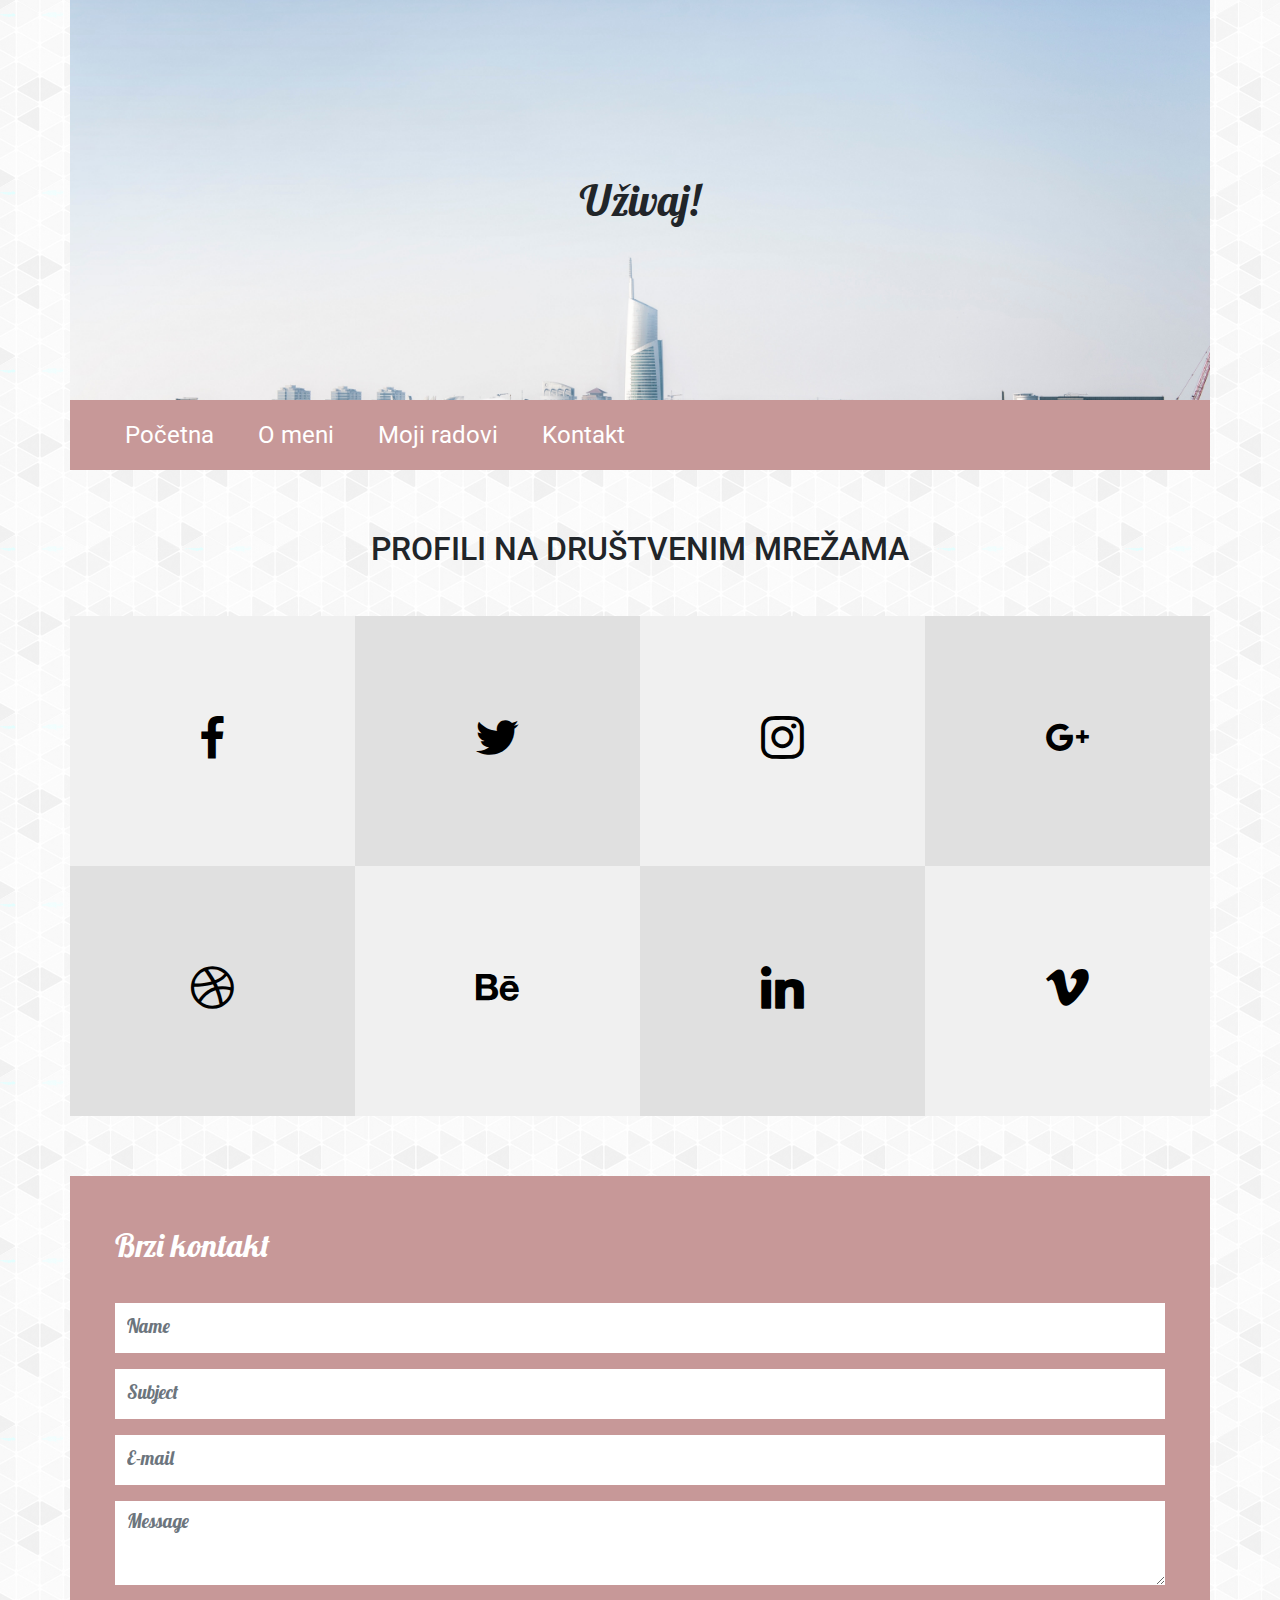
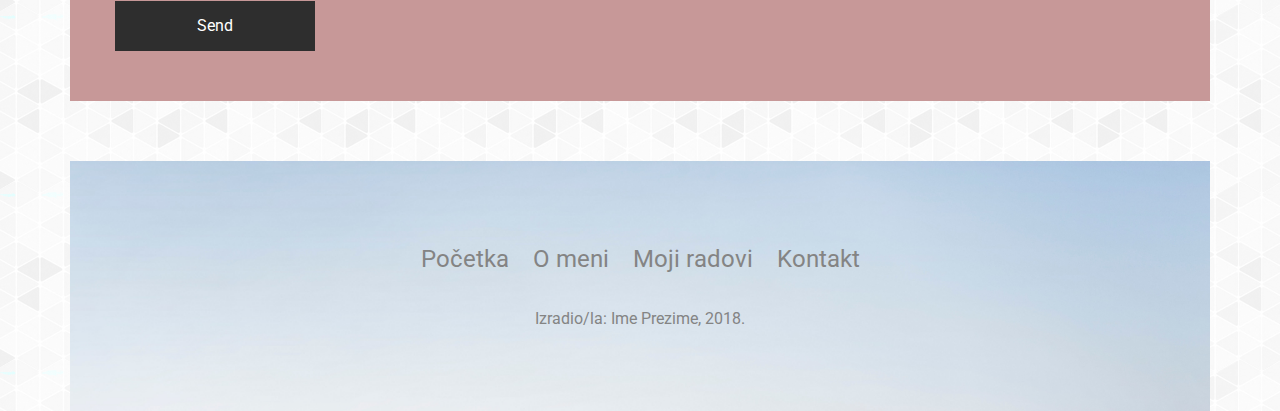
<file: web/gotovo/kontakt.html>
<!doctype html>
<html lang="hr">
	<head>
		<meta charset="utf-8">
		<meta name="viewport" content="width=device-width, initial-scale=1, shrink-to-fit=no">
		<title>Moj portfolio</title>
		<link rel="stylesheet" href="bootstrap/bootstrap.min.css">
		<link href="https://fonts.googleapis.com/css?family=Lobster|Roboto" rel="stylesheet">
		<link rel="stylesheet" href="https://use.fontawesome.com/releases/v5.5.0/css/all.css">
		<link rel="stylesheet" href="lightbox/css/lightbox.css">
		<link rel="stylesheet" href="socicon/style.css">
		<link rel="stylesheet" href="style.css">
	</head>
	<body>
		<div class="container">
			<!-- ************** Zaglavlje / početak ************** -->
			<div class="row zaglavlje">
				<div class="col">
					<p>Uživaj!</p>
				</div>
			</div>
			<!-- ************** Zaglavlje / kraj ************** -->

			<!-- ************** Navigacija / početak ************** -->
			<div class="row navigacija">
				<div class="col">
					<div class="hamburger">
						<span class="fas fa-bars"></span>
					</div>
					<ul class="main-menu">
						<li><a href="index.html">Početna</a></li>
						<li><a href="o_meni.html">O meni</a></li>
						<li><a href="moji_radovi.html">Moji radovi</a></li>
						<li><a href="kontakt.html">Kontakt</a></li>
					</ul>
				</div>
			</div>
			<!-- ************** Navigacija / kraj ************** -->

			<!-- ************** Društvene mreže / početak ************** -->
			<div class="row social-profiles">
				<div class="col-12">
					<h1>Profili na društvenim mrežama</h1>
				</div>
				<div class="col-md-3 social-profile svijetlo-siva"><p><a href="#"><span class="socicon-facebook"></span></a></p></div>
				<div class="col-md-3 social-profile tamno-siva"><p><a href="#"><span class="socicon-twitter"></span></a></p></div>
				<div class="col-md-3 social-profile svijetlo-siva"><p><a href="#"><span class="socicon-instagram"></span></a></p></div>
				<div class="col-md-3 social-profile tamno-siva"><p><a href="#"><span class="socicon-googleplus"></span></a></p></div>
				<div class="col-md-3 social-profile tamno-siva"><p><a href="#"><span class="socicon-dribbble"></span></a></p></div>
				<div class="col-md-3 social-profile svijetlo-siva"><p><a href="#"><span class="socicon-behance"></span></a></p></div>
				<div class="col-md-3 social-profile tamno-siva"><p><a href="#"><span class="socicon-linkedin"></span></a></p></div>
				<div class="col-md-3 social-profile svijetlo-siva"><p><a href="#"><span class="socicon-vimeo"></span></a></p></div>
			</div>

			<!-- ************** Društvene mreže / kraj ************** -->

			<!-- ************** Kontakt / početak ************** -->
			<div class="row kontakt">
				<div class="col">
					<h1>Brzi kontakt</h1>
					<form action="" method="post">
						<div class="form-group">
							<input type="text" class="form-control" id="name" placeholder="Name">
						</div>
						<div class="form-group">
							<input type="text" class="form-control" id="subject" placeholder="Subject">
						</div>
						<div class="form-group">
							<input type="email" class="form-control" id="e-mail" placeholder="E-mail">
						</div>
						<div class="form-group">
							<textarea class="form-control" id="message" rows="3" placeholder="Message"></textarea>
						</div>
						<button type="submit" class="btn btn-primary">Send</button>
					</form>
				</div>
			</div>
			<!-- ************** Kontakt / kraj ************** -->

			<!-- ************** Footer / početak ************** -->
			<div class="row footer">
				<div class="col">
					<div class="footer-content">
						<ul>
							<li><a href="index.html">Početka</a></li>
							<li><a href="o_meni.html">O meni</a></li>
							<li><a href="moji_radovi.html">Moji radovi</a></li>
							<li><a href="kontakt.html">Kontakt</a></li>
						</ul>
						<p>Izradio/la: Ime Prezime, 2018.</p>
					</div>
				</div>
			</div>
			<!-- ************** Footer / kraj ************** -->
		</div>
		<script src="bootstrap/jquery.min.js"></script>
		<script src="bootstrap/popper.min.js"></script>
		<script src="bootstrap/bootstrap.min.js"></script>
		<script src="lightbox/js/lightbox.js"></script>
		<script>
			$('.hamburger').click(function(){
				$('.main-menu').slideToggle();
			});
		</script>
	</body>
</html>
</file>
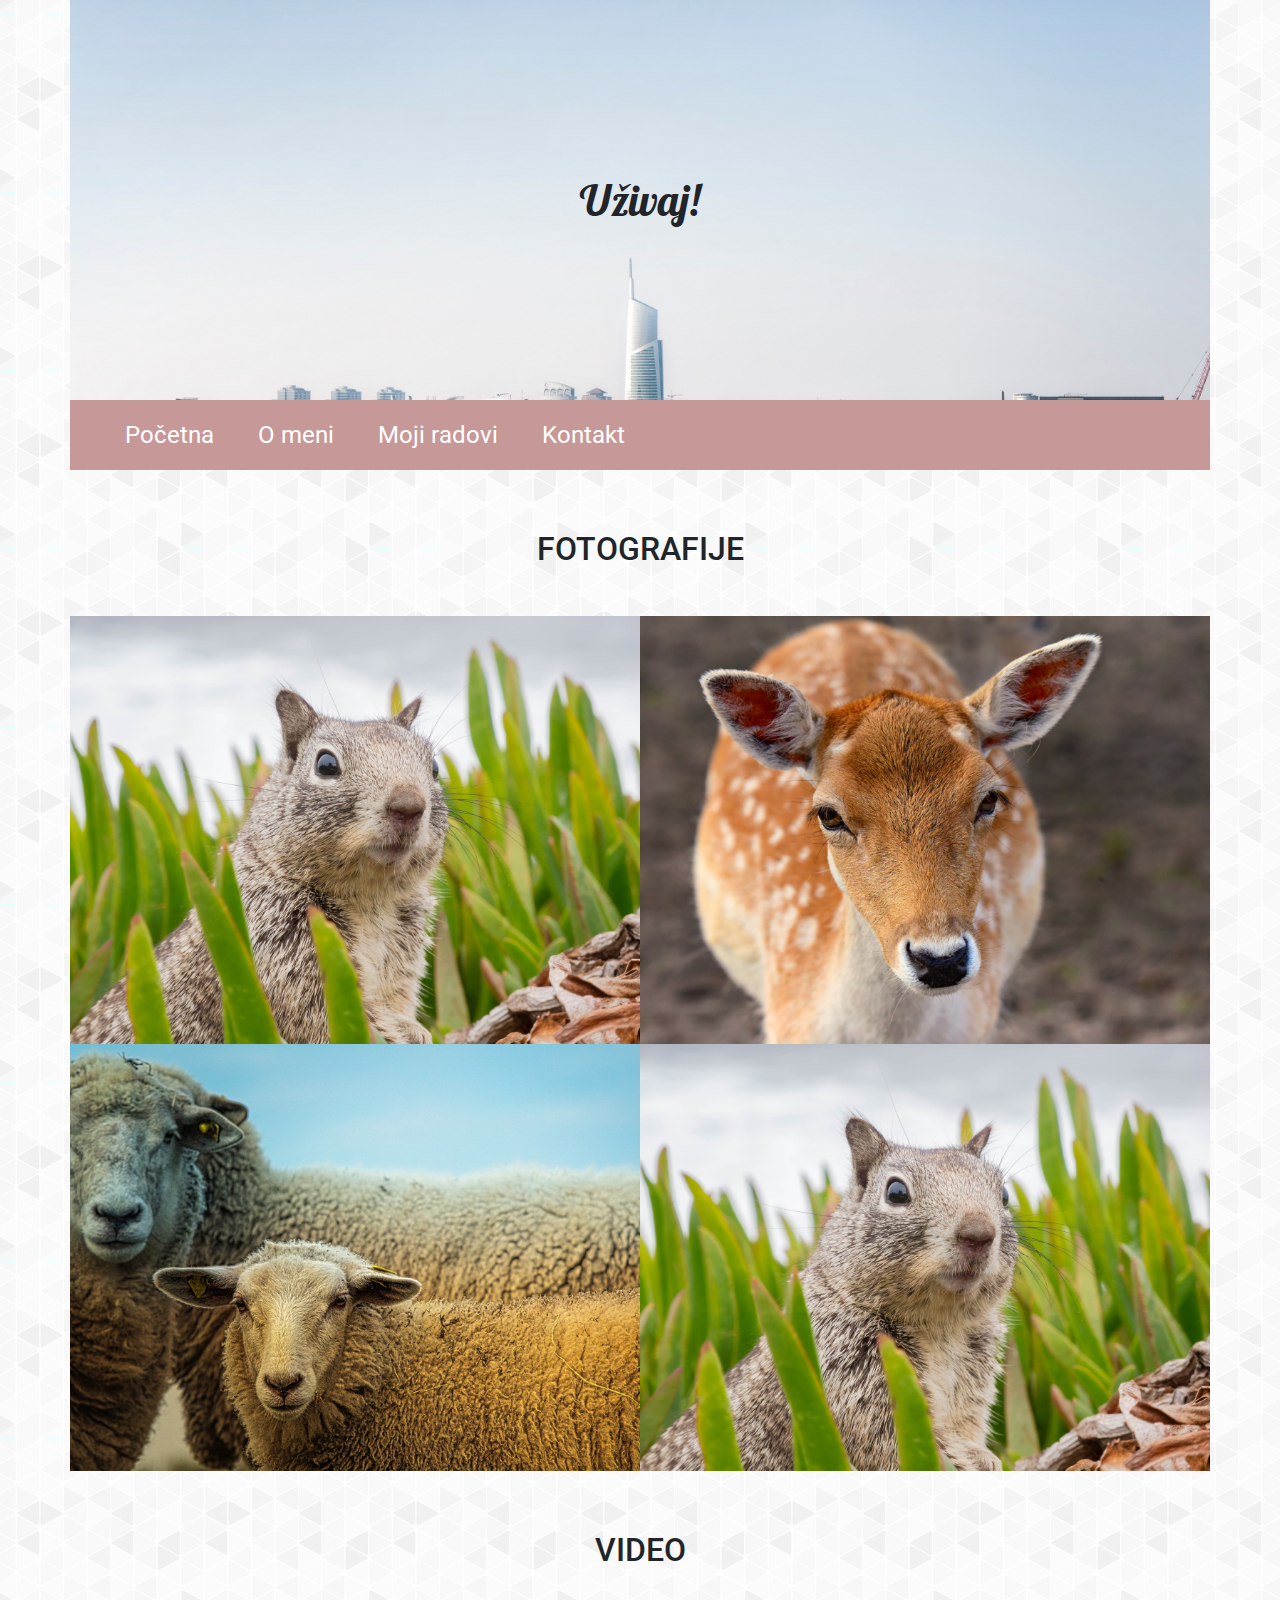
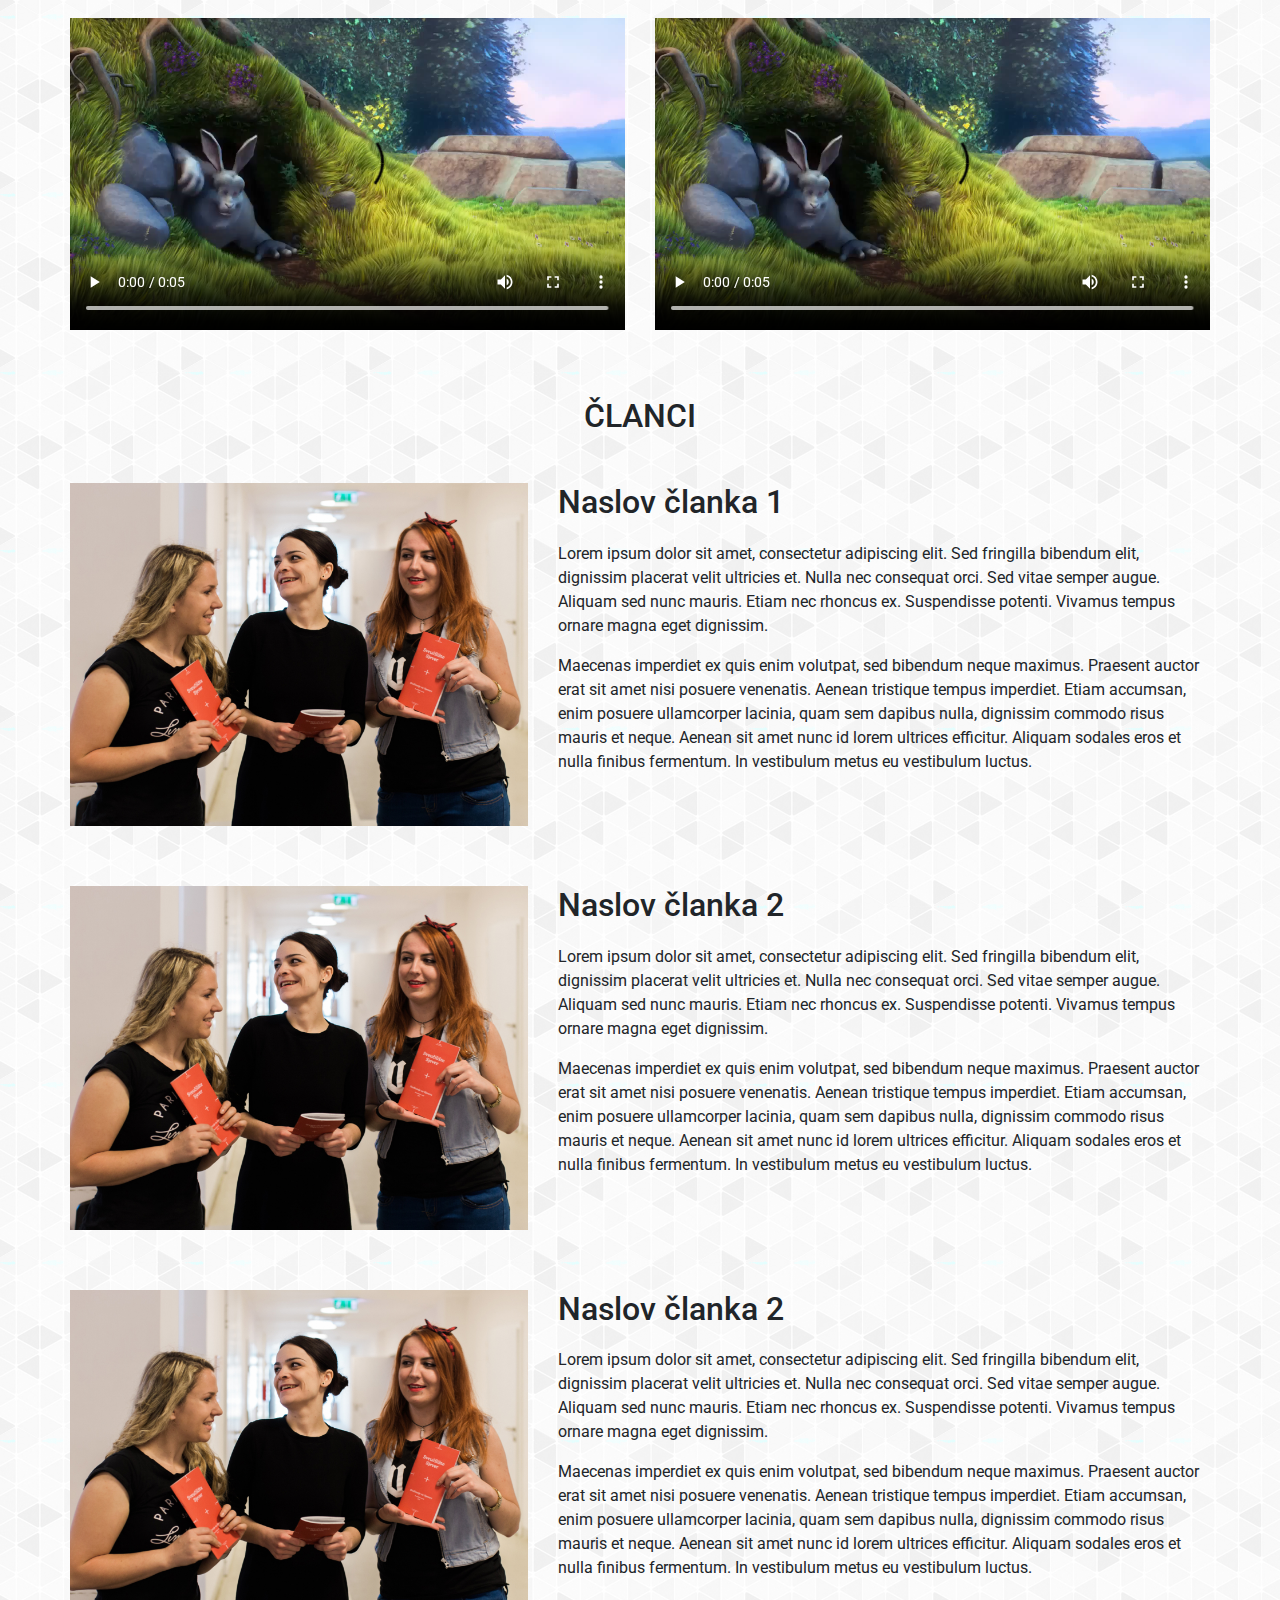
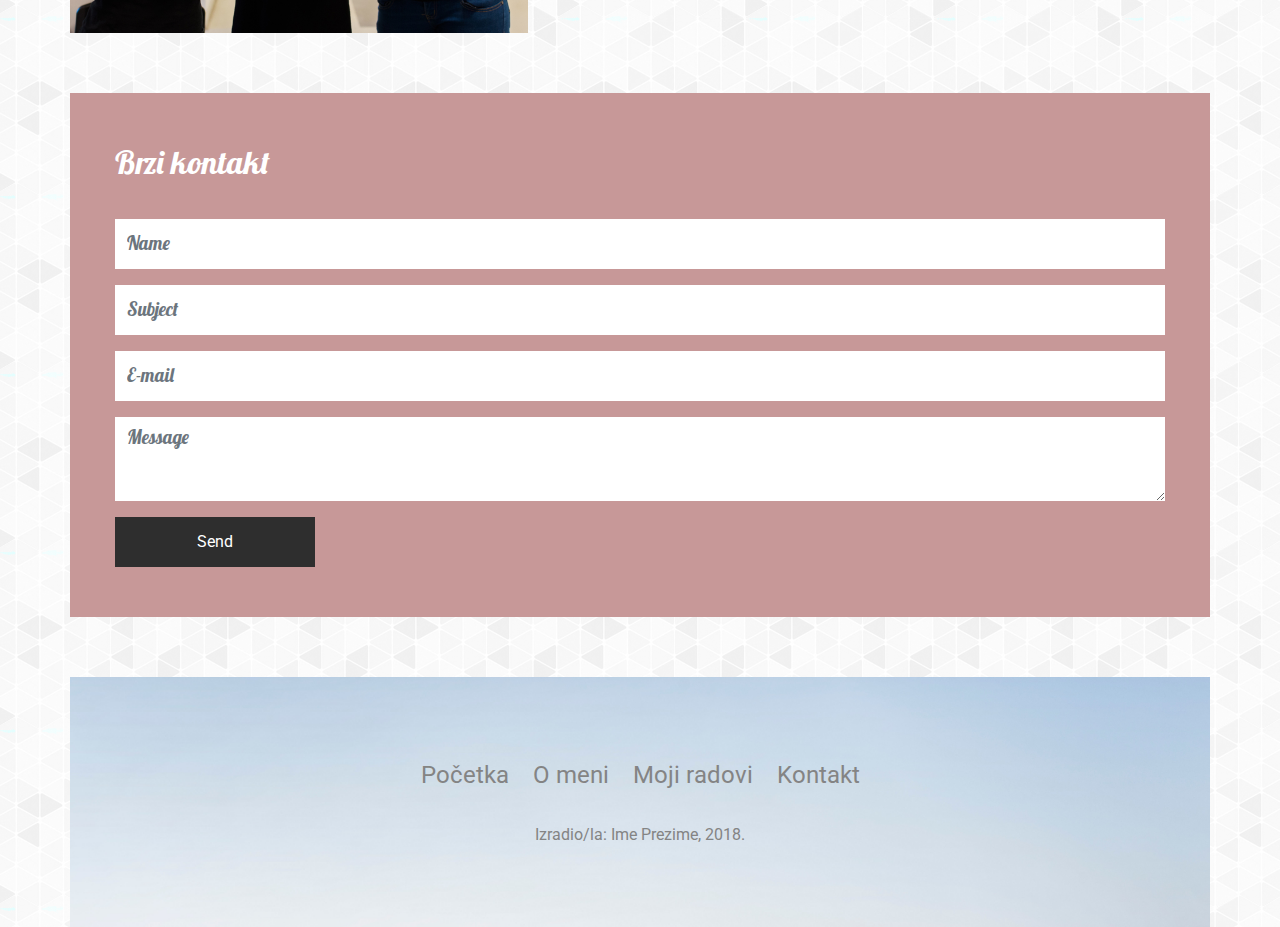
<file: web/gotovo/moji_radovi.html>
<!doctype html>
<html lang="hr">
	<head>
		<meta charset="utf-8">
		<meta name="viewport" content="width=device-width, initial-scale=1, shrink-to-fit=no">
		<title>Moj portfolio</title>
		<link rel="stylesheet" href="bootstrap/bootstrap.min.css">
		<link href="https://fonts.googleapis.com/css?family=Lobster|Roboto" rel="stylesheet">
		<link rel="stylesheet" href="https://use.fontawesome.com/releases/v5.5.0/css/all.css">
		<link rel="stylesheet" href="lightbox/css/lightbox.css">
		<link rel="stylesheet" href="style.css">
	</head>
	<body>
		<div class="container">
			<!-- ************** Zaglavlje / početak ************** -->
			<div class="row zaglavlje">
				<div class="col">
					<p>Uživaj!</p>
				</div>
			</div>
			<!-- ************** Zaglavlje / kraj ************** -->

			<!-- ************** Navigacija / početak ************** -->
			<div class="row navigacija">
				<div class="col">
					<div class="hamburger">
						<span class="fas fa-bars"></span>
					</div>
					<ul class="main-menu">
						<li><a href="index.html">Početna</a></li>
						<li><a href="o_meni.html">O meni</a></li>
						<li><a href="moji_radovi.html">Moji radovi</a></li>
						<li><a href="kontakt.html">Kontakt</a></li>
					</ul>
				</div>
			</div>
			<!-- ************** Navigacija / kraj ************** -->

			<!-- ************** Galerija / početak ************** -->
			<div class="row galerija">
				<div class="col-12">
					<h1>Fotografije</h1>
				</div>

				<!-- ************** Prva slika / početak ************** -->
				<div class="col-12 col-md-6 slika">
					<div class="maska">
						<p>
							<a href="slike/slika1_velika.jpg" data-lightbox="galerija" class="naziv-rada">Prvi rad</a>
							<a href="" class="kategorija">Kategorija</a>
						</p>
					</div>
					<img src="slike/slika1_mala.jpg" class="img-fluid">
				</div>
				<!-- ************** Prva slika / kraj ************** -->

				<!-- ************** Druga slika / početak ************** -->
				<div class="col-12 col-md-6 slika">
					<div class="maska">
						<p>
							<a href="slike/slika2_velika.jpg" data-lightbox="galerija" class="naziv-rada">Drugi rad</a>
							<a href="" class="kategorija">Kategorija</a>
						</p>
					</div>
					<img src="slike/slika2_mala.jpg" class="img-fluid">
				</div>
				<!-- ************** Druga slika / kraj ************** -->

				<!-- ************** Treća slika / početak ************** -->
				<div class="col-12 col-md-6 slika">
					<div class="maska">
						<p>
							<a href="slike/slika3_velika.jpg" data-lightbox="galerija" class="naziv-rada">Treći rad</a>
							<a href="" class="kategorija">Kategorija</a>
						</p>
					</div>
					<img src="slike/slika3_mala.jpg" class="img-fluid">
				</div>
				<!-- ************** Treća slika / kraj ************** -->


				<!-- ************** Četvrta slika / početak ************** -->
				<div class="col-12 col-md-6 slika">
					<div class="maska">
						<p>
							<a href="slike/slika1_velika.jpg" data-lightbox="galerija" class="naziv-rada">Četvrti rad</a>
							<a href="" class="kategorija">Kategorija</a>
						</p>
					</div>
					<img src="slike/slika1_mala.jpg" class="img-fluid">
				</div>
				<!-- ************** Četvrta slika / kraj ************** -->
			</div>
			<!-- ************** Galerija / kraj ************** -->

			<!-- ************** Galerija / početak ************** -->
			<div class="row galerija">
				<div class="col-12">
					<h1>Video</h1>
				</div>
				<div class="row">
					<!-- ************** Prvi video / početak ************** -->
					<div class="col-12 col-md-6">
						<video width="100%" controls>
							<source src="video/video.mp4" type="video/mp4">
							Your browser does not support HTML5 video.
						</video>
					</div>
					<!-- ************** Prvi video / kraj ************** -->

					<!-- ************** Drugi video / početak ************** -->
					<div class="col-12 col-md-6">
						<video width="100%" controls>
							<source src="video/video.mp4" type="video/mp4">
							Your browser does not support HTML5 video.
						</video>
					</div>
					<!-- ************** Drugi video / kraj ************** -->
				</div>
			</div>
			<!-- ************** Galerija / kraj ************** -->


			<!-- ************** Članci / početak ************** -->

			<div class="row clanci">
				<div class="col-12">
					<h1>Članci</h1>
				</div>
				<div class="row clanak">
					<div class="col-md-5">
						<img src="slike/o_meni.jpg" class="img-fluid">
					</div>
					<div class="col-md-7">
						<h2>Naslov članka 1</h2>
						<p>Lorem ipsum dolor sit amet, consectetur adipiscing elit. Sed fringilla bibendum elit, dignissim placerat velit ultricies et. Nulla nec consequat orci. Sed vitae semper augue. Aliquam sed nunc mauris. Etiam nec rhoncus ex. Suspendisse potenti. Vivamus tempus ornare magna eget dignissim.</p>
						<p>Maecenas imperdiet ex quis enim volutpat, sed bibendum neque maximus. Praesent auctor erat sit amet nisi posuere venenatis. Aenean tristique tempus imperdiet. Etiam accumsan, enim posuere ullamcorper lacinia, quam sem dapibus nulla, dignissim commodo risus mauris et neque. Aenean sit amet nunc id lorem ultrices efficitur. Aliquam sodales eros et nulla finibus fermentum. In vestibulum metus eu vestibulum luctus.</p>
					</div>
				</div>
				<div class="row clanak mt-60">
					<div class="col-md-5">
						<img src="slike/o_meni.jpg" class="img-fluid">
					</div>
					<div class="col-md-7">
						<h2>Naslov članka 2</h2>
						<p>Lorem ipsum dolor sit amet, consectetur adipiscing elit. Sed fringilla bibendum elit, dignissim placerat velit ultricies et. Nulla nec consequat orci. Sed vitae semper augue. Aliquam sed nunc mauris. Etiam nec rhoncus ex. Suspendisse potenti. Vivamus tempus ornare magna eget dignissim.</p>
						<p>Maecenas imperdiet ex quis enim volutpat, sed bibendum neque maximus. Praesent auctor erat sit amet nisi posuere venenatis. Aenean tristique tempus imperdiet. Etiam accumsan, enim posuere ullamcorper lacinia, quam sem dapibus nulla, dignissim commodo risus mauris et neque. Aenean sit amet nunc id lorem ultrices efficitur. Aliquam sodales eros et nulla finibus fermentum. In vestibulum metus eu vestibulum luctus.</p>
					</div>
				</div>
				<div class="row clanak mt-60">
					<div class="col-md-5">
						<img src="slike/o_meni.jpg" class="img-fluid">
					</div>
					<div class="col-md-7">
						<h2>Naslov članka 2</h2>
						<p>Lorem ipsum dolor sit amet, consectetur adipiscing elit. Sed fringilla bibendum elit, dignissim placerat velit ultricies et. Nulla nec consequat orci. Sed vitae semper augue. Aliquam sed nunc mauris. Etiam nec rhoncus ex. Suspendisse potenti. Vivamus tempus ornare magna eget dignissim.</p>
						<p>Maecenas imperdiet ex quis enim volutpat, sed bibendum neque maximus. Praesent auctor erat sit amet nisi posuere venenatis. Aenean tristique tempus imperdiet. Etiam accumsan, enim posuere ullamcorper lacinia, quam sem dapibus nulla, dignissim commodo risus mauris et neque. Aenean sit amet nunc id lorem ultrices efficitur. Aliquam sodales eros et nulla finibus fermentum. In vestibulum metus eu vestibulum luctus.</p>
					</div>
				</div>
			</div>

			<!-- ************** Članci / kraj ************** -->

			<!-- ************** Kontakt / početak ************** -->
			<div class="row kontakt">
				<div class="col">
					<h1>Brzi kontakt</h1>
					<form action="" method="post">
						<div class="form-group">
							<input type="text" class="form-control" id="name" placeholder="Name">
						</div>
						<div class="form-group">
							<input type="text" class="form-control" id="subject" placeholder="Subject">
						</div>
						<div class="form-group">
							<input type="email" class="form-control" id="e-mail" placeholder="E-mail">
						</div>
						<div class="form-group">
							<textarea class="form-control" id="message" rows="3" placeholder="Message"></textarea>
						</div>
						<button type="submit" class="btn btn-primary">Send</button>
					</form>
				</div>
			</div>
			<!-- ************** Kontakt / kraj ************** -->

			<!-- ************** Footer / početak ************** -->
			<div class="row footer">
				<div class="col">
					<div class="footer-content">
						<ul>
							<li><a href="index.html">Početka</a></li>
							<li><a href="o_meni.html">O meni</a></li>
							<li><a href="moji_radovi.html">Moji radovi</a></li>
							<li><a href="kontakt.html">Kontakt</a></li>
						</ul>
						<p>Izradio/la: Ime Prezime, 2018.</p>
					</div>
				</div>
			</div>
			<!-- ************** Footer / kraj ************** -->
		</div>
		<script src="bootstrap/jquery.min.js"></script>
		<script src="bootstrap/popper.min.js"></script>
		<script src="bootstrap/bootstrap.min.js"></script>
		<script src="lightbox/js/lightbox.js"></script>
		<script>
			$('.hamburger').click(function(){
				$('.main-menu').slideToggle();
			});
		</script>
	</body>
</html>
</file>
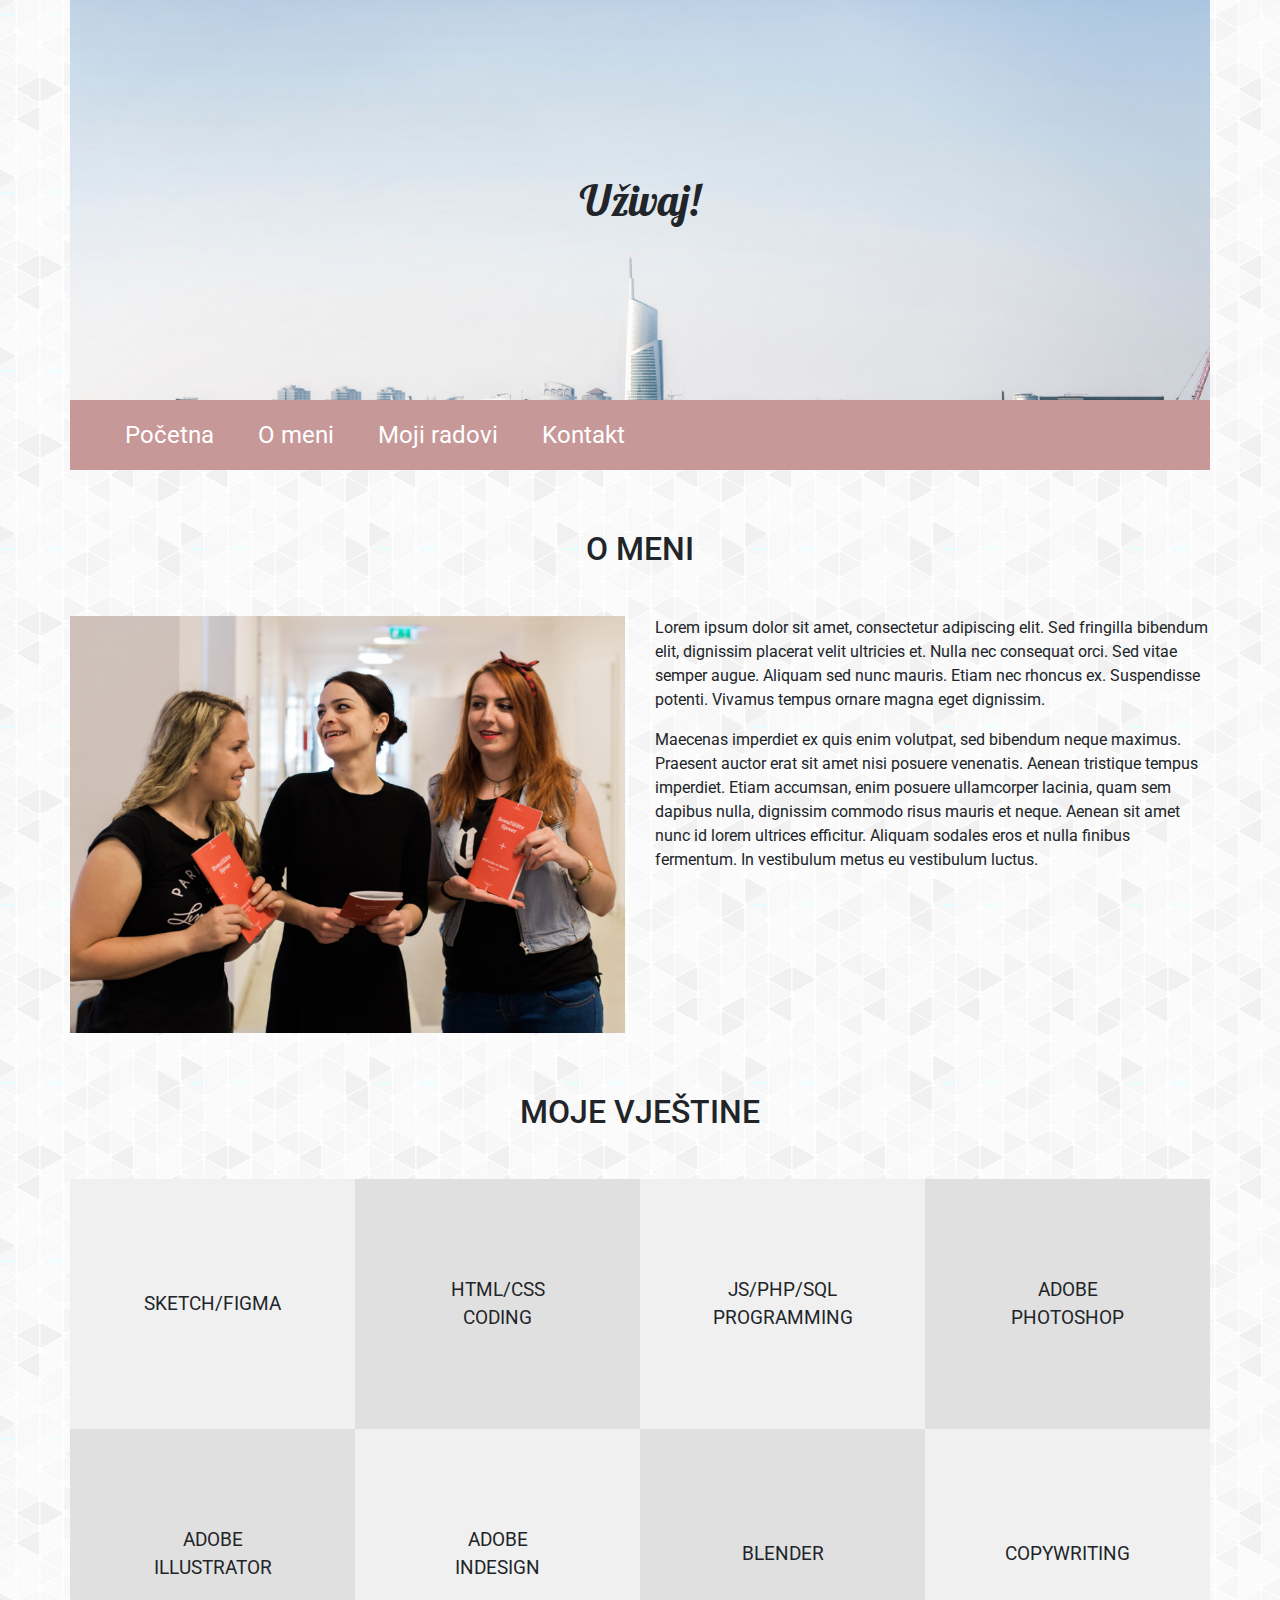
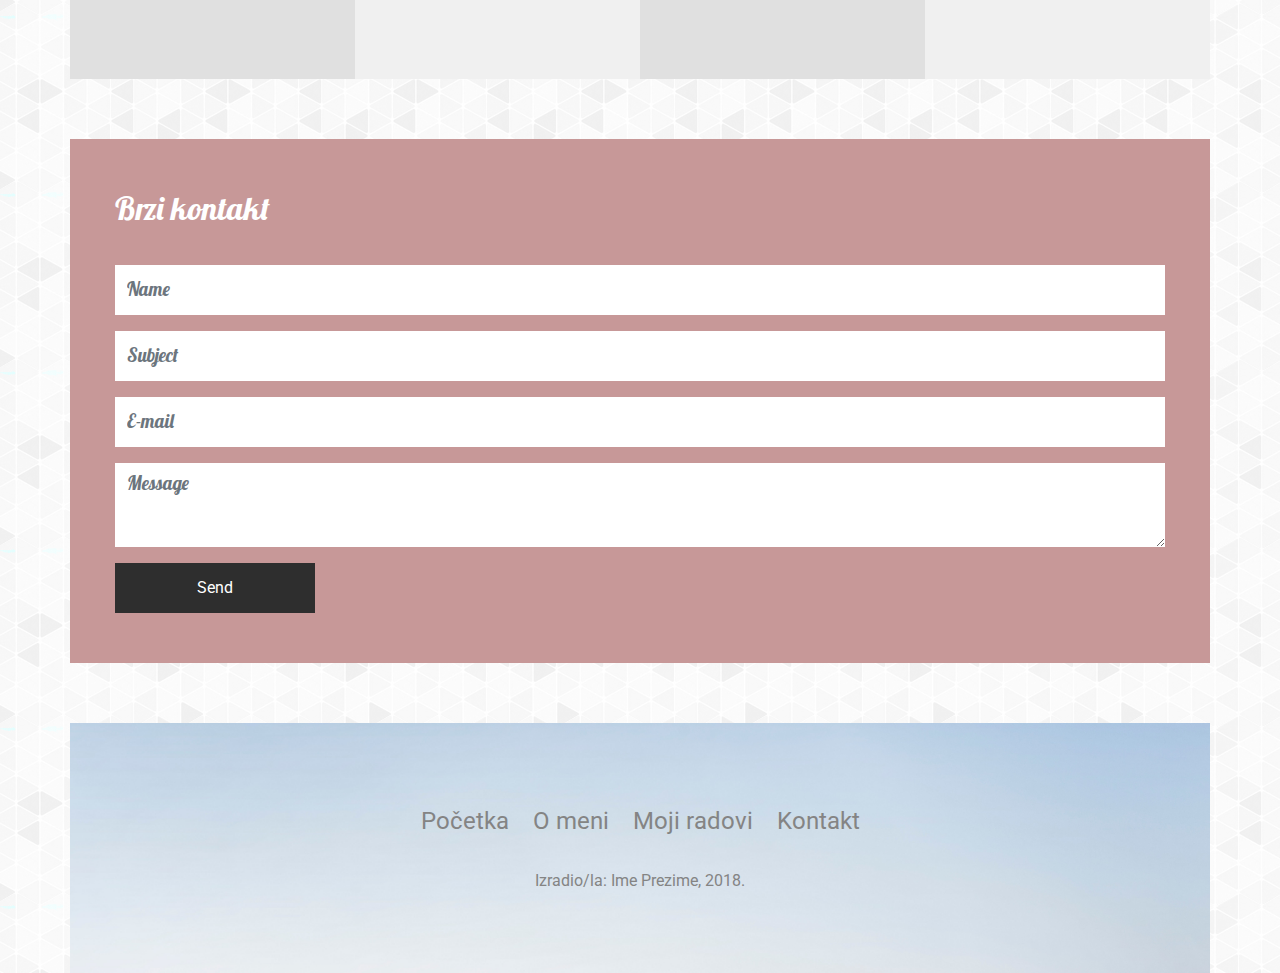
<file: web/gotovo/o_meni.html>
<!doctype html>
<html lang="hr">
	<head>
		<meta charset="utf-8">
		<meta name="viewport" content="width=device-width, initial-scale=1, shrink-to-fit=no">
		<title>Moj portfolio</title>
		<link rel="stylesheet" href="bootstrap/bootstrap.min.css">
		<link href="https://fonts.googleapis.com/css?family=Lobster|Roboto" rel="stylesheet">
		<link rel="stylesheet" href="https://use.fontawesome.com/releases/v5.5.0/css/all.css">
		<link rel="stylesheet" href="lightbox/css/lightbox.css">
		<link rel="stylesheet" href="style.css">
	</head>
	<body>
		<div class="container">
			<!-- ************** Zaglavlje / početak ************** -->
			<div class="row zaglavlje">
				<div class="col">
					<p>Uživaj!</p>
				</div>
			</div>
			<!-- ************** Zaglavlje / kraj ************** -->

			<!-- ************** Navigacija / početak ************** -->
			<div class="row navigacija">
				<div class="col">
					<div class="hamburger">
						<span class="fas fa-bars"></span>
					</div>
					<ul class="main-menu">
						<li><a href="index.html">Početna</a></li>
						<li><a href="o_meni.html">O meni</a></li>
						<li><a href="moji_radovi.html">Moji radovi</a></li>
						<li><a href="kontakt.html">Kontakt</a></li>
					</ul>
				</div>
			</div>
			<!-- ************** Navigacija / kraj ************** -->

			<!-- ************** O meni / početak ************** -->

			<div class="row o-meni">
				<div class="col-12">
					<h1>O meni</h1>
				</div>
				<div class="row">
					<div class="col-md-6">
						<img src="slike/o_meni.jpg" class="img-fluid">
					</div>
					<div class="col-md-6">
						<p>Lorem ipsum dolor sit amet, consectetur adipiscing elit. Sed fringilla bibendum elit, dignissim placerat velit ultricies et. Nulla nec consequat orci. Sed vitae semper augue. Aliquam sed nunc mauris. Etiam nec rhoncus ex. Suspendisse potenti. Vivamus tempus ornare magna eget dignissim.</p>
						<p>Maecenas imperdiet ex quis enim volutpat, sed bibendum neque maximus. Praesent auctor erat sit amet nisi posuere venenatis. Aenean tristique tempus imperdiet. Etiam accumsan, enim posuere ullamcorper lacinia, quam sem dapibus nulla, dignissim commodo risus mauris et neque. Aenean sit amet nunc id lorem ultrices efficitur. Aliquam sodales eros et nulla finibus fermentum. In vestibulum metus eu vestibulum luctus.</p>
					</div>
				</div>
			</div>

			<div class="row vjestine">
				<div class="col-12">
					<h1>Moje vještine</h1>
				</div>
				<div class="col-md-3 vjestina svijetlo-siva"><p>Sketch/Figma</p></div>
				<div class="col-md-3 vjestina tamno-siva"><p>HTML/CSS Coding</p></div>
				<div class="col-md-3 vjestina svijetlo-siva"><p>JS/PHP/SQL Programming</p></div>
				<div class="col-md-3 vjestina tamno-siva"><p>Adobe Photoshop</p></div>
				<div class="col-md-3 vjestina tamno-siva"><p>Adobe Illustrator</p></div>
				<div class="col-md-3 vjestina svijetlo-siva"><p>Adobe InDesign</p></div>
				<div class="col-md-3 vjestina tamno-siva"><p>Blender</p></div>
				<div class="col-md-3 vjestina svijetlo-siva"><p>Copywriting</p></div>
			</div>

			<!-- ************** O meni / kraj ************** -->

			<!-- ************** Kontakt / početak ************** -->
			<div class="row kontakt">
				<div class="col">
					<h1>Brzi kontakt</h1>
					<form action="" method="post">
						<div class="form-group">
							<input type="text" class="form-control" id="name" placeholder="Name">
						</div>
						<div class="form-group">
							<input type="text" class="form-control" id="subject" placeholder="Subject">
						</div>
						<div class="form-group">
							<input type="email" class="form-control" id="e-mail" placeholder="E-mail">
						</div>
						<div class="form-group">
							<textarea class="form-control" id="message" rows="3" placeholder="Message"></textarea>
						</div>
						<button type="submit" class="btn btn-primary">Send</button>
					</form>
				</div>
			</div>
			<!-- ************** Kontakt / kraj ************** -->

			<!-- ************** Footer / početak ************** -->
			<div class="row footer">
				<div class="col">
					<div class="footer-content">
						<ul>
							<li><a href="index.html">Početka</a></li>
							<li><a href="o_meni.html">O meni</a></li>
							<li><a href="moji_radovi.html">Moji radovi</a></li>
							<li><a href="kontakt.html">Kontakt</a></li>
						</ul>
						<p>Izradio/la: Ime Prezime, 2018.</p>
					</div>
				</div>
			</div>
			<!-- ************** Footer / kraj ************** -->
		</div>
		<script src="bootstrap/jquery.min.js"></script>
		<script src="bootstrap/popper.min.js"></script>
		<script src="bootstrap/bootstrap.min.js"></script>
		<script src="lightbox/js/lightbox.js"></script>
		<script>
			$('.hamburger').click(function(){
				$('.main-menu').slideToggle();
			});
		</script>
	</body>
</html>
</file>
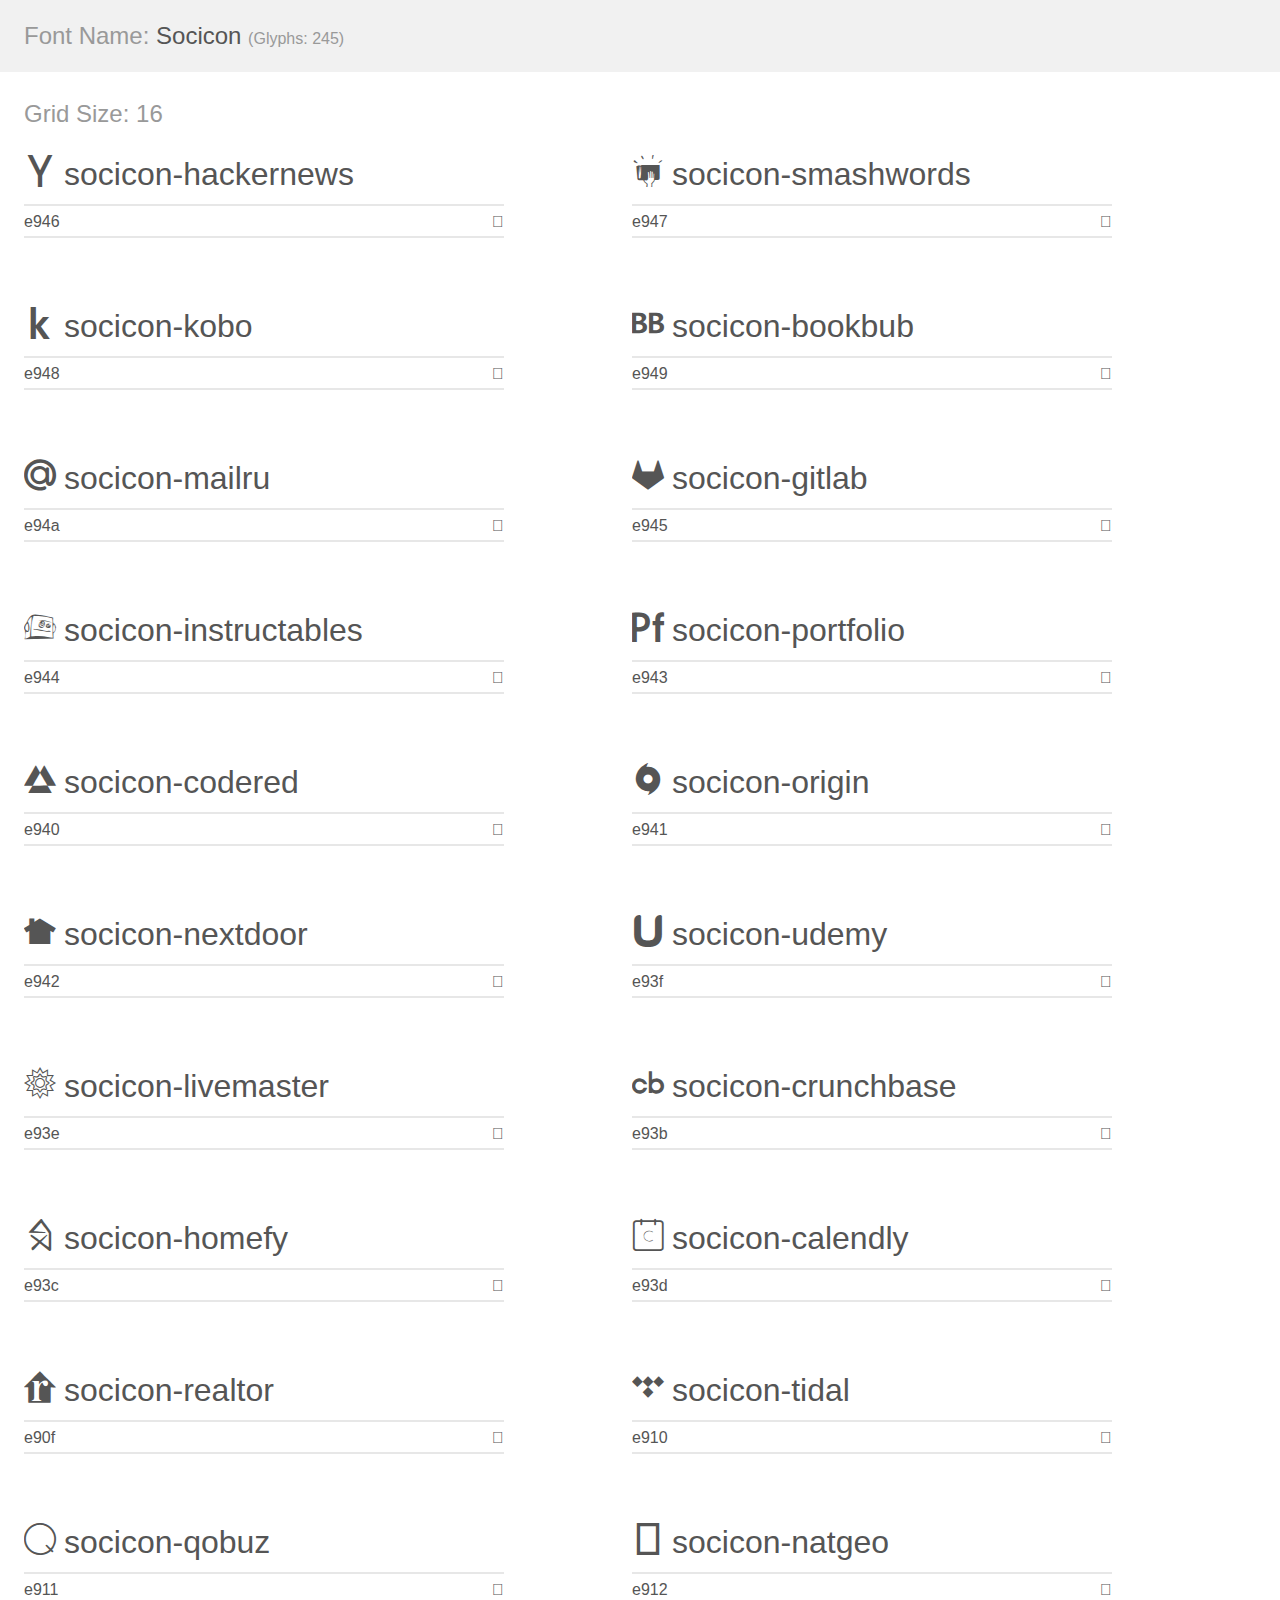
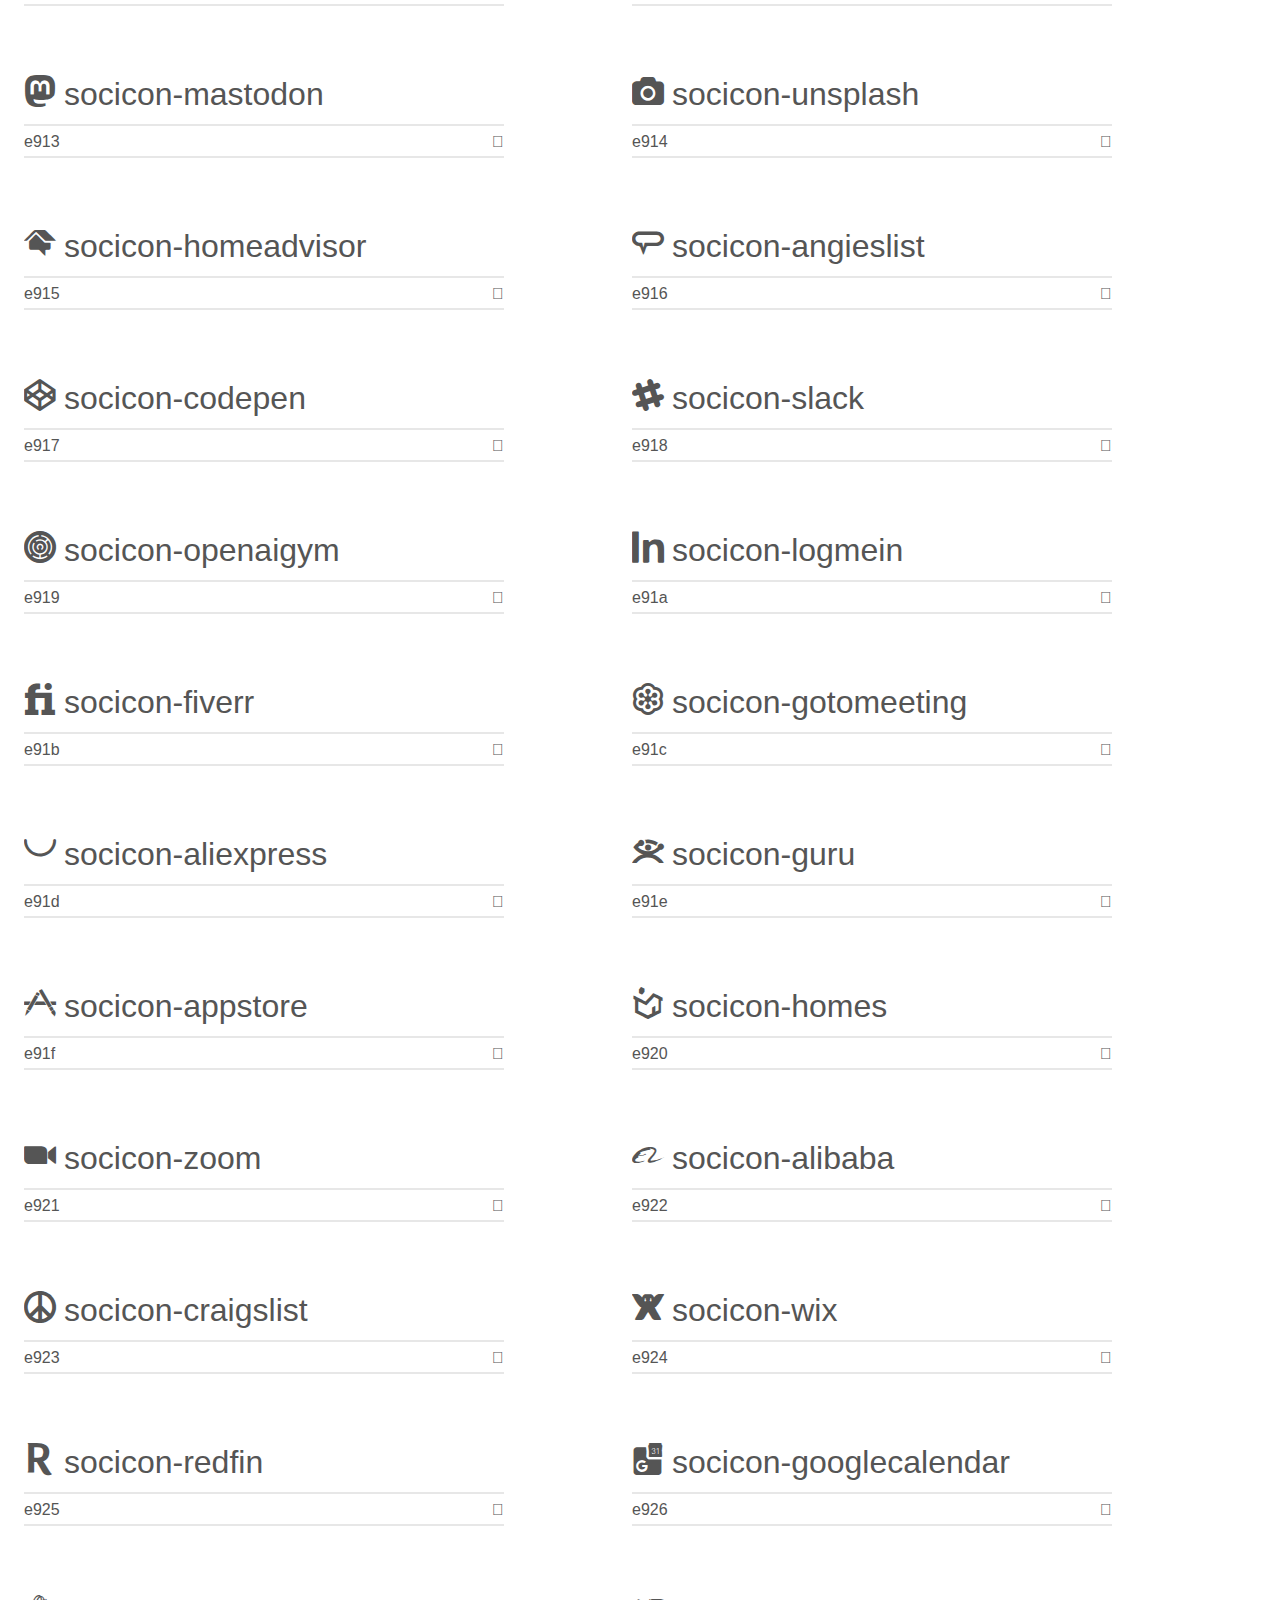
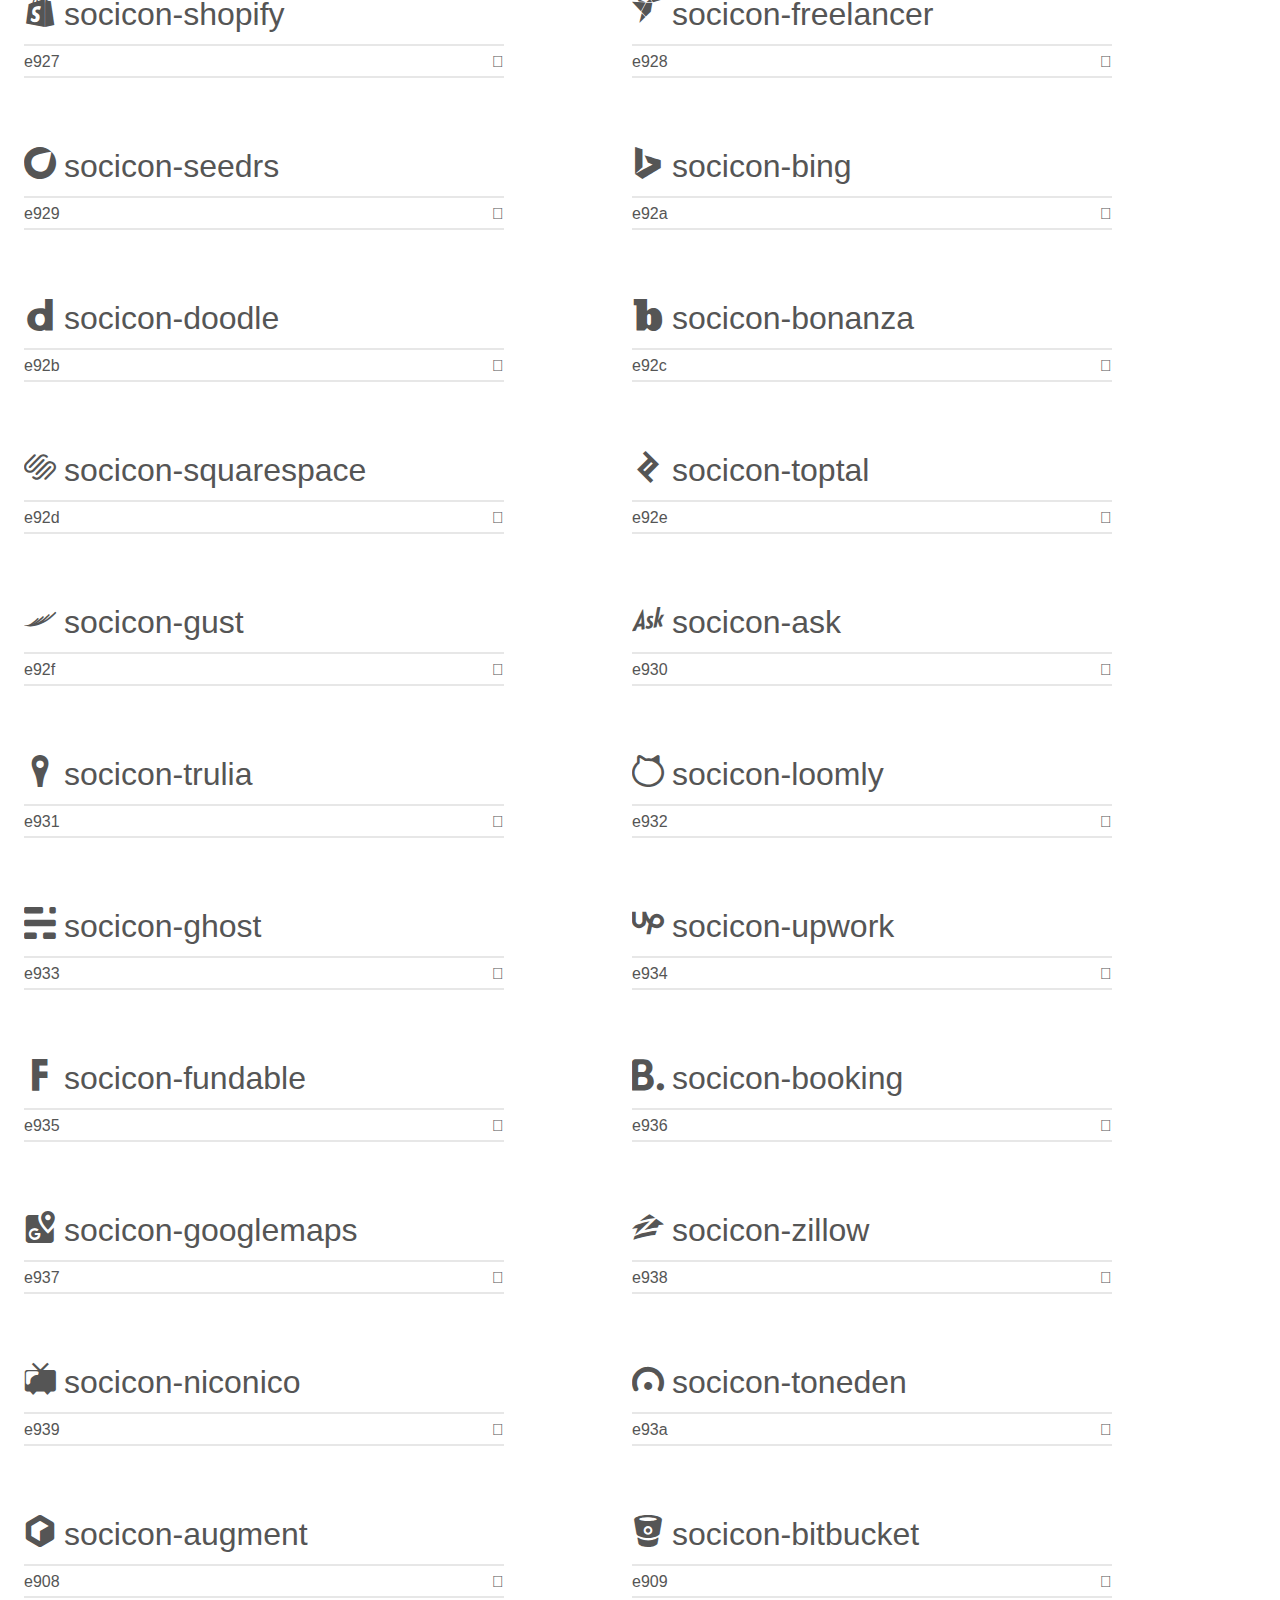
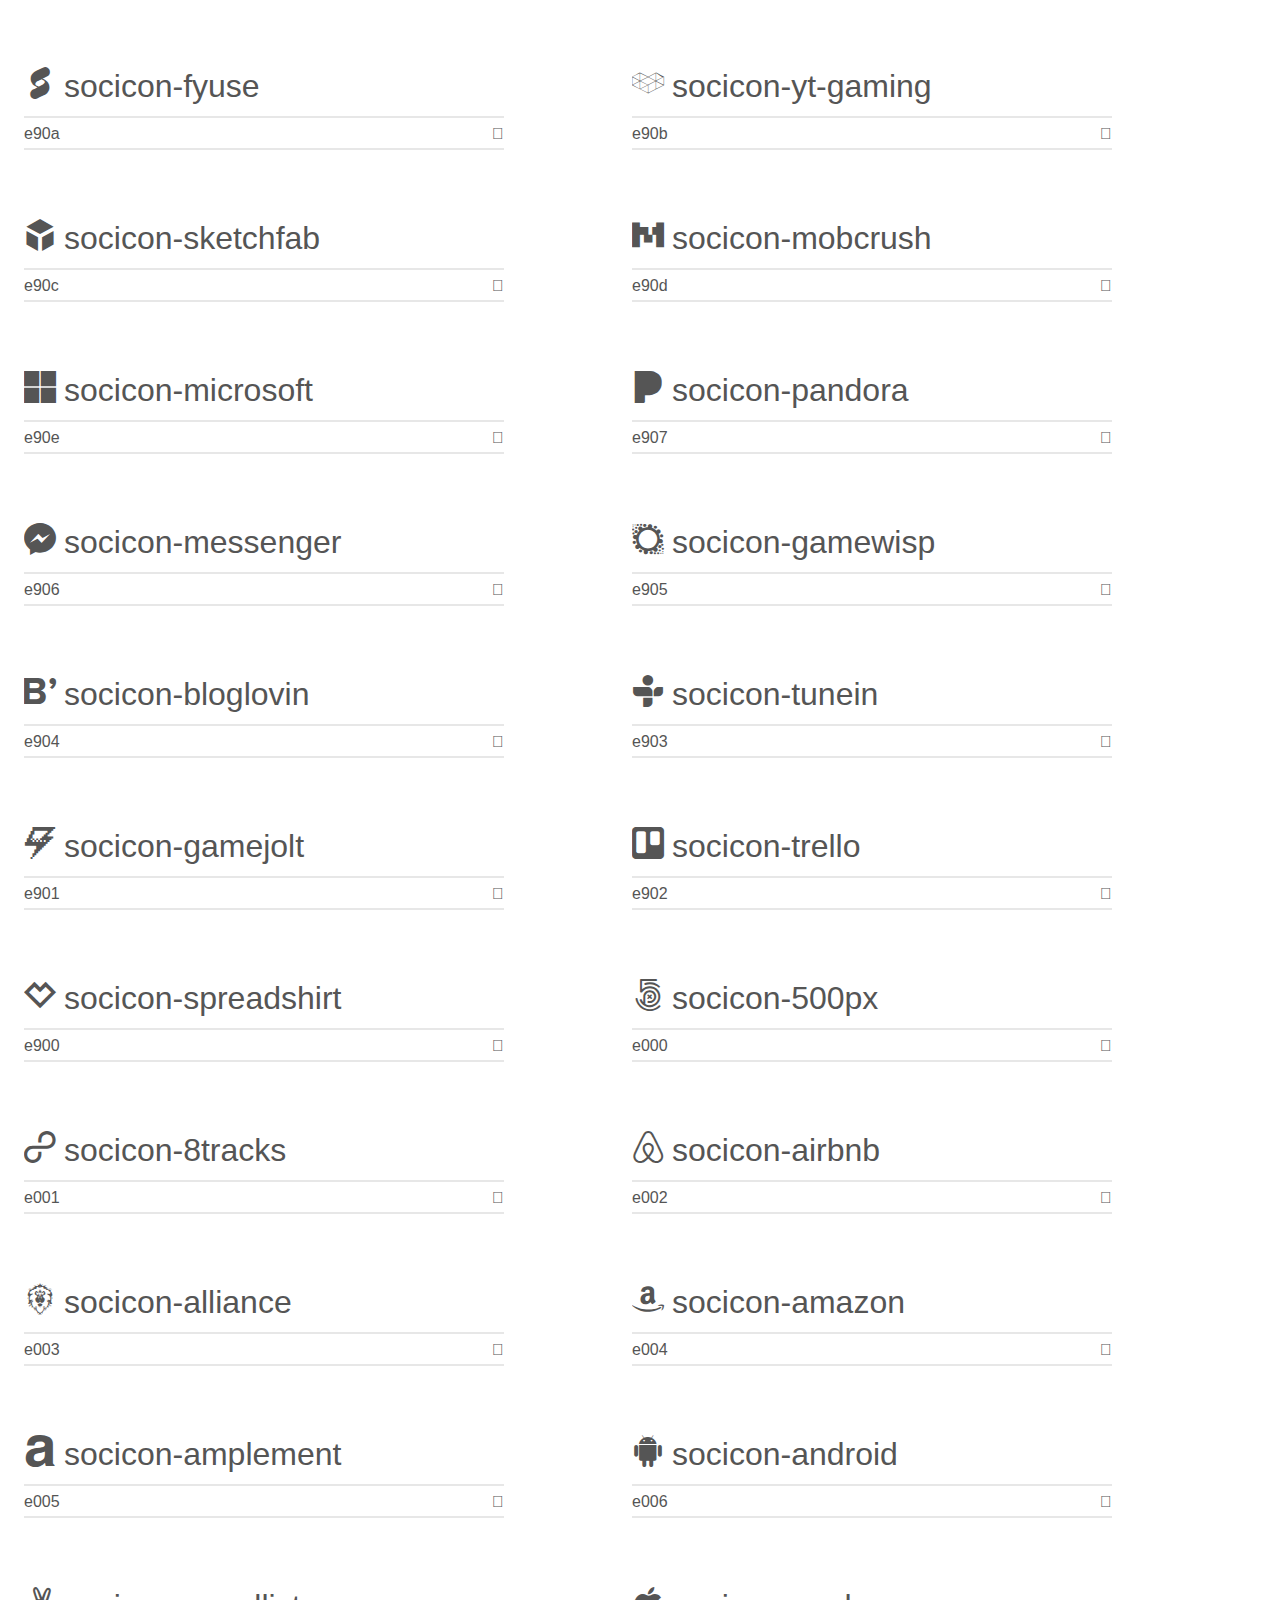
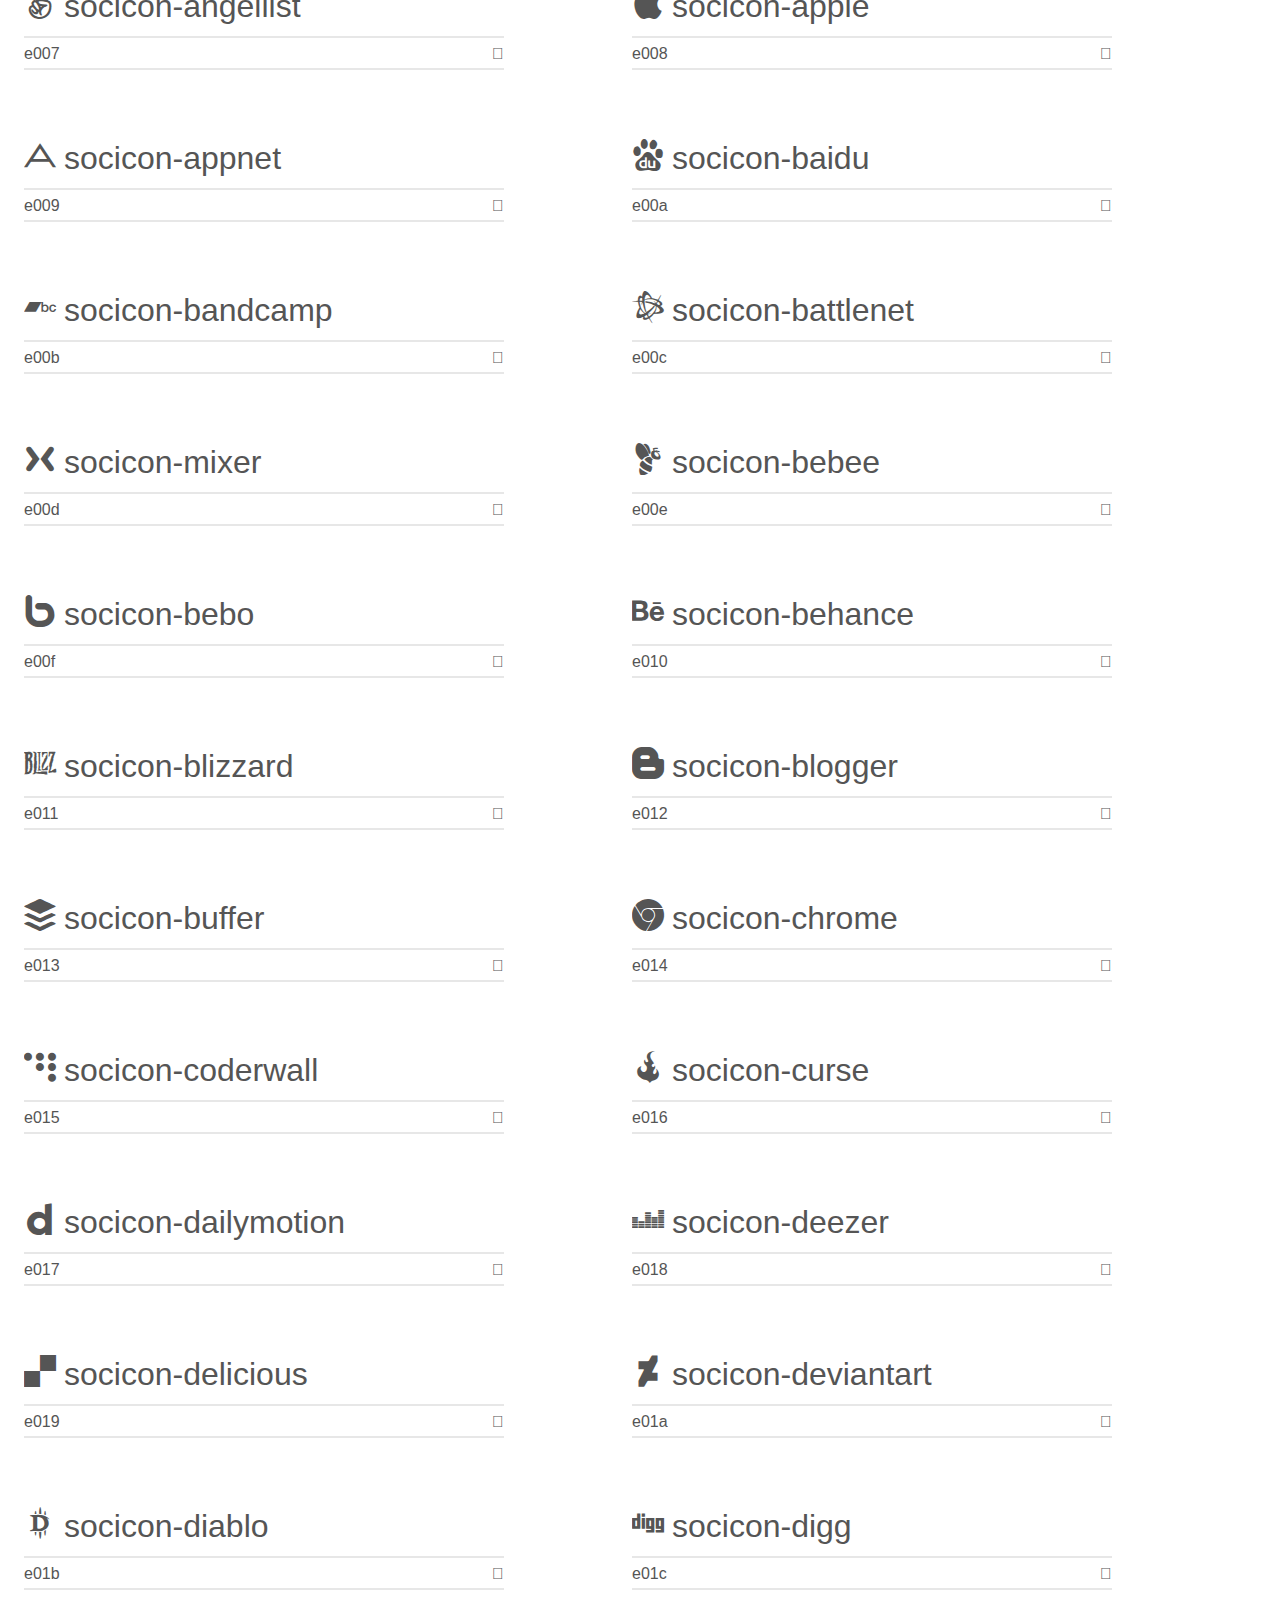
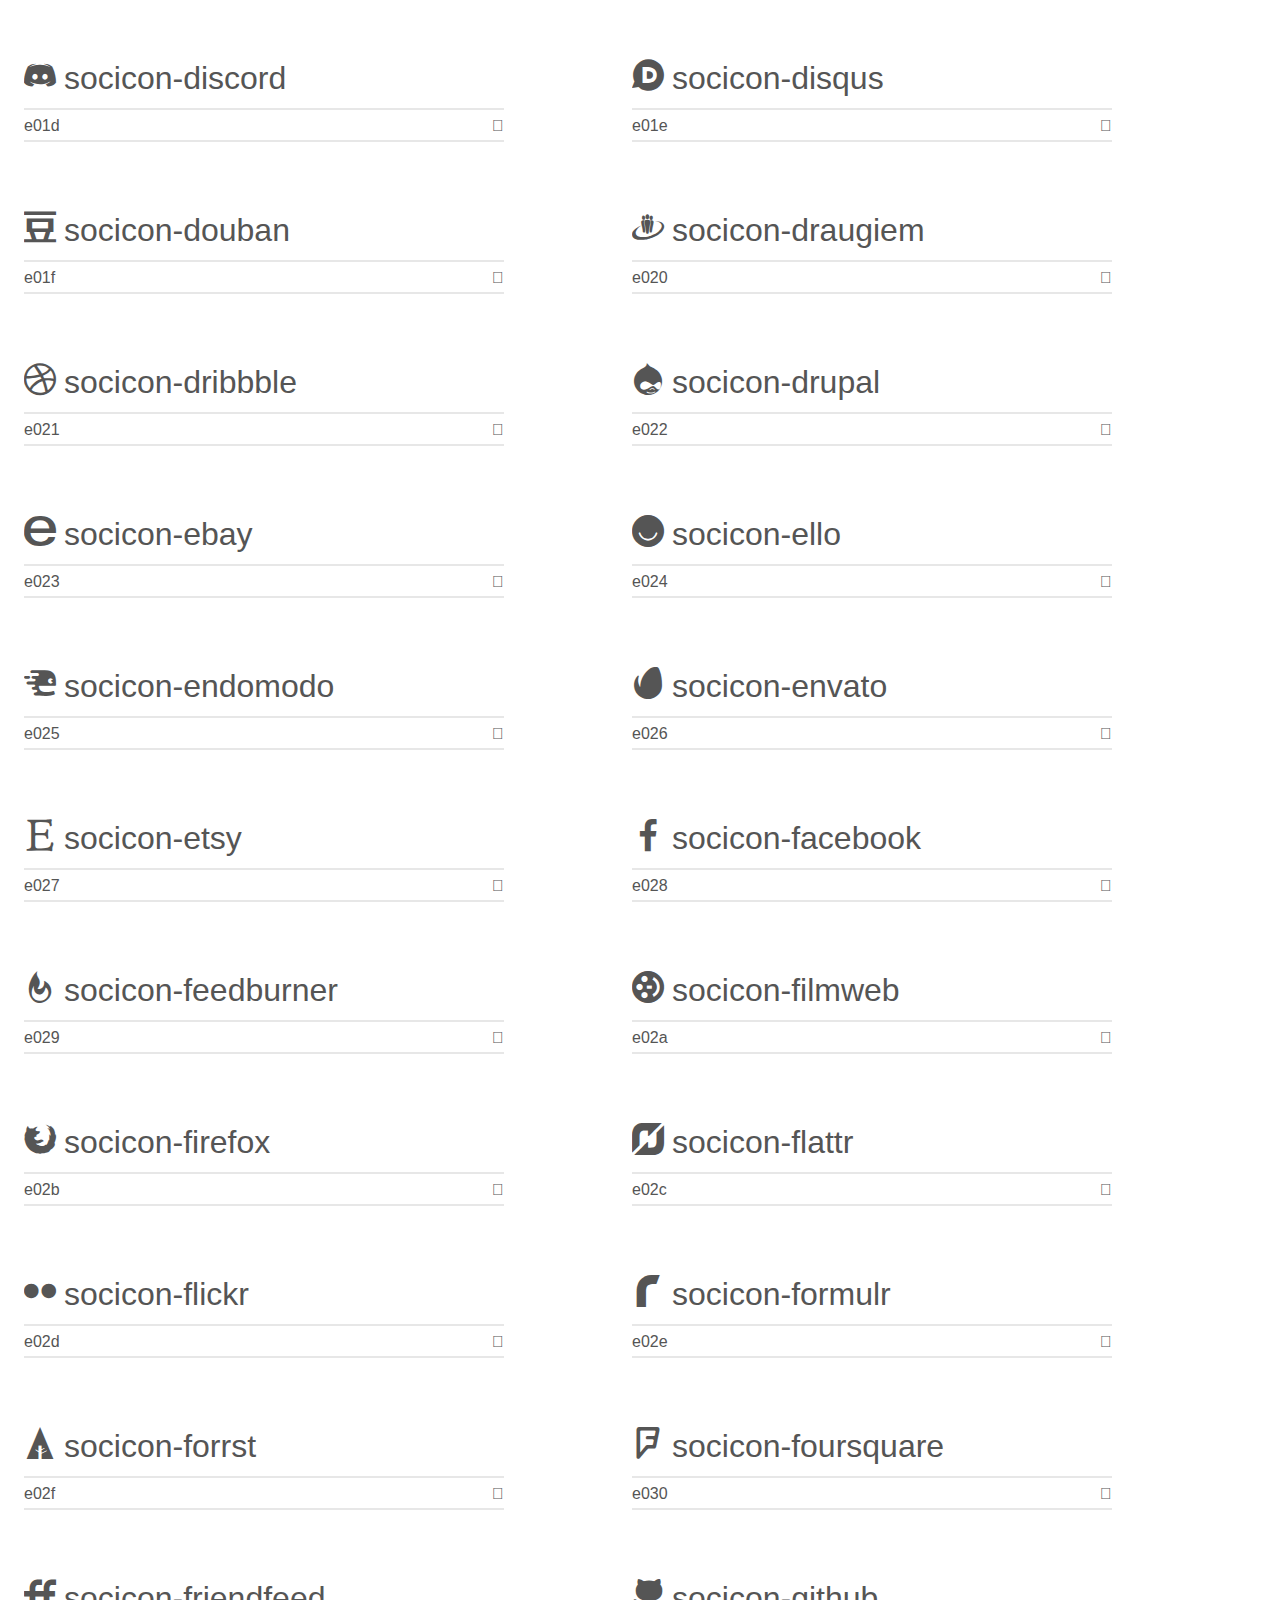
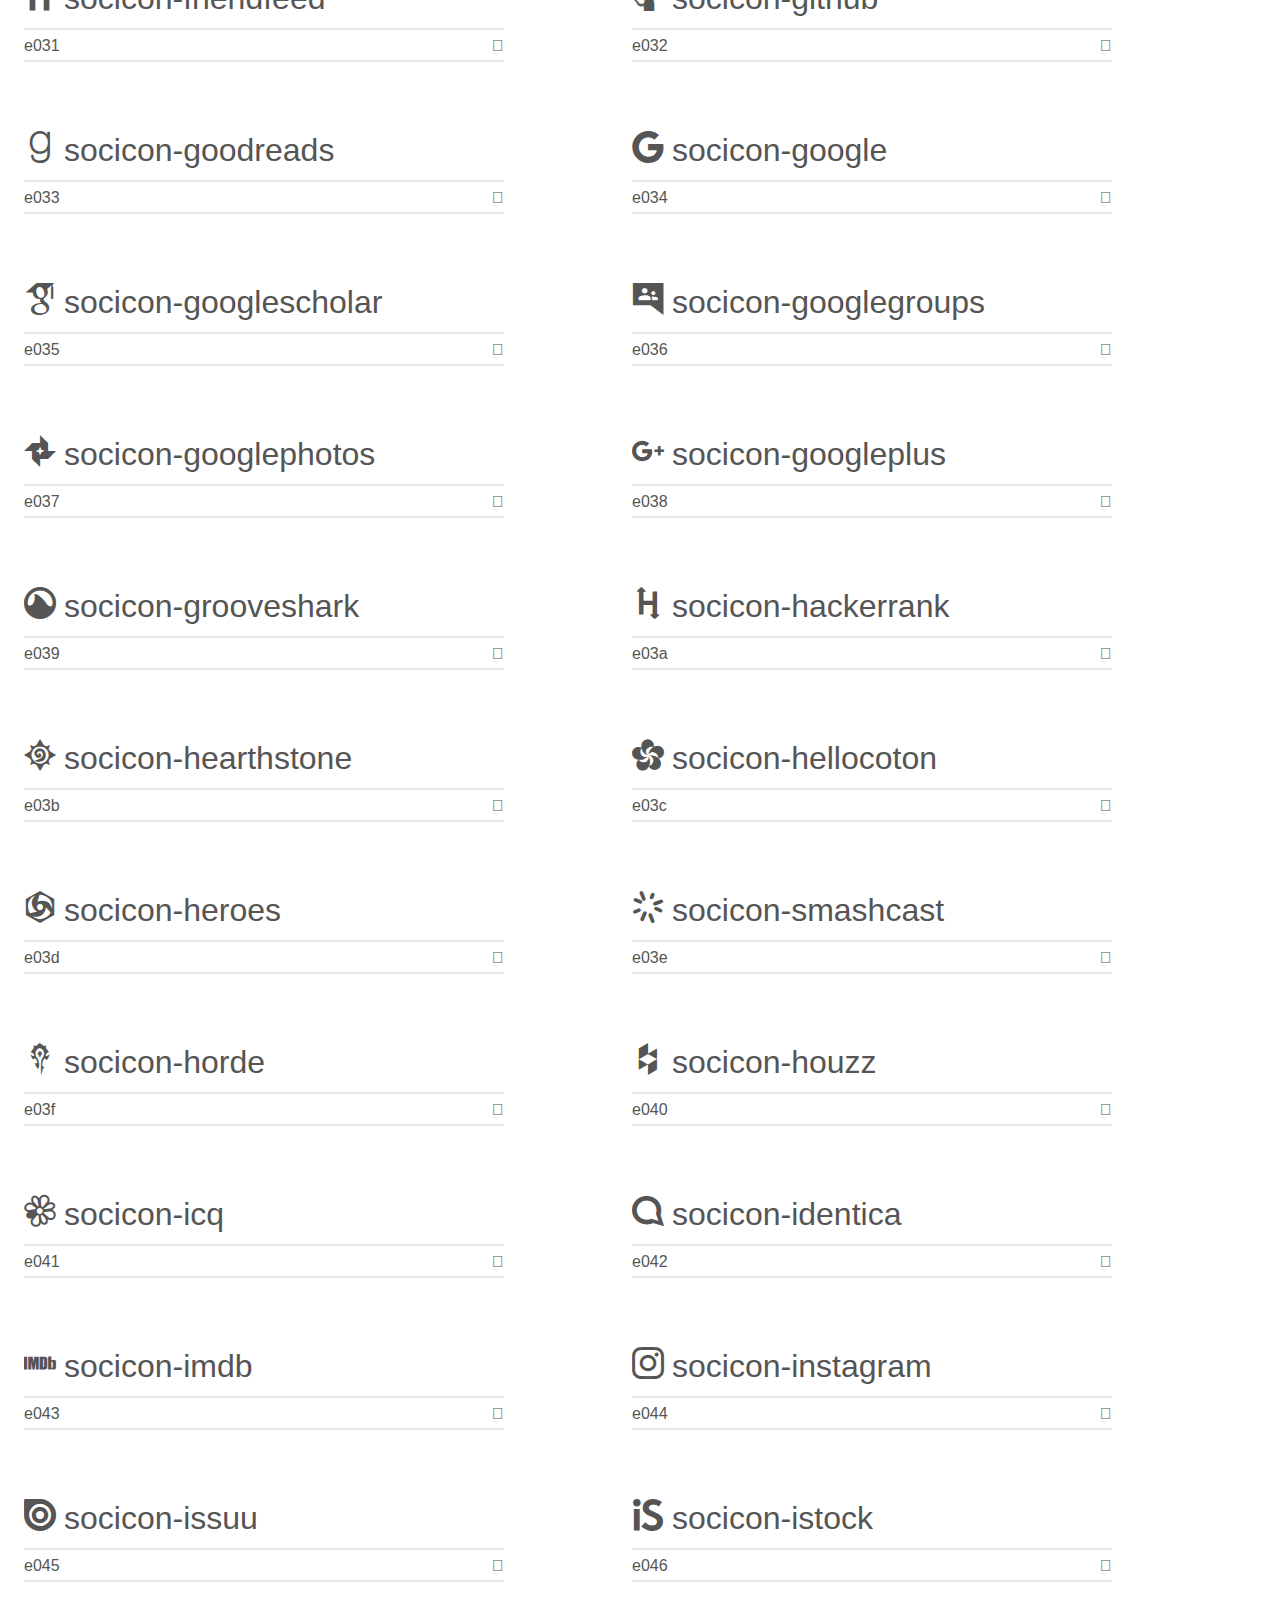
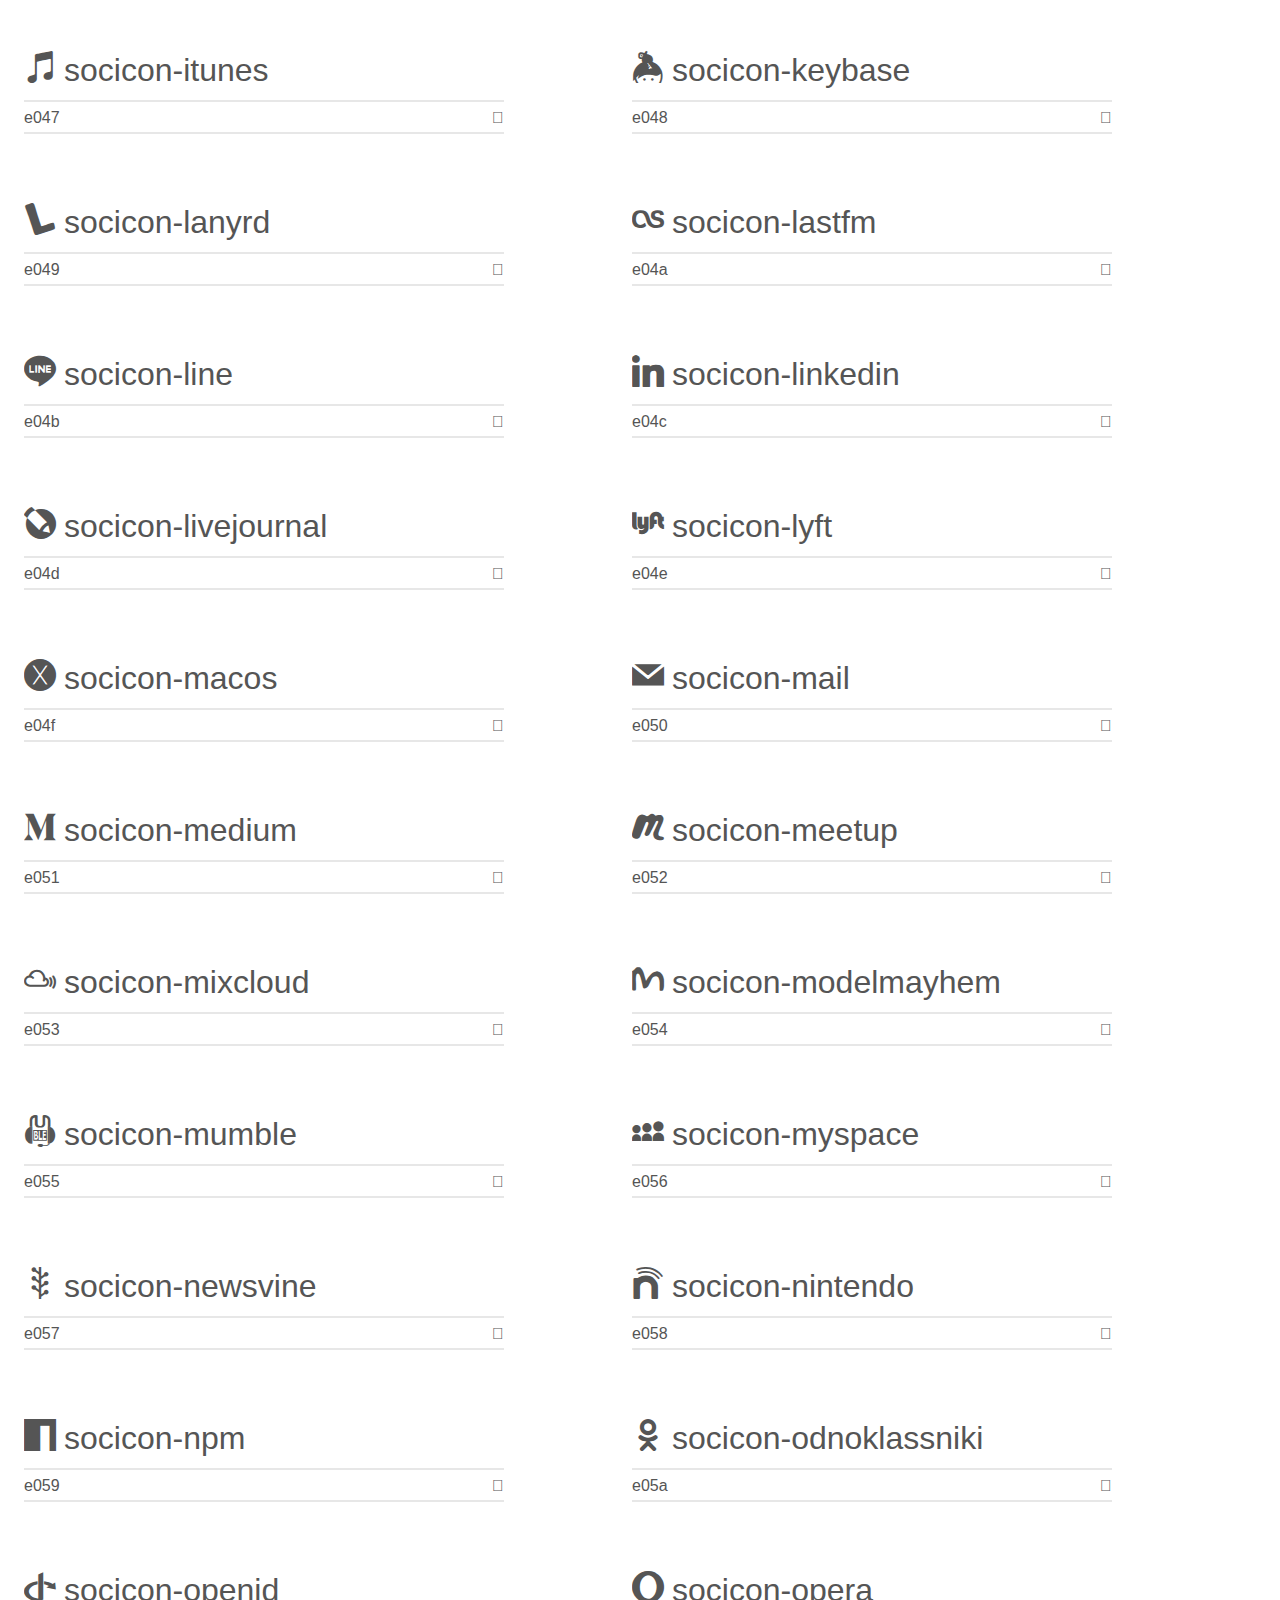
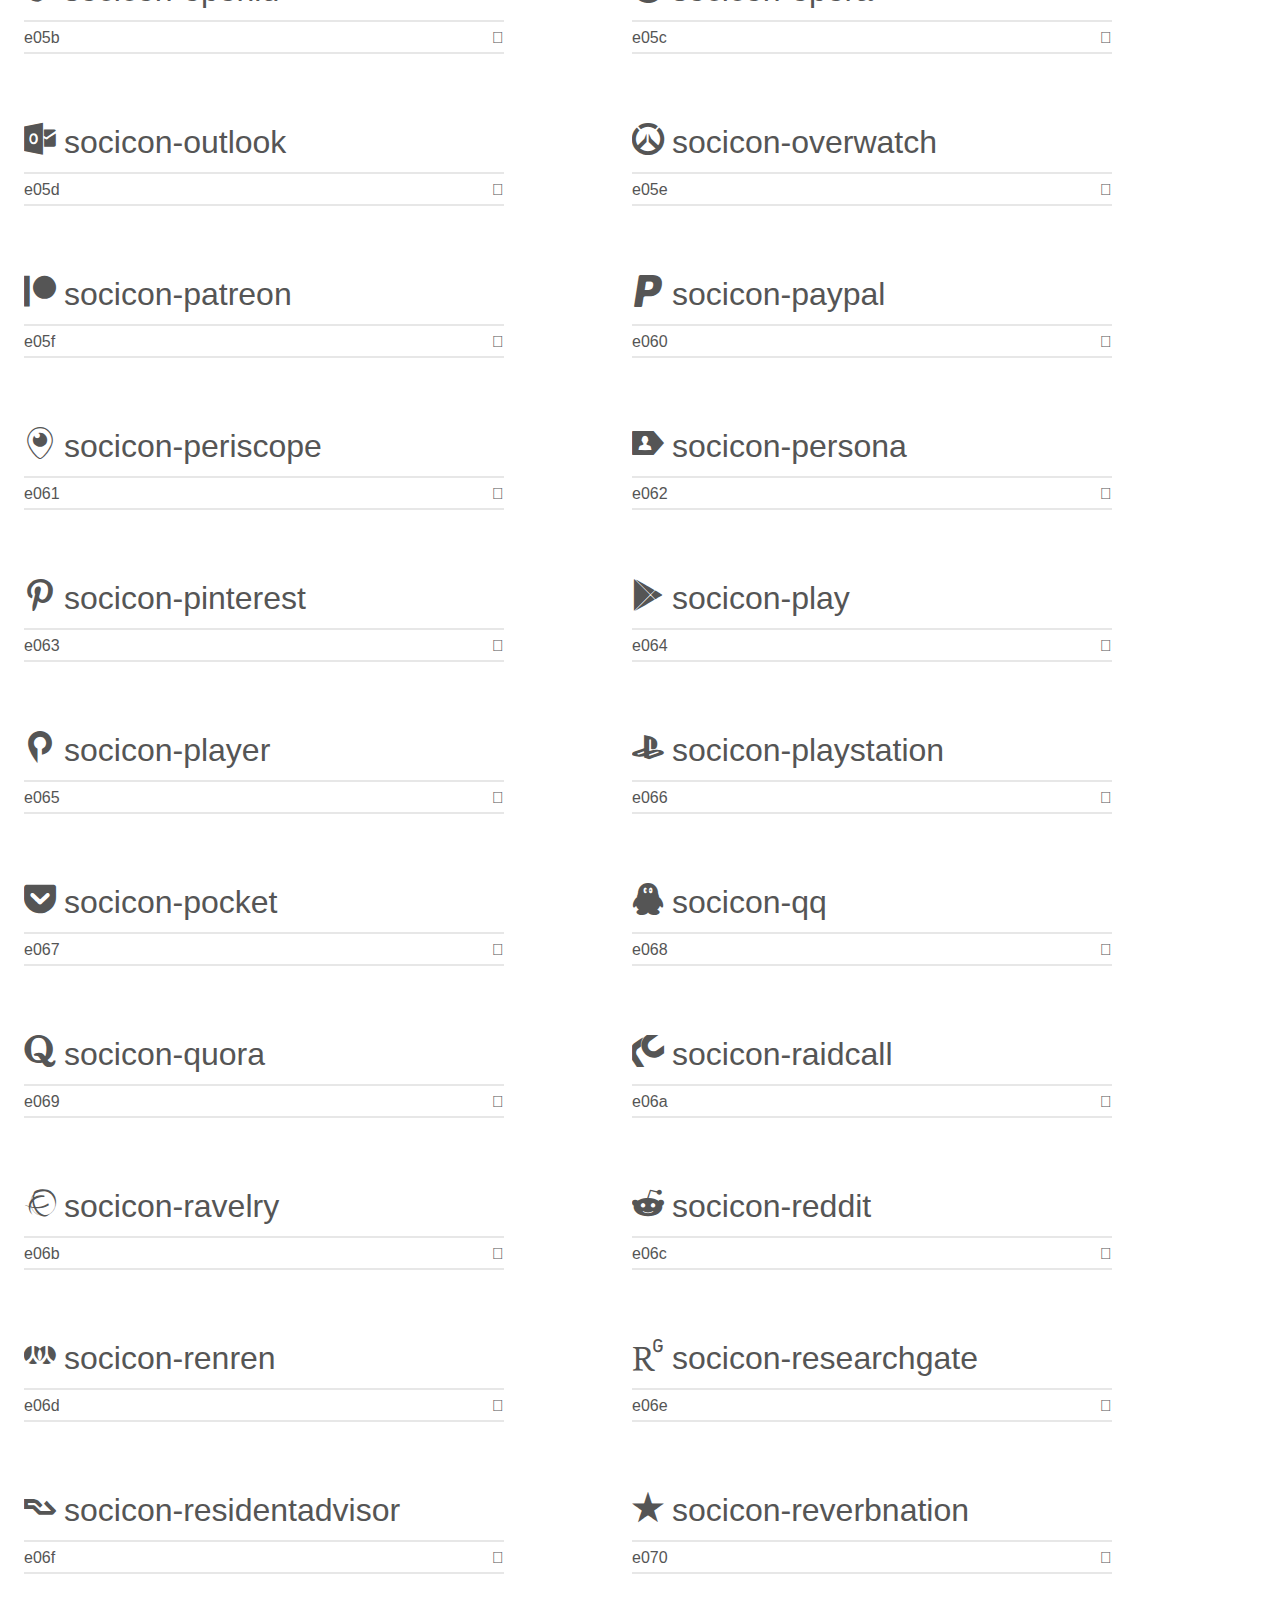
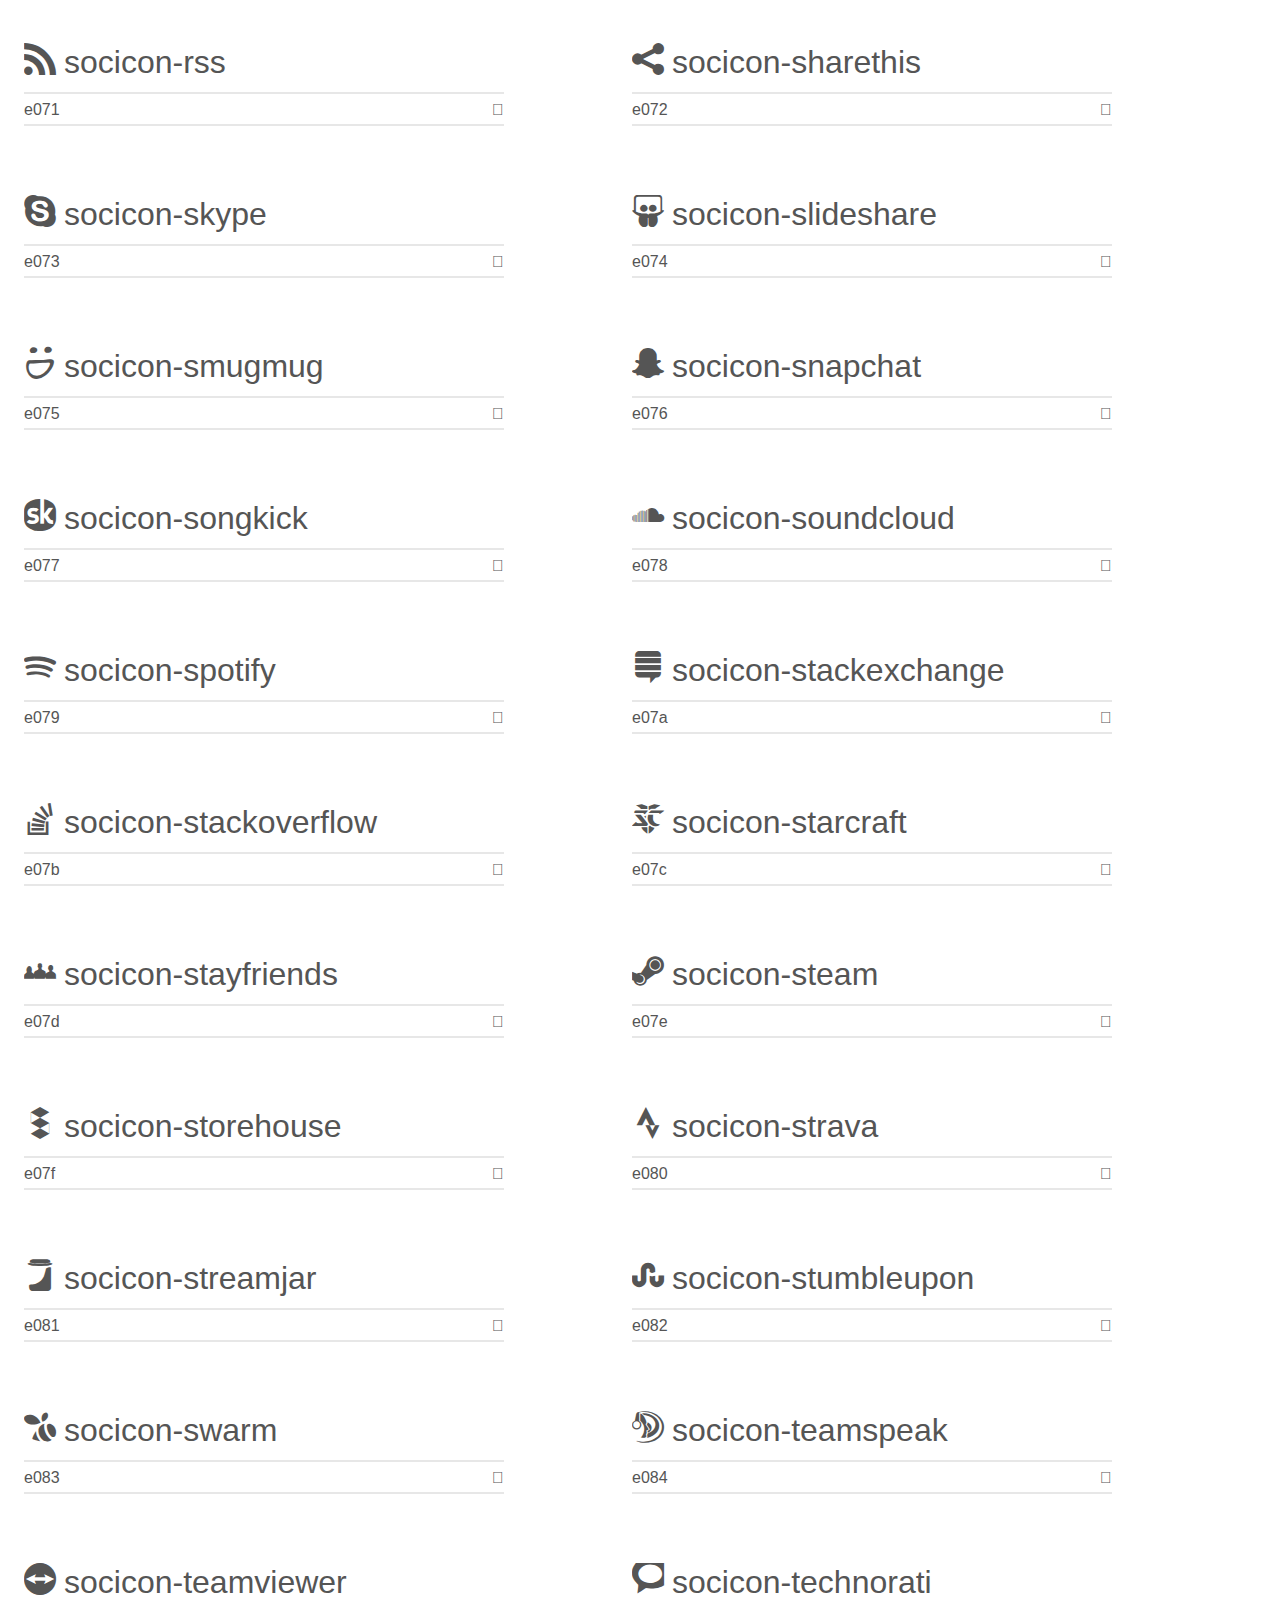
<file: web/gotovo/socicon/demo.html>
<!doctype html>
<html>
<head>
    <meta charset="utf-8">
    <title>IcoMoon Demo</title>
    <meta name="description" content="An Icon Font Generated By IcoMoon.io">
    <meta name="viewport" content="width=device-width, initial-scale=1">
    <link rel="stylesheet" href="demo-files/demo.css">
    <link rel="stylesheet" href="style.css"></head>
<body>
    <div class="bgc1 clearfix">
        <h1 class="mhmm mvm"><span class="fgc1">Font Name:</span> Socicon <small class="fgc1">(Glyphs:&nbsp;245)</small></h1>
    </div>
    <div class="clearfix mhl ptl">
        <h1 class="mvm mtn fgc1">Grid Size: 16</h1>
        <div class="glyph fs1">
            <div class="clearfix bshadow0 pbs">
                <span class="socicon-hackernews">
                
                </span>
                <span class="mls"> socicon-hackernews</span>
            </div>
            <fieldset class="fs0 size1of1 clearfix hidden-false">
                <input type="text" readonly value="e946" class="unit size1of2" />
                <input type="text" maxlength="1" readonly value="&#xe946;" class="unitRight size1of2 talign-right" />
            </fieldset>
            <div class="fs0 bshadow0 clearfix hidden-true">
                <span class="unit pvs fgc1">liga: </span>
                <input type="text" readonly value="" class="liga unitRight" />
            </div>
        </div>
        <div class="glyph fs1">
            <div class="clearfix bshadow0 pbs">
                <span class="socicon-smashwords">
                
                </span>
                <span class="mls"> socicon-smashwords</span>
            </div>
            <fieldset class="fs0 size1of1 clearfix hidden-false">
                <input type="text" readonly value="e947" class="unit size1of2" />
                <input type="text" maxlength="1" readonly value="&#xe947;" class="unitRight size1of2 talign-right" />
            </fieldset>
            <div class="fs0 bshadow0 clearfix hidden-true">
                <span class="unit pvs fgc1">liga: </span>
                <input type="text" readonly value="" class="liga unitRight" />
            </div>
        </div>
        <div class="glyph fs1">
            <div class="clearfix bshadow0 pbs">
                <span class="socicon-kobo">
                
                </span>
                <span class="mls"> socicon-kobo</span>
            </div>
            <fieldset class="fs0 size1of1 clearfix hidden-false">
                <input type="text" readonly value="e948" class="unit size1of2" />
                <input type="text" maxlength="1" readonly value="&#xe948;" class="unitRight size1of2 talign-right" />
            </fieldset>
            <div class="fs0 bshadow0 clearfix hidden-true">
                <span class="unit pvs fgc1">liga: </span>
                <input type="text" readonly value="" class="liga unitRight" />
            </div>
        </div>
        <div class="glyph fs1">
            <div class="clearfix bshadow0 pbs">
                <span class="socicon-bookbub">
                
                </span>
                <span class="mls"> socicon-bookbub</span>
            </div>
            <fieldset class="fs0 size1of1 clearfix hidden-false">
                <input type="text" readonly value="e949" class="unit size1of2" />
                <input type="text" maxlength="1" readonly value="&#xe949;" class="unitRight size1of2 talign-right" />
            </fieldset>
            <div class="fs0 bshadow0 clearfix hidden-true">
                <span class="unit pvs fgc1">liga: </span>
                <input type="text" readonly value="" class="liga unitRight" />
            </div>
        </div>
        <div class="glyph fs1">
            <div class="clearfix bshadow0 pbs">
                <span class="socicon-mailru">
                
                </span>
                <span class="mls"> socicon-mailru</span>
            </div>
            <fieldset class="fs0 size1of1 clearfix hidden-false">
                <input type="text" readonly value="e94a" class="unit size1of2" />
                <input type="text" maxlength="1" readonly value="&#xe94a;" class="unitRight size1of2 talign-right" />
            </fieldset>
            <div class="fs0 bshadow0 clearfix hidden-true">
                <span class="unit pvs fgc1">liga: </span>
                <input type="text" readonly value="" class="liga unitRight" />
            </div>
        </div>
        <div class="glyph fs1">
            <div class="clearfix bshadow0 pbs">
                <span class="socicon-gitlab">
                
                </span>
                <span class="mls"> socicon-gitlab</span>
            </div>
            <fieldset class="fs0 size1of1 clearfix hidden-false">
                <input type="text" readonly value="e945" class="unit size1of2" />
                <input type="text" maxlength="1" readonly value="&#xe945;" class="unitRight size1of2 talign-right" />
            </fieldset>
            <div class="fs0 bshadow0 clearfix hidden-true">
                <span class="unit pvs fgc1">liga: </span>
                <input type="text" readonly value="" class="liga unitRight" />
            </div>
        </div>
        <div class="glyph fs1">
            <div class="clearfix bshadow0 pbs">
                <span class="socicon-instructables">
                
                </span>
                <span class="mls"> socicon-instructables</span>
            </div>
            <fieldset class="fs0 size1of1 clearfix hidden-false">
                <input type="text" readonly value="e944" class="unit size1of2" />
                <input type="text" maxlength="1" readonly value="&#xe944;" class="unitRight size1of2 talign-right" />
            </fieldset>
            <div class="fs0 bshadow0 clearfix hidden-true">
                <span class="unit pvs fgc1">liga: </span>
                <input type="text" readonly value="" class="liga unitRight" />
            </div>
        </div>
        <div class="glyph fs1">
            <div class="clearfix bshadow0 pbs">
                <span class="socicon-portfolio">
                
                </span>
                <span class="mls"> socicon-portfolio</span>
            </div>
            <fieldset class="fs0 size1of1 clearfix hidden-false">
                <input type="text" readonly value="e943" class="unit size1of2" />
                <input type="text" maxlength="1" readonly value="&#xe943;" class="unitRight size1of2 talign-right" />
            </fieldset>
            <div class="fs0 bshadow0 clearfix hidden-true">
                <span class="unit pvs fgc1">liga: </span>
                <input type="text" readonly value="" class="liga unitRight" />
            </div>
        </div>
        <div class="glyph fs1">
            <div class="clearfix bshadow0 pbs">
                <span class="socicon-codered">
                
                </span>
                <span class="mls"> socicon-codered</span>
            </div>
            <fieldset class="fs0 size1of1 clearfix hidden-false">
                <input type="text" readonly value="e940" class="unit size1of2" />
                <input type="text" maxlength="1" readonly value="&#xe940;" class="unitRight size1of2 talign-right" />
            </fieldset>
            <div class="fs0 bshadow0 clearfix hidden-true">
                <span class="unit pvs fgc1">liga: </span>
                <input type="text" readonly value="" class="liga unitRight" />
            </div>
        </div>
        <div class="glyph fs1">
            <div class="clearfix bshadow0 pbs">
                <span class="socicon-origin">
                
                </span>
                <span class="mls"> socicon-origin</span>
            </div>
            <fieldset class="fs0 size1of1 clearfix hidden-false">
                <input type="text" readonly value="e941" class="unit size1of2" />
                <input type="text" maxlength="1" readonly value="&#xe941;" class="unitRight size1of2 talign-right" />
            </fieldset>
            <div class="fs0 bshadow0 clearfix hidden-true">
                <span class="unit pvs fgc1">liga: </span>
                <input type="text" readonly value="" class="liga unitRight" />
            </div>
        </div>
        <div class="glyph fs1">
            <div class="clearfix bshadow0 pbs">
                <span class="socicon-nextdoor">
                
                </span>
                <span class="mls"> socicon-nextdoor</span>
            </div>
            <fieldset class="fs0 size1of1 clearfix hidden-false">
                <input type="text" readonly value="e942" class="unit size1of2" />
                <input type="text" maxlength="1" readonly value="&#xe942;" class="unitRight size1of2 talign-right" />
            </fieldset>
            <div class="fs0 bshadow0 clearfix hidden-true">
                <span class="unit pvs fgc1">liga: </span>
                <input type="text" readonly value="" class="liga unitRight" />
            </div>
        </div>
        <div class="glyph fs1">
            <div class="clearfix bshadow0 pbs">
                <span class="socicon-udemy">
                
                </span>
                <span class="mls"> socicon-udemy</span>
            </div>
            <fieldset class="fs0 size1of1 clearfix hidden-false">
                <input type="text" readonly value="e93f" class="unit size1of2" />
                <input type="text" maxlength="1" readonly value="&#xe93f;" class="unitRight size1of2 talign-right" />
            </fieldset>
            <div class="fs0 bshadow0 clearfix hidden-true">
                <span class="unit pvs fgc1">liga: </span>
                <input type="text" readonly value="" class="liga unitRight" />
            </div>
        </div>
        <div class="glyph fs1">
            <div class="clearfix bshadow0 pbs">
                <span class="socicon-livemaster">
                
                </span>
                <span class="mls"> socicon-livemaster</span>
            </div>
            <fieldset class="fs0 size1of1 clearfix hidden-false">
                <input type="text" readonly value="e93e" class="unit size1of2" />
                <input type="text" maxlength="1" readonly value="&#xe93e;" class="unitRight size1of2 talign-right" />
            </fieldset>
            <div class="fs0 bshadow0 clearfix hidden-true">
                <span class="unit pvs fgc1">liga: </span>
                <input type="text" readonly value="" class="liga unitRight" />
            </div>
        </div>
        <div class="glyph fs1">
            <div class="clearfix bshadow0 pbs">
                <span class="socicon-crunchbase">
                
                </span>
                <span class="mls"> socicon-crunchbase</span>
            </div>
            <fieldset class="fs0 size1of1 clearfix hidden-false">
                <input type="text" readonly value="e93b" class="unit size1of2" />
                <input type="text" maxlength="1" readonly value="&#xe93b;" class="unitRight size1of2 talign-right" />
            </fieldset>
            <div class="fs0 bshadow0 clearfix hidden-true">
                <span class="unit pvs fgc1">liga: </span>
                <input type="text" readonly value="" class="liga unitRight" />
            </div>
        </div>
        <div class="glyph fs1">
            <div class="clearfix bshadow0 pbs">
                <span class="socicon-homefy">
                
                </span>
                <span class="mls"> socicon-homefy</span>
            </div>
            <fieldset class="fs0 size1of1 clearfix hidden-false">
                <input type="text" readonly value="e93c" class="unit size1of2" />
                <input type="text" maxlength="1" readonly value="&#xe93c;" class="unitRight size1of2 talign-right" />
            </fieldset>
            <div class="fs0 bshadow0 clearfix hidden-true">
                <span class="unit pvs fgc1">liga: </span>
                <input type="text" readonly value="" class="liga unitRight" />
            </div>
        </div>
        <div class="glyph fs1">
            <div class="clearfix bshadow0 pbs">
                <span class="socicon-calendly">
                
                </span>
                <span class="mls"> socicon-calendly</span>
            </div>
            <fieldset class="fs0 size1of1 clearfix hidden-false">
                <input type="text" readonly value="e93d" class="unit size1of2" />
                <input type="text" maxlength="1" readonly value="&#xe93d;" class="unitRight size1of2 talign-right" />
            </fieldset>
            <div class="fs0 bshadow0 clearfix hidden-true">
                <span class="unit pvs fgc1">liga: </span>
                <input type="text" readonly value="" class="liga unitRight" />
            </div>
        </div>
        <div class="glyph fs1">
            <div class="clearfix bshadow0 pbs">
                <span class="socicon-realtor">
                
                </span>
                <span class="mls"> socicon-realtor</span>
            </div>
            <fieldset class="fs0 size1of1 clearfix hidden-false">
                <input type="text" readonly value="e90f" class="unit size1of2" />
                <input type="text" maxlength="1" readonly value="&#xe90f;" class="unitRight size1of2 talign-right" />
            </fieldset>
            <div class="fs0 bshadow0 clearfix hidden-true">
                <span class="unit pvs fgc1">liga: </span>
                <input type="text" readonly value="" class="liga unitRight" />
            </div>
        </div>
        <div class="glyph fs1">
            <div class="clearfix bshadow0 pbs">
                <span class="socicon-tidal">
                
                </span>
                <span class="mls"> socicon-tidal</span>
            </div>
            <fieldset class="fs0 size1of1 clearfix hidden-false">
                <input type="text" readonly value="e910" class="unit size1of2" />
                <input type="text" maxlength="1" readonly value="&#xe910;" class="unitRight size1of2 talign-right" />
            </fieldset>
            <div class="fs0 bshadow0 clearfix hidden-true">
                <span class="unit pvs fgc1">liga: </span>
                <input type="text" readonly value="" class="liga unitRight" />
            </div>
        </div>
        <div class="glyph fs1">
            <div class="clearfix bshadow0 pbs">
                <span class="socicon-qobuz">
                
                </span>
                <span class="mls"> socicon-qobuz</span>
            </div>
            <fieldset class="fs0 size1of1 clearfix hidden-false">
                <input type="text" readonly value="e911" class="unit size1of2" />
                <input type="text" maxlength="1" readonly value="&#xe911;" class="unitRight size1of2 talign-right" />
            </fieldset>
            <div class="fs0 bshadow0 clearfix hidden-true">
                <span class="unit pvs fgc1">liga: </span>
                <input type="text" readonly value="" class="liga unitRight" />
            </div>
        </div>
        <div class="glyph fs1">
            <div class="clearfix bshadow0 pbs">
                <span class="socicon-natgeo">
                
                </span>
                <span class="mls"> socicon-natgeo</span>
            </div>
            <fieldset class="fs0 size1of1 clearfix hidden-false">
                <input type="text" readonly value="e912" class="unit size1of2" />
                <input type="text" maxlength="1" readonly value="&#xe912;" class="unitRight size1of2 talign-right" />
            </fieldset>
            <div class="fs0 bshadow0 clearfix hidden-true">
                <span class="unit pvs fgc1">liga: </span>
                <input type="text" readonly value="" class="liga unitRight" />
            </div>
        </div>
        <div class="glyph fs1">
            <div class="clearfix bshadow0 pbs">
                <span class="socicon-mastodon">
                
                </span>
                <span class="mls"> socicon-mastodon</span>
            </div>
            <fieldset class="fs0 size1of1 clearfix hidden-false">
                <input type="text" readonly value="e913" class="unit size1of2" />
                <input type="text" maxlength="1" readonly value="&#xe913;" class="unitRight size1of2 talign-right" />
            </fieldset>
            <div class="fs0 bshadow0 clearfix hidden-true">
                <span class="unit pvs fgc1">liga: </span>
                <input type="text" readonly value="" class="liga unitRight" />
            </div>
        </div>
        <div class="glyph fs1">
            <div class="clearfix bshadow0 pbs">
                <span class="socicon-unsplash">
                
                </span>
                <span class="mls"> socicon-unsplash</span>
            </div>
            <fieldset class="fs0 size1of1 clearfix hidden-false">
                <input type="text" readonly value="e914" class="unit size1of2" />
                <input type="text" maxlength="1" readonly value="&#xe914;" class="unitRight size1of2 talign-right" />
            </fieldset>
            <div class="fs0 bshadow0 clearfix hidden-true">
                <span class="unit pvs fgc1">liga: </span>
                <input type="text" readonly value="" class="liga unitRight" />
            </div>
        </div>
        <div class="glyph fs1">
            <div class="clearfix bshadow0 pbs">
                <span class="socicon-homeadvisor">
                
                </span>
                <span class="mls"> socicon-homeadvisor</span>
            </div>
            <fieldset class="fs0 size1of1 clearfix hidden-false">
                <input type="text" readonly value="e915" class="unit size1of2" />
                <input type="text" maxlength="1" readonly value="&#xe915;" class="unitRight size1of2 talign-right" />
            </fieldset>
            <div class="fs0 bshadow0 clearfix hidden-true">
                <span class="unit pvs fgc1">liga: </span>
                <input type="text" readonly value="" class="liga unitRight" />
            </div>
        </div>
        <div class="glyph fs1">
            <div class="clearfix bshadow0 pbs">
                <span class="socicon-angieslist">
                
                </span>
                <span class="mls"> socicon-angieslist</span>
            </div>
            <fieldset class="fs0 size1of1 clearfix hidden-false">
                <input type="text" readonly value="e916" class="unit size1of2" />
                <input type="text" maxlength="1" readonly value="&#xe916;" class="unitRight size1of2 talign-right" />
            </fieldset>
            <div class="fs0 bshadow0 clearfix hidden-true">
                <span class="unit pvs fgc1">liga: </span>
                <input type="text" readonly value="" class="liga unitRight" />
            </div>
        </div>
        <div class="glyph fs1">
            <div class="clearfix bshadow0 pbs">
                <span class="socicon-codepen">
                
                </span>
                <span class="mls"> socicon-codepen</span>
            </div>
            <fieldset class="fs0 size1of1 clearfix hidden-false">
                <input type="text" readonly value="e917" class="unit size1of2" />
                <input type="text" maxlength="1" readonly value="&#xe917;" class="unitRight size1of2 talign-right" />
            </fieldset>
            <div class="fs0 bshadow0 clearfix hidden-true">
                <span class="unit pvs fgc1">liga: </span>
                <input type="text" readonly value="" class="liga unitRight" />
            </div>
        </div>
        <div class="glyph fs1">
            <div class="clearfix bshadow0 pbs">
                <span class="socicon-slack">
                
                </span>
                <span class="mls"> socicon-slack</span>
            </div>
            <fieldset class="fs0 size1of1 clearfix hidden-false">
                <input type="text" readonly value="e918" class="unit size1of2" />
                <input type="text" maxlength="1" readonly value="&#xe918;" class="unitRight size1of2 talign-right" />
            </fieldset>
            <div class="fs0 bshadow0 clearfix hidden-true">
                <span class="unit pvs fgc1">liga: </span>
                <input type="text" readonly value="" class="liga unitRight" />
            </div>
        </div>
        <div class="glyph fs1">
            <div class="clearfix bshadow0 pbs">
                <span class="socicon-openaigym">
                
                </span>
                <span class="mls"> socicon-openaigym</span>
            </div>
            <fieldset class="fs0 size1of1 clearfix hidden-false">
                <input type="text" readonly value="e919" class="unit size1of2" />
                <input type="text" maxlength="1" readonly value="&#xe919;" class="unitRight size1of2 talign-right" />
            </fieldset>
            <div class="fs0 bshadow0 clearfix hidden-true">
                <span class="unit pvs fgc1">liga: </span>
                <input type="text" readonly value="" class="liga unitRight" />
            </div>
        </div>
        <div class="glyph fs1">
            <div class="clearfix bshadow0 pbs">
                <span class="socicon-logmein">
                
                </span>
                <span class="mls"> socicon-logmein</span>
            </div>
            <fieldset class="fs0 size1of1 clearfix hidden-false">
                <input type="text" readonly value="e91a" class="unit size1of2" />
                <input type="text" maxlength="1" readonly value="&#xe91a;" class="unitRight size1of2 talign-right" />
            </fieldset>
            <div class="fs0 bshadow0 clearfix hidden-true">
                <span class="unit pvs fgc1">liga: </span>
                <input type="text" readonly value="" class="liga unitRight" />
            </div>
        </div>
        <div class="glyph fs1">
            <div class="clearfix bshadow0 pbs">
                <span class="socicon-fiverr">
                
                </span>
                <span class="mls"> socicon-fiverr</span>
            </div>
            <fieldset class="fs0 size1of1 clearfix hidden-false">
                <input type="text" readonly value="e91b" class="unit size1of2" />
                <input type="text" maxlength="1" readonly value="&#xe91b;" class="unitRight size1of2 talign-right" />
            </fieldset>
            <div class="fs0 bshadow0 clearfix hidden-true">
                <span class="unit pvs fgc1">liga: </span>
                <input type="text" readonly value="" class="liga unitRight" />
            </div>
        </div>
        <div class="glyph fs1">
            <div class="clearfix bshadow0 pbs">
                <span class="socicon-gotomeeting">
                
                </span>
                <span class="mls"> socicon-gotomeeting</span>
            </div>
            <fieldset class="fs0 size1of1 clearfix hidden-false">
                <input type="text" readonly value="e91c" class="unit size1of2" />
                <input type="text" maxlength="1" readonly value="&#xe91c;" class="unitRight size1of2 talign-right" />
            </fieldset>
            <div class="fs0 bshadow0 clearfix hidden-true">
                <span class="unit pvs fgc1">liga: </span>
                <input type="text" readonly value="" class="liga unitRight" />
            </div>
        </div>
        <div class="glyph fs1">
            <div class="clearfix bshadow0 pbs">
                <span class="socicon-aliexpress">
                
                </span>
                <span class="mls"> socicon-aliexpress</span>
            </div>
            <fieldset class="fs0 size1of1 clearfix hidden-false">
                <input type="text" readonly value="e91d" class="unit size1of2" />
                <input type="text" maxlength="1" readonly value="&#xe91d;" class="unitRight size1of2 talign-right" />
            </fieldset>
            <div class="fs0 bshadow0 clearfix hidden-true">
                <span class="unit pvs fgc1">liga: </span>
                <input type="text" readonly value="" class="liga unitRight" />
            </div>
        </div>
        <div class="glyph fs1">
            <div class="clearfix bshadow0 pbs">
                <span class="socicon-guru">
                
                </span>
                <span class="mls"> socicon-guru</span>
            </div>
            <fieldset class="fs0 size1of1 clearfix hidden-false">
                <input type="text" readonly value="e91e" class="unit size1of2" />
                <input type="text" maxlength="1" readonly value="&#xe91e;" class="unitRight size1of2 talign-right" />
            </fieldset>
            <div class="fs0 bshadow0 clearfix hidden-true">
                <span class="unit pvs fgc1">liga: </span>
                <input type="text" readonly value="" class="liga unitRight" />
            </div>
        </div>
        <div class="glyph fs1">
            <div class="clearfix bshadow0 pbs">
                <span class="socicon-appstore">
                
                </span>
                <span class="mls"> socicon-appstore</span>
            </div>
            <fieldset class="fs0 size1of1 clearfix hidden-false">
                <input type="text" readonly value="e91f" class="unit size1of2" />
                <input type="text" maxlength="1" readonly value="&#xe91f;" class="unitRight size1of2 talign-right" />
            </fieldset>
            <div class="fs0 bshadow0 clearfix hidden-true">
                <span class="unit pvs fgc1">liga: </span>
                <input type="text" readonly value="" class="liga unitRight" />
            </div>
        </div>
        <div class="glyph fs1">
            <div class="clearfix bshadow0 pbs">
                <span class="socicon-homes">
                
                </span>
                <span class="mls"> socicon-homes</span>
            </div>
            <fieldset class="fs0 size1of1 clearfix hidden-false">
                <input type="text" readonly value="e920" class="unit size1of2" />
                <input type="text" maxlength="1" readonly value="&#xe920;" class="unitRight size1of2 talign-right" />
            </fieldset>
            <div class="fs0 bshadow0 clearfix hidden-true">
                <span class="unit pvs fgc1">liga: </span>
                <input type="text" readonly value="" class="liga unitRight" />
            </div>
        </div>
        <div class="glyph fs1">
            <div class="clearfix bshadow0 pbs">
                <span class="socicon-zoom">
                
                </span>
                <span class="mls"> socicon-zoom</span>
            </div>
            <fieldset class="fs0 size1of1 clearfix hidden-false">
                <input type="text" readonly value="e921" class="unit size1of2" />
                <input type="text" maxlength="1" readonly value="&#xe921;" class="unitRight size1of2 talign-right" />
            </fieldset>
            <div class="fs0 bshadow0 clearfix hidden-true">
                <span class="unit pvs fgc1">liga: </span>
                <input type="text" readonly value="" class="liga unitRight" />
            </div>
        </div>
        <div class="glyph fs1">
            <div class="clearfix bshadow0 pbs">
                <span class="socicon-alibaba">
                
                </span>
                <span class="mls"> socicon-alibaba</span>
            </div>
            <fieldset class="fs0 size1of1 clearfix hidden-false">
                <input type="text" readonly value="e922" class="unit size1of2" />
                <input type="text" maxlength="1" readonly value="&#xe922;" class="unitRight size1of2 talign-right" />
            </fieldset>
            <div class="fs0 bshadow0 clearfix hidden-true">
                <span class="unit pvs fgc1">liga: </span>
                <input type="text" readonly value="" class="liga unitRight" />
            </div>
        </div>
        <div class="glyph fs1">
            <div class="clearfix bshadow0 pbs">
                <span class="socicon-craigslist">
                
                </span>
                <span class="mls"> socicon-craigslist</span>
            </div>
            <fieldset class="fs0 size1of1 clearfix hidden-false">
                <input type="text" readonly value="e923" class="unit size1of2" />
                <input type="text" maxlength="1" readonly value="&#xe923;" class="unitRight size1of2 talign-right" />
            </fieldset>
            <div class="fs0 bshadow0 clearfix hidden-true">
                <span class="unit pvs fgc1">liga: </span>
                <input type="text" readonly value="" class="liga unitRight" />
            </div>
        </div>
        <div class="glyph fs1">
            <div class="clearfix bshadow0 pbs">
                <span class="socicon-wix">
                
                </span>
                <span class="mls"> socicon-wix</span>
            </div>
            <fieldset class="fs0 size1of1 clearfix hidden-false">
                <input type="text" readonly value="e924" class="unit size1of2" />
                <input type="text" maxlength="1" readonly value="&#xe924;" class="unitRight size1of2 talign-right" />
            </fieldset>
            <div class="fs0 bshadow0 clearfix hidden-true">
                <span class="unit pvs fgc1">liga: </span>
                <input type="text" readonly value="" class="liga unitRight" />
            </div>
        </div>
        <div class="glyph fs1">
            <div class="clearfix bshadow0 pbs">
                <span class="socicon-redfin">
                
                </span>
                <span class="mls"> socicon-redfin</span>
            </div>
            <fieldset class="fs0 size1of1 clearfix hidden-false">
                <input type="text" readonly value="e925" class="unit size1of2" />
                <input type="text" maxlength="1" readonly value="&#xe925;" class="unitRight size1of2 talign-right" />
            </fieldset>
            <div class="fs0 bshadow0 clearfix hidden-true">
                <span class="unit pvs fgc1">liga: </span>
                <input type="text" readonly value="" class="liga unitRight" />
            </div>
        </div>
        <div class="glyph fs1">
            <div class="clearfix bshadow0 pbs">
                <span class="socicon-googlecalendar">
                
                </span>
                <span class="mls"> socicon-googlecalendar</span>
            </div>
            <fieldset class="fs0 size1of1 clearfix hidden-false">
                <input type="text" readonly value="e926" class="unit size1of2" />
                <input type="text" maxlength="1" readonly value="&#xe926;" class="unitRight size1of2 talign-right" />
            </fieldset>
            <div class="fs0 bshadow0 clearfix hidden-true">
                <span class="unit pvs fgc1">liga: </span>
                <input type="text" readonly value="" class="liga unitRight" />
            </div>
        </div>
        <div class="glyph fs1">
            <div class="clearfix bshadow0 pbs">
                <span class="socicon-shopify">
                
                </span>
                <span class="mls"> socicon-shopify</span>
            </div>
            <fieldset class="fs0 size1of1 clearfix hidden-false">
                <input type="text" readonly value="e927" class="unit size1of2" />
                <input type="text" maxlength="1" readonly value="&#xe927;" class="unitRight size1of2 talign-right" />
            </fieldset>
            <div class="fs0 bshadow0 clearfix hidden-true">
                <span class="unit pvs fgc1">liga: </span>
                <input type="text" readonly value="" class="liga unitRight" />
            </div>
        </div>
        <div class="glyph fs1">
            <div class="clearfix bshadow0 pbs">
                <span class="socicon-freelancer">
                
                </span>
                <span class="mls"> socicon-freelancer</span>
            </div>
            <fieldset class="fs0 size1of1 clearfix hidden-false">
                <input type="text" readonly value="e928" class="unit size1of2" />
                <input type="text" maxlength="1" readonly value="&#xe928;" class="unitRight size1of2 talign-right" />
            </fieldset>
            <div class="fs0 bshadow0 clearfix hidden-true">
                <span class="unit pvs fgc1">liga: </span>
                <input type="text" readonly value="" class="liga unitRight" />
            </div>
        </div>
        <div class="glyph fs1">
            <div class="clearfix bshadow0 pbs">
                <span class="socicon-seedrs">
                
                </span>
                <span class="mls"> socicon-seedrs</span>
            </div>
            <fieldset class="fs0 size1of1 clearfix hidden-false">
                <input type="text" readonly value="e929" class="unit size1of2" />
                <input type="text" maxlength="1" readonly value="&#xe929;" class="unitRight size1of2 talign-right" />
            </fieldset>
            <div class="fs0 bshadow0 clearfix hidden-true">
                <span class="unit pvs fgc1">liga: </span>
                <input type="text" readonly value="" class="liga unitRight" />
            </div>
        </div>
        <div class="glyph fs1">
            <div class="clearfix bshadow0 pbs">
                <span class="socicon-bing">
                
                </span>
                <span class="mls"> socicon-bing</span>
            </div>
            <fieldset class="fs0 size1of1 clearfix hidden-false">
                <input type="text" readonly value="e92a" class="unit size1of2" />
                <input type="text" maxlength="1" readonly value="&#xe92a;" class="unitRight size1of2 talign-right" />
            </fieldset>
            <div class="fs0 bshadow0 clearfix hidden-true">
                <span class="unit pvs fgc1">liga: </span>
                <input type="text" readonly value="" class="liga unitRight" />
            </div>
        </div>
        <div class="glyph fs1">
            <div class="clearfix bshadow0 pbs">
                <span class="socicon-doodle">
                
                </span>
                <span class="mls"> socicon-doodle</span>
            </div>
            <fieldset class="fs0 size1of1 clearfix hidden-false">
                <input type="text" readonly value="e92b" class="unit size1of2" />
                <input type="text" maxlength="1" readonly value="&#xe92b;" class="unitRight size1of2 talign-right" />
            </fieldset>
            <div class="fs0 bshadow0 clearfix hidden-true">
                <span class="unit pvs fgc1">liga: </span>
                <input type="text" readonly value="" class="liga unitRight" />
            </div>
        </div>
        <div class="glyph fs1">
            <div class="clearfix bshadow0 pbs">
                <span class="socicon-bonanza">
                
                </span>
                <span class="mls"> socicon-bonanza</span>
            </div>
            <fieldset class="fs0 size1of1 clearfix hidden-false">
                <input type="text" readonly value="e92c" class="unit size1of2" />
                <input type="text" maxlength="1" readonly value="&#xe92c;" class="unitRight size1of2 talign-right" />
            </fieldset>
            <div class="fs0 bshadow0 clearfix hidden-true">
                <span class="unit pvs fgc1">liga: </span>
                <input type="text" readonly value="" class="liga unitRight" />
            </div>
        </div>
        <div class="glyph fs1">
            <div class="clearfix bshadow0 pbs">
                <span class="socicon-squarespace">
                
                </span>
                <span class="mls"> socicon-squarespace</span>
            </div>
            <fieldset class="fs0 size1of1 clearfix hidden-false">
                <input type="text" readonly value="e92d" class="unit size1of2" />
                <input type="text" maxlength="1" readonly value="&#xe92d;" class="unitRight size1of2 talign-right" />
            </fieldset>
            <div class="fs0 bshadow0 clearfix hidden-true">
                <span class="unit pvs fgc1">liga: </span>
                <input type="text" readonly value="" class="liga unitRight" />
            </div>
        </div>
        <div class="glyph fs1">
            <div class="clearfix bshadow0 pbs">
                <span class="socicon-toptal">
                
                </span>
                <span class="mls"> socicon-toptal</span>
            </div>
            <fieldset class="fs0 size1of1 clearfix hidden-false">
                <input type="text" readonly value="e92e" class="unit size1of2" />
                <input type="text" maxlength="1" readonly value="&#xe92e;" class="unitRight size1of2 talign-right" />
            </fieldset>
            <div class="fs0 bshadow0 clearfix hidden-true">
                <span class="unit pvs fgc1">liga: </span>
                <input type="text" readonly value="" class="liga unitRight" />
            </div>
        </div>
        <div class="glyph fs1">
            <div class="clearfix bshadow0 pbs">
                <span class="socicon-gust">
                
                </span>
                <span class="mls"> socicon-gust</span>
            </div>
            <fieldset class="fs0 size1of1 clearfix hidden-false">
                <input type="text" readonly value="e92f" class="unit size1of2" />
                <input type="text" maxlength="1" readonly value="&#xe92f;" class="unitRight size1of2 talign-right" />
            </fieldset>
            <div class="fs0 bshadow0 clearfix hidden-true">
                <span class="unit pvs fgc1">liga: </span>
                <input type="text" readonly value="" class="liga unitRight" />
            </div>
        </div>
        <div class="glyph fs1">
            <div class="clearfix bshadow0 pbs">
                <span class="socicon-ask">
                
                </span>
                <span class="mls"> socicon-ask</span>
            </div>
            <fieldset class="fs0 size1of1 clearfix hidden-false">
                <input type="text" readonly value="e930" class="unit size1of2" />
                <input type="text" maxlength="1" readonly value="&#xe930;" class="unitRight size1of2 talign-right" />
            </fieldset>
            <div class="fs0 bshadow0 clearfix hidden-true">
                <span class="unit pvs fgc1">liga: </span>
                <input type="text" readonly value="" class="liga unitRight" />
            </div>
        </div>
        <div class="glyph fs1">
            <div class="clearfix bshadow0 pbs">
                <span class="socicon-trulia">
                
                </span>
                <span class="mls"> socicon-trulia</span>
            </div>
            <fieldset class="fs0 size1of1 clearfix hidden-false">
                <input type="text" readonly value="e931" class="unit size1of2" />
                <input type="text" maxlength="1" readonly value="&#xe931;" class="unitRight size1of2 talign-right" />
            </fieldset>
            <div class="fs0 bshadow0 clearfix hidden-true">
                <span class="unit pvs fgc1">liga: </span>
                <input type="text" readonly value="" class="liga unitRight" />
            </div>
        </div>
        <div class="glyph fs1">
            <div class="clearfix bshadow0 pbs">
                <span class="socicon-loomly">
                
                </span>
                <span class="mls"> socicon-loomly</span>
            </div>
            <fieldset class="fs0 size1of1 clearfix hidden-false">
                <input type="text" readonly value="e932" class="unit size1of2" />
                <input type="text" maxlength="1" readonly value="&#xe932;" class="unitRight size1of2 talign-right" />
            </fieldset>
            <div class="fs0 bshadow0 clearfix hidden-true">
                <span class="unit pvs fgc1">liga: </span>
                <input type="text" readonly value="" class="liga unitRight" />
            </div>
        </div>
        <div class="glyph fs1">
            <div class="clearfix bshadow0 pbs">
                <span class="socicon-ghost">
                
                </span>
                <span class="mls"> socicon-ghost</span>
            </div>
            <fieldset class="fs0 size1of1 clearfix hidden-false">
                <input type="text" readonly value="e933" class="unit size1of2" />
                <input type="text" maxlength="1" readonly value="&#xe933;" class="unitRight size1of2 talign-right" />
            </fieldset>
            <div class="fs0 bshadow0 clearfix hidden-true">
                <span class="unit pvs fgc1">liga: </span>
                <input type="text" readonly value="" class="liga unitRight" />
            </div>
        </div>
        <div class="glyph fs1">
            <div class="clearfix bshadow0 pbs">
                <span class="socicon-upwork">
                
                </span>
                <span class="mls"> socicon-upwork</span>
            </div>
            <fieldset class="fs0 size1of1 clearfix hidden-false">
                <input type="text" readonly value="e934" class="unit size1of2" />
                <input type="text" maxlength="1" readonly value="&#xe934;" class="unitRight size1of2 talign-right" />
            </fieldset>
            <div class="fs0 bshadow0 clearfix hidden-true">
                <span class="unit pvs fgc1">liga: </span>
                <input type="text" readonly value="" class="liga unitRight" />
            </div>
        </div>
        <div class="glyph fs1">
            <div class="clearfix bshadow0 pbs">
                <span class="socicon-fundable">
                
                </span>
                <span class="mls"> socicon-fundable</span>
            </div>
            <fieldset class="fs0 size1of1 clearfix hidden-false">
                <input type="text" readonly value="e935" class="unit size1of2" />
                <input type="text" maxlength="1" readonly value="&#xe935;" class="unitRight size1of2 talign-right" />
            </fieldset>
            <div class="fs0 bshadow0 clearfix hidden-true">
                <span class="unit pvs fgc1">liga: </span>
                <input type="text" readonly value="" class="liga unitRight" />
            </div>
        </div>
        <div class="glyph fs1">
            <div class="clearfix bshadow0 pbs">
                <span class="socicon-booking">
                
                </span>
                <span class="mls"> socicon-booking</span>
            </div>
            <fieldset class="fs0 size1of1 clearfix hidden-false">
                <input type="text" readonly value="e936" class="unit size1of2" />
                <input type="text" maxlength="1" readonly value="&#xe936;" class="unitRight size1of2 talign-right" />
            </fieldset>
            <div class="fs0 bshadow0 clearfix hidden-true">
                <span class="unit pvs fgc1">liga: </span>
                <input type="text" readonly value="" class="liga unitRight" />
            </div>
        </div>
        <div class="glyph fs1">
            <div class="clearfix bshadow0 pbs">
                <span class="socicon-googlemaps">
                
                </span>
                <span class="mls"> socicon-googlemaps</span>
            </div>
            <fieldset class="fs0 size1of1 clearfix hidden-false">
                <input type="text" readonly value="e937" class="unit size1of2" />
                <input type="text" maxlength="1" readonly value="&#xe937;" class="unitRight size1of2 talign-right" />
            </fieldset>
            <div class="fs0 bshadow0 clearfix hidden-true">
                <span class="unit pvs fgc1">liga: </span>
                <input type="text" readonly value="" class="liga unitRight" />
            </div>
        </div>
        <div class="glyph fs1">
            <div class="clearfix bshadow0 pbs">
                <span class="socicon-zillow">
                
                </span>
                <span class="mls"> socicon-zillow</span>
            </div>
            <fieldset class="fs0 size1of1 clearfix hidden-false">
                <input type="text" readonly value="e938" class="unit size1of2" />
                <input type="text" maxlength="1" readonly value="&#xe938;" class="unitRight size1of2 talign-right" />
            </fieldset>
            <div class="fs0 bshadow0 clearfix hidden-true">
                <span class="unit pvs fgc1">liga: </span>
                <input type="text" readonly value="" class="liga unitRight" />
            </div>
        </div>
        <div class="glyph fs1">
            <div class="clearfix bshadow0 pbs">
                <span class="socicon-niconico">
                
                </span>
                <span class="mls"> socicon-niconico</span>
            </div>
            <fieldset class="fs0 size1of1 clearfix hidden-false">
                <input type="text" readonly value="e939" class="unit size1of2" />
                <input type="text" maxlength="1" readonly value="&#xe939;" class="unitRight size1of2 talign-right" />
            </fieldset>
            <div class="fs0 bshadow0 clearfix hidden-true">
                <span class="unit pvs fgc1">liga: </span>
                <input type="text" readonly value="" class="liga unitRight" />
            </div>
        </div>
        <div class="glyph fs1">
            <div class="clearfix bshadow0 pbs">
                <span class="socicon-toneden">
                
                </span>
                <span class="mls"> socicon-toneden</span>
            </div>
            <fieldset class="fs0 size1of1 clearfix hidden-false">
                <input type="text" readonly value="e93a" class="unit size1of2" />
                <input type="text" maxlength="1" readonly value="&#xe93a;" class="unitRight size1of2 talign-right" />
            </fieldset>
            <div class="fs0 bshadow0 clearfix hidden-true">
                <span class="unit pvs fgc1">liga: </span>
                <input type="text" readonly value="" class="liga unitRight" />
            </div>
        </div>
        <div class="glyph fs1">
            <div class="clearfix bshadow0 pbs">
                <span class="socicon-augment">
                
                </span>
                <span class="mls"> socicon-augment</span>
            </div>
            <fieldset class="fs0 size1of1 clearfix hidden-false">
                <input type="text" readonly value="e908" class="unit size1of2" />
                <input type="text" maxlength="1" readonly value="&#xe908;" class="unitRight size1of2 talign-right" />
            </fieldset>
            <div class="fs0 bshadow0 clearfix hidden-true">
                <span class="unit pvs fgc1">liga: </span>
                <input type="text" readonly value="" class="liga unitRight" />
            </div>
        </div>
        <div class="glyph fs1">
            <div class="clearfix bshadow0 pbs">
                <span class="socicon-bitbucket">
                
                </span>
                <span class="mls"> socicon-bitbucket</span>
            </div>
            <fieldset class="fs0 size1of1 clearfix hidden-false">
                <input type="text" readonly value="e909" class="unit size1of2" />
                <input type="text" maxlength="1" readonly value="&#xe909;" class="unitRight size1of2 talign-right" />
            </fieldset>
            <div class="fs0 bshadow0 clearfix hidden-true">
                <span class="unit pvs fgc1">liga: </span>
                <input type="text" readonly value="" class="liga unitRight" />
            </div>
        </div>
        <div class="glyph fs1">
            <div class="clearfix bshadow0 pbs">
                <span class="socicon-fyuse">
                
                </span>
                <span class="mls"> socicon-fyuse</span>
            </div>
            <fieldset class="fs0 size1of1 clearfix hidden-false">
                <input type="text" readonly value="e90a" class="unit size1of2" />
                <input type="text" maxlength="1" readonly value="&#xe90a;" class="unitRight size1of2 talign-right" />
            </fieldset>
            <div class="fs0 bshadow0 clearfix hidden-true">
                <span class="unit pvs fgc1">liga: </span>
                <input type="text" readonly value="" class="liga unitRight" />
            </div>
        </div>
        <div class="glyph fs1">
            <div class="clearfix bshadow0 pbs">
                <span class="socicon-yt-gaming">
                
                </span>
                <span class="mls"> socicon-yt-gaming</span>
            </div>
            <fieldset class="fs0 size1of1 clearfix hidden-false">
                <input type="text" readonly value="e90b" class="unit size1of2" />
                <input type="text" maxlength="1" readonly value="&#xe90b;" class="unitRight size1of2 talign-right" />
            </fieldset>
            <div class="fs0 bshadow0 clearfix hidden-true">
                <span class="unit pvs fgc1">liga: </span>
                <input type="text" readonly value="" class="liga unitRight" />
            </div>
        </div>
        <div class="glyph fs1">
            <div class="clearfix bshadow0 pbs">
                <span class="socicon-sketchfab">
                
                </span>
                <span class="mls"> socicon-sketchfab</span>
            </div>
            <fieldset class="fs0 size1of1 clearfix hidden-false">
                <input type="text" readonly value="e90c" class="unit size1of2" />
                <input type="text" maxlength="1" readonly value="&#xe90c;" class="unitRight size1of2 talign-right" />
            </fieldset>
            <div class="fs0 bshadow0 clearfix hidden-true">
                <span class="unit pvs fgc1">liga: </span>
                <input type="text" readonly value="" class="liga unitRight" />
            </div>
        </div>
        <div class="glyph fs1">
            <div class="clearfix bshadow0 pbs">
                <span class="socicon-mobcrush">
                
                </span>
                <span class="mls"> socicon-mobcrush</span>
            </div>
            <fieldset class="fs0 size1of1 clearfix hidden-false">
                <input type="text" readonly value="e90d" class="unit size1of2" />
                <input type="text" maxlength="1" readonly value="&#xe90d;" class="unitRight size1of2 talign-right" />
            </fieldset>
            <div class="fs0 bshadow0 clearfix hidden-true">
                <span class="unit pvs fgc1">liga: </span>
                <input type="text" readonly value="" class="liga unitRight" />
            </div>
        </div>
        <div class="glyph fs1">
            <div class="clearfix bshadow0 pbs">
                <span class="socicon-microsoft">
                
                </span>
                <span class="mls"> socicon-microsoft</span>
            </div>
            <fieldset class="fs0 size1of1 clearfix hidden-false">
                <input type="text" readonly value="e90e" class="unit size1of2" />
                <input type="text" maxlength="1" readonly value="&#xe90e;" class="unitRight size1of2 talign-right" />
            </fieldset>
            <div class="fs0 bshadow0 clearfix hidden-true">
                <span class="unit pvs fgc1">liga: </span>
                <input type="text" readonly value="" class="liga unitRight" />
            </div>
        </div>
        <div class="glyph fs1">
            <div class="clearfix bshadow0 pbs">
                <span class="socicon-pandora">
                
                </span>
                <span class="mls"> socicon-pandora</span>
            </div>
            <fieldset class="fs0 size1of1 clearfix hidden-false">
                <input type="text" readonly value="e907" class="unit size1of2" />
                <input type="text" maxlength="1" readonly value="&#xe907;" class="unitRight size1of2 talign-right" />
            </fieldset>
            <div class="fs0 bshadow0 clearfix hidden-true">
                <span class="unit pvs fgc1">liga: </span>
                <input type="text" readonly value="" class="liga unitRight" />
            </div>
        </div>
        <div class="glyph fs1">
            <div class="clearfix bshadow0 pbs">
                <span class="socicon-messenger">
                
                </span>
                <span class="mls"> socicon-messenger</span>
            </div>
            <fieldset class="fs0 size1of1 clearfix hidden-false">
                <input type="text" readonly value="e906" class="unit size1of2" />
                <input type="text" maxlength="1" readonly value="&#xe906;" class="unitRight size1of2 talign-right" />
            </fieldset>
            <div class="fs0 bshadow0 clearfix hidden-true">
                <span class="unit pvs fgc1">liga: </span>
                <input type="text" readonly value="" class="liga unitRight" />
            </div>
        </div>
        <div class="glyph fs1">
            <div class="clearfix bshadow0 pbs">
                <span class="socicon-gamewisp">
                
                </span>
                <span class="mls"> socicon-gamewisp</span>
            </div>
            <fieldset class="fs0 size1of1 clearfix hidden-false">
                <input type="text" readonly value="e905" class="unit size1of2" />
                <input type="text" maxlength="1" readonly value="&#xe905;" class="unitRight size1of2 talign-right" />
            </fieldset>
            <div class="fs0 bshadow0 clearfix hidden-true">
                <span class="unit pvs fgc1">liga: </span>
                <input type="text" readonly value="" class="liga unitRight" />
            </div>
        </div>
        <div class="glyph fs1">
            <div class="clearfix bshadow0 pbs">
                <span class="socicon-bloglovin">
                
                </span>
                <span class="mls"> socicon-bloglovin</span>
            </div>
            <fieldset class="fs0 size1of1 clearfix hidden-false">
                <input type="text" readonly value="e904" class="unit size1of2" />
                <input type="text" maxlength="1" readonly value="&#xe904;" class="unitRight size1of2 talign-right" />
            </fieldset>
            <div class="fs0 bshadow0 clearfix hidden-true">
                <span class="unit pvs fgc1">liga: </span>
                <input type="text" readonly value="" class="liga unitRight" />
            </div>
        </div>
        <div class="glyph fs1">
            <div class="clearfix bshadow0 pbs">
                <span class="socicon-tunein">
                
                </span>
                <span class="mls"> socicon-tunein</span>
            </div>
            <fieldset class="fs0 size1of1 clearfix hidden-false">
                <input type="text" readonly value="e903" class="unit size1of2" />
                <input type="text" maxlength="1" readonly value="&#xe903;" class="unitRight size1of2 talign-right" />
            </fieldset>
            <div class="fs0 bshadow0 clearfix hidden-true">
                <span class="unit pvs fgc1">liga: </span>
                <input type="text" readonly value="" class="liga unitRight" />
            </div>
        </div>
        <div class="glyph fs1">
            <div class="clearfix bshadow0 pbs">
                <span class="socicon-gamejolt">
                
                </span>
                <span class="mls"> socicon-gamejolt</span>
            </div>
            <fieldset class="fs0 size1of1 clearfix hidden-false">
                <input type="text" readonly value="e901" class="unit size1of2" />
                <input type="text" maxlength="1" readonly value="&#xe901;" class="unitRight size1of2 talign-right" />
            </fieldset>
            <div class="fs0 bshadow0 clearfix hidden-true">
                <span class="unit pvs fgc1">liga: </span>
                <input type="text" readonly value="" class="liga unitRight" />
            </div>
        </div>
        <div class="glyph fs1">
            <div class="clearfix bshadow0 pbs">
                <span class="socicon-trello">
                
                </span>
                <span class="mls"> socicon-trello</span>
            </div>
            <fieldset class="fs0 size1of1 clearfix hidden-false">
                <input type="text" readonly value="e902" class="unit size1of2" />
                <input type="text" maxlength="1" readonly value="&#xe902;" class="unitRight size1of2 talign-right" />
            </fieldset>
            <div class="fs0 bshadow0 clearfix hidden-true">
                <span class="unit pvs fgc1">liga: </span>
                <input type="text" readonly value="" class="liga unitRight" />
            </div>
        </div>
        <div class="glyph fs1">
            <div class="clearfix bshadow0 pbs">
                <span class="socicon-spreadshirt">
                
                </span>
                <span class="mls"> socicon-spreadshirt</span>
            </div>
            <fieldset class="fs0 size1of1 clearfix hidden-false">
                <input type="text" readonly value="e900" class="unit size1of2" />
                <input type="text" maxlength="1" readonly value="&#xe900;" class="unitRight size1of2 talign-right" />
            </fieldset>
            <div class="fs0 bshadow0 clearfix hidden-true">
                <span class="unit pvs fgc1">liga: </span>
                <input type="text" readonly value="" class="liga unitRight" />
            </div>
        </div>
        <div class="glyph fs1">
            <div class="clearfix bshadow0 pbs">
                <span class="socicon-500px">
                
                </span>
                <span class="mls"> socicon-500px</span>
            </div>
            <fieldset class="fs0 size1of1 clearfix hidden-false">
                <input type="text" readonly value="e000" class="unit size1of2" />
                <input type="text" maxlength="1" readonly value="&#xe000;" class="unitRight size1of2 talign-right" />
            </fieldset>
            <div class="fs0 bshadow0 clearfix hidden-true">
                <span class="unit pvs fgc1">liga: </span>
                <input type="text" readonly value="" class="liga unitRight" />
            </div>
        </div>
        <div class="glyph fs1">
            <div class="clearfix bshadow0 pbs">
                <span class="socicon-8tracks">
                
                </span>
                <span class="mls"> socicon-8tracks</span>
            </div>
            <fieldset class="fs0 size1of1 clearfix hidden-false">
                <input type="text" readonly value="e001" class="unit size1of2" />
                <input type="text" maxlength="1" readonly value="&#xe001;" class="unitRight size1of2 talign-right" />
            </fieldset>
            <div class="fs0 bshadow0 clearfix hidden-true">
                <span class="unit pvs fgc1">liga: </span>
                <input type="text" readonly value="" class="liga unitRight" />
            </div>
        </div>
        <div class="glyph fs1">
            <div class="clearfix bshadow0 pbs">
                <span class="socicon-airbnb">
                
                </span>
                <span class="mls"> socicon-airbnb</span>
            </div>
            <fieldset class="fs0 size1of1 clearfix hidden-false">
                <input type="text" readonly value="e002" class="unit size1of2" />
                <input type="text" maxlength="1" readonly value="&#xe002;" class="unitRight size1of2 talign-right" />
            </fieldset>
            <div class="fs0 bshadow0 clearfix hidden-true">
                <span class="unit pvs fgc1">liga: </span>
                <input type="text" readonly value="" class="liga unitRight" />
            </div>
        </div>
        <div class="glyph fs1">
            <div class="clearfix bshadow0 pbs">
                <span class="socicon-alliance">
                
                </span>
                <span class="mls"> socicon-alliance</span>
            </div>
            <fieldset class="fs0 size1of1 clearfix hidden-false">
                <input type="text" readonly value="e003" class="unit size1of2" />
                <input type="text" maxlength="1" readonly value="&#xe003;" class="unitRight size1of2 talign-right" />
            </fieldset>
            <div class="fs0 bshadow0 clearfix hidden-true">
                <span class="unit pvs fgc1">liga: </span>
                <input type="text" readonly value="" class="liga unitRight" />
            </div>
        </div>
        <div class="glyph fs1">
            <div class="clearfix bshadow0 pbs">
                <span class="socicon-amazon">
                
                </span>
                <span class="mls"> socicon-amazon</span>
            </div>
            <fieldset class="fs0 size1of1 clearfix hidden-false">
                <input type="text" readonly value="e004" class="unit size1of2" />
                <input type="text" maxlength="1" readonly value="&#xe004;" class="unitRight size1of2 talign-right" />
            </fieldset>
            <div class="fs0 bshadow0 clearfix hidden-true">
                <span class="unit pvs fgc1">liga: </span>
                <input type="text" readonly value="" class="liga unitRight" />
            </div>
        </div>
        <div class="glyph fs1">
            <div class="clearfix bshadow0 pbs">
                <span class="socicon-amplement">
                
                </span>
                <span class="mls"> socicon-amplement</span>
            </div>
            <fieldset class="fs0 size1of1 clearfix hidden-false">
                <input type="text" readonly value="e005" class="unit size1of2" />
                <input type="text" maxlength="1" readonly value="&#xe005;" class="unitRight size1of2 talign-right" />
            </fieldset>
            <div class="fs0 bshadow0 clearfix hidden-true">
                <span class="unit pvs fgc1">liga: </span>
                <input type="text" readonly value="" class="liga unitRight" />
            </div>
        </div>
        <div class="glyph fs1">
            <div class="clearfix bshadow0 pbs">
                <span class="socicon-android">
                
                </span>
                <span class="mls"> socicon-android</span>
            </div>
            <fieldset class="fs0 size1of1 clearfix hidden-false">
                <input type="text" readonly value="e006" class="unit size1of2" />
                <input type="text" maxlength="1" readonly value="&#xe006;" class="unitRight size1of2 talign-right" />
            </fieldset>
            <div class="fs0 bshadow0 clearfix hidden-true">
                <span class="unit pvs fgc1">liga: </span>
                <input type="text" readonly value="" class="liga unitRight" />
            </div>
        </div>
        <div class="glyph fs1">
            <div class="clearfix bshadow0 pbs">
                <span class="socicon-angellist">
                
                </span>
                <span class="mls"> socicon-angellist</span>
            </div>
            <fieldset class="fs0 size1of1 clearfix hidden-false">
                <input type="text" readonly value="e007" class="unit size1of2" />
                <input type="text" maxlength="1" readonly value="&#xe007;" class="unitRight size1of2 talign-right" />
            </fieldset>
            <div class="fs0 bshadow0 clearfix hidden-true">
                <span class="unit pvs fgc1">liga: </span>
                <input type="text" readonly value="" class="liga unitRight" />
            </div>
        </div>
        <div class="glyph fs1">
            <div class="clearfix bshadow0 pbs">
                <span class="socicon-apple">
                
                </span>
                <span class="mls"> socicon-apple</span>
            </div>
            <fieldset class="fs0 size1of1 clearfix hidden-false">
                <input type="text" readonly value="e008" class="unit size1of2" />
                <input type="text" maxlength="1" readonly value="&#xe008;" class="unitRight size1of2 talign-right" />
            </fieldset>
            <div class="fs0 bshadow0 clearfix hidden-true">
                <span class="unit pvs fgc1">liga: </span>
                <input type="text" readonly value="" class="liga unitRight" />
            </div>
        </div>
        <div class="glyph fs1">
            <div class="clearfix bshadow0 pbs">
                <span class="socicon-appnet">
                
                </span>
                <span class="mls"> socicon-appnet</span>
            </div>
            <fieldset class="fs0 size1of1 clearfix hidden-false">
                <input type="text" readonly value="e009" class="unit size1of2" />
                <input type="text" maxlength="1" readonly value="&#xe009;" class="unitRight size1of2 talign-right" />
            </fieldset>
            <div class="fs0 bshadow0 clearfix hidden-true">
                <span class="unit pvs fgc1">liga: </span>
                <input type="text" readonly value="" class="liga unitRight" />
            </div>
        </div>
        <div class="glyph fs1">
            <div class="clearfix bshadow0 pbs">
                <span class="socicon-baidu">
                
                </span>
                <span class="mls"> socicon-baidu</span>
            </div>
            <fieldset class="fs0 size1of1 clearfix hidden-false">
                <input type="text" readonly value="e00a" class="unit size1of2" />
                <input type="text" maxlength="1" readonly value="&#xe00a;" class="unitRight size1of2 talign-right" />
            </fieldset>
            <div class="fs0 bshadow0 clearfix hidden-true">
                <span class="unit pvs fgc1">liga: </span>
                <input type="text" readonly value="" class="liga unitRight" />
            </div>
        </div>
        <div class="glyph fs1">
            <div class="clearfix bshadow0 pbs">
                <span class="socicon-bandcamp">
                
                </span>
                <span class="mls"> socicon-bandcamp</span>
            </div>
            <fieldset class="fs0 size1of1 clearfix hidden-false">
                <input type="text" readonly value="e00b" class="unit size1of2" />
                <input type="text" maxlength="1" readonly value="&#xe00b;" class="unitRight size1of2 talign-right" />
            </fieldset>
            <div class="fs0 bshadow0 clearfix hidden-true">
                <span class="unit pvs fgc1">liga: </span>
                <input type="text" readonly value="" class="liga unitRight" />
            </div>
        </div>
        <div class="glyph fs1">
            <div class="clearfix bshadow0 pbs">
                <span class="socicon-battlenet">
                
                </span>
                <span class="mls"> socicon-battlenet</span>
            </div>
            <fieldset class="fs0 size1of1 clearfix hidden-false">
                <input type="text" readonly value="e00c" class="unit size1of2" />
                <input type="text" maxlength="1" readonly value="&#xe00c;" class="unitRight size1of2 talign-right" />
            </fieldset>
            <div class="fs0 bshadow0 clearfix hidden-true">
                <span class="unit pvs fgc1">liga: </span>
                <input type="text" readonly value="" class="liga unitRight" />
            </div>
        </div>
        <div class="glyph fs1">
            <div class="clearfix bshadow0 pbs">
                <span class="socicon-mixer">
                
                </span>
                <span class="mls"> socicon-mixer</span>
            </div>
            <fieldset class="fs0 size1of1 clearfix hidden-false">
                <input type="text" readonly value="e00d" class="unit size1of2" />
                <input type="text" maxlength="1" readonly value="&#xe00d;" class="unitRight size1of2 talign-right" />
            </fieldset>
            <div class="fs0 bshadow0 clearfix hidden-true">
                <span class="unit pvs fgc1">liga: </span>
                <input type="text" readonly value="" class="liga unitRight" />
            </div>
        </div>
        <div class="glyph fs1">
            <div class="clearfix bshadow0 pbs">
                <span class="socicon-bebee">
                
                </span>
                <span class="mls"> socicon-bebee</span>
            </div>
            <fieldset class="fs0 size1of1 clearfix hidden-false">
                <input type="text" readonly value="e00e" class="unit size1of2" />
                <input type="text" maxlength="1" readonly value="&#xe00e;" class="unitRight size1of2 talign-right" />
            </fieldset>
            <div class="fs0 bshadow0 clearfix hidden-true">
                <span class="unit pvs fgc1">liga: </span>
                <input type="text" readonly value="" class="liga unitRight" />
            </div>
        </div>
        <div class="glyph fs1">
            <div class="clearfix bshadow0 pbs">
                <span class="socicon-bebo">
                
                </span>
                <span class="mls"> socicon-bebo</span>
            </div>
            <fieldset class="fs0 size1of1 clearfix hidden-false">
                <input type="text" readonly value="e00f" class="unit size1of2" />
                <input type="text" maxlength="1" readonly value="&#xe00f;" class="unitRight size1of2 talign-right" />
            </fieldset>
            <div class="fs0 bshadow0 clearfix hidden-true">
                <span class="unit pvs fgc1">liga: </span>
                <input type="text" readonly value="" class="liga unitRight" />
            </div>
        </div>
        <div class="glyph fs1">
            <div class="clearfix bshadow0 pbs">
                <span class="socicon-behance">
                
                </span>
                <span class="mls"> socicon-behance</span>
            </div>
            <fieldset class="fs0 size1of1 clearfix hidden-false">
                <input type="text" readonly value="e010" class="unit size1of2" />
                <input type="text" maxlength="1" readonly value="&#xe010;" class="unitRight size1of2 talign-right" />
            </fieldset>
            <div class="fs0 bshadow0 clearfix hidden-true">
                <span class="unit pvs fgc1">liga: </span>
                <input type="text" readonly value="" class="liga unitRight" />
            </div>
        </div>
        <div class="glyph fs1">
            <div class="clearfix bshadow0 pbs">
                <span class="socicon-blizzard">
                
                </span>
                <span class="mls"> socicon-blizzard</span>
            </div>
            <fieldset class="fs0 size1of1 clearfix hidden-false">
                <input type="text" readonly value="e011" class="unit size1of2" />
                <input type="text" maxlength="1" readonly value="&#xe011;" class="unitRight size1of2 talign-right" />
            </fieldset>
            <div class="fs0 bshadow0 clearfix hidden-true">
                <span class="unit pvs fgc1">liga: </span>
                <input type="text" readonly value="" class="liga unitRight" />
            </div>
        </div>
        <div class="glyph fs1">
            <div class="clearfix bshadow0 pbs">
                <span class="socicon-blogger">
                
                </span>
                <span class="mls"> socicon-blogger</span>
            </div>
            <fieldset class="fs0 size1of1 clearfix hidden-false">
                <input type="text" readonly value="e012" class="unit size1of2" />
                <input type="text" maxlength="1" readonly value="&#xe012;" class="unitRight size1of2 talign-right" />
            </fieldset>
            <div class="fs0 bshadow0 clearfix hidden-true">
                <span class="unit pvs fgc1">liga: </span>
                <input type="text" readonly value="" class="liga unitRight" />
            </div>
        </div>
        <div class="glyph fs1">
            <div class="clearfix bshadow0 pbs">
                <span class="socicon-buffer">
                
                </span>
                <span class="mls"> socicon-buffer</span>
            </div>
            <fieldset class="fs0 size1of1 clearfix hidden-false">
                <input type="text" readonly value="e013" class="unit size1of2" />
                <input type="text" maxlength="1" readonly value="&#xe013;" class="unitRight size1of2 talign-right" />
            </fieldset>
            <div class="fs0 bshadow0 clearfix hidden-true">
                <span class="unit pvs fgc1">liga: </span>
                <input type="text" readonly value="" class="liga unitRight" />
            </div>
        </div>
        <div class="glyph fs1">
            <div class="clearfix bshadow0 pbs">
                <span class="socicon-chrome">
                
                </span>
                <span class="mls"> socicon-chrome</span>
            </div>
            <fieldset class="fs0 size1of1 clearfix hidden-false">
                <input type="text" readonly value="e014" class="unit size1of2" />
                <input type="text" maxlength="1" readonly value="&#xe014;" class="unitRight size1of2 talign-right" />
            </fieldset>
            <div class="fs0 bshadow0 clearfix hidden-true">
                <span class="unit pvs fgc1">liga: </span>
                <input type="text" readonly value="" class="liga unitRight" />
            </div>
        </div>
        <div class="glyph fs1">
            <div class="clearfix bshadow0 pbs">
                <span class="socicon-coderwall">
                
                </span>
                <span class="mls"> socicon-coderwall</span>
            </div>
            <fieldset class="fs0 size1of1 clearfix hidden-false">
                <input type="text" readonly value="e015" class="unit size1of2" />
                <input type="text" maxlength="1" readonly value="&#xe015;" class="unitRight size1of2 talign-right" />
            </fieldset>
            <div class="fs0 bshadow0 clearfix hidden-true">
                <span class="unit pvs fgc1">liga: </span>
                <input type="text" readonly value="" class="liga unitRight" />
            </div>
        </div>
        <div class="glyph fs1">
            <div class="clearfix bshadow0 pbs">
                <span class="socicon-curse">
                
                </span>
                <span class="mls"> socicon-curse</span>
            </div>
            <fieldset class="fs0 size1of1 clearfix hidden-false">
                <input type="text" readonly value="e016" class="unit size1of2" />
                <input type="text" maxlength="1" readonly value="&#xe016;" class="unitRight size1of2 talign-right" />
            </fieldset>
            <div class="fs0 bshadow0 clearfix hidden-true">
                <span class="unit pvs fgc1">liga: </span>
                <input type="text" readonly value="" class="liga unitRight" />
            </div>
        </div>
        <div class="glyph fs1">
            <div class="clearfix bshadow0 pbs">
                <span class="socicon-dailymotion">
                
                </span>
                <span class="mls"> socicon-dailymotion</span>
            </div>
            <fieldset class="fs0 size1of1 clearfix hidden-false">
                <input type="text" readonly value="e017" class="unit size1of2" />
                <input type="text" maxlength="1" readonly value="&#xe017;" class="unitRight size1of2 talign-right" />
            </fieldset>
            <div class="fs0 bshadow0 clearfix hidden-true">
                <span class="unit pvs fgc1">liga: </span>
                <input type="text" readonly value="" class="liga unitRight" />
            </div>
        </div>
        <div class="glyph fs1">
            <div class="clearfix bshadow0 pbs">
                <span class="socicon-deezer">
                
                </span>
                <span class="mls"> socicon-deezer</span>
            </div>
            <fieldset class="fs0 size1of1 clearfix hidden-false">
                <input type="text" readonly value="e018" class="unit size1of2" />
                <input type="text" maxlength="1" readonly value="&#xe018;" class="unitRight size1of2 talign-right" />
            </fieldset>
            <div class="fs0 bshadow0 clearfix hidden-true">
                <span class="unit pvs fgc1">liga: </span>
                <input type="text" readonly value="" class="liga unitRight" />
            </div>
        </div>
        <div class="glyph fs1">
            <div class="clearfix bshadow0 pbs">
                <span class="socicon-delicious">
                
                </span>
                <span class="mls"> socicon-delicious</span>
            </div>
            <fieldset class="fs0 size1of1 clearfix hidden-false">
                <input type="text" readonly value="e019" class="unit size1of2" />
                <input type="text" maxlength="1" readonly value="&#xe019;" class="unitRight size1of2 talign-right" />
            </fieldset>
            <div class="fs0 bshadow0 clearfix hidden-true">
                <span class="unit pvs fgc1">liga: </span>
                <input type="text" readonly value="" class="liga unitRight" />
            </div>
        </div>
        <div class="glyph fs1">
            <div class="clearfix bshadow0 pbs">
                <span class="socicon-deviantart">
                
                </span>
                <span class="mls"> socicon-deviantart</span>
            </div>
            <fieldset class="fs0 size1of1 clearfix hidden-false">
                <input type="text" readonly value="e01a" class="unit size1of2" />
                <input type="text" maxlength="1" readonly value="&#xe01a;" class="unitRight size1of2 talign-right" />
            </fieldset>
            <div class="fs0 bshadow0 clearfix hidden-true">
                <span class="unit pvs fgc1">liga: </span>
                <input type="text" readonly value="" class="liga unitRight" />
            </div>
        </div>
        <div class="glyph fs1">
            <div class="clearfix bshadow0 pbs">
                <span class="socicon-diablo">
                
                </span>
                <span class="mls"> socicon-diablo</span>
            </div>
            <fieldset class="fs0 size1of1 clearfix hidden-false">
                <input type="text" readonly value="e01b" class="unit size1of2" />
                <input type="text" maxlength="1" readonly value="&#xe01b;" class="unitRight size1of2 talign-right" />
            </fieldset>
            <div class="fs0 bshadow0 clearfix hidden-true">
                <span class="unit pvs fgc1">liga: </span>
                <input type="text" readonly value="" class="liga unitRight" />
            </div>
        </div>
        <div class="glyph fs1">
            <div class="clearfix bshadow0 pbs">
                <span class="socicon-digg">
                
                </span>
                <span class="mls"> socicon-digg</span>
            </div>
            <fieldset class="fs0 size1of1 clearfix hidden-false">
                <input type="text" readonly value="e01c" class="unit size1of2" />
                <input type="text" maxlength="1" readonly value="&#xe01c;" class="unitRight size1of2 talign-right" />
            </fieldset>
            <div class="fs0 bshadow0 clearfix hidden-true">
                <span class="unit pvs fgc1">liga: </span>
                <input type="text" readonly value="" class="liga unitRight" />
            </div>
        </div>
        <div class="glyph fs1">
            <div class="clearfix bshadow0 pbs">
                <span class="socicon-discord">
                
                </span>
                <span class="mls"> socicon-discord</span>
            </div>
            <fieldset class="fs0 size1of1 clearfix hidden-false">
                <input type="text" readonly value="e01d" class="unit size1of2" />
                <input type="text" maxlength="1" readonly value="&#xe01d;" class="unitRight size1of2 talign-right" />
            </fieldset>
            <div class="fs0 bshadow0 clearfix hidden-true">
                <span class="unit pvs fgc1">liga: </span>
                <input type="text" readonly value="" class="liga unitRight" />
            </div>
        </div>
        <div class="glyph fs1">
            <div class="clearfix bshadow0 pbs">
                <span class="socicon-disqus">
                
                </span>
                <span class="mls"> socicon-disqus</span>
            </div>
            <fieldset class="fs0 size1of1 clearfix hidden-false">
                <input type="text" readonly value="e01e" class="unit size1of2" />
                <input type="text" maxlength="1" readonly value="&#xe01e;" class="unitRight size1of2 talign-right" />
            </fieldset>
            <div class="fs0 bshadow0 clearfix hidden-true">
                <span class="unit pvs fgc1">liga: </span>
                <input type="text" readonly value="" class="liga unitRight" />
            </div>
        </div>
        <div class="glyph fs1">
            <div class="clearfix bshadow0 pbs">
                <span class="socicon-douban">
                
                </span>
                <span class="mls"> socicon-douban</span>
            </div>
            <fieldset class="fs0 size1of1 clearfix hidden-false">
                <input type="text" readonly value="e01f" class="unit size1of2" />
                <input type="text" maxlength="1" readonly value="&#xe01f;" class="unitRight size1of2 talign-right" />
            </fieldset>
            <div class="fs0 bshadow0 clearfix hidden-true">
                <span class="unit pvs fgc1">liga: </span>
                <input type="text" readonly value="" class="liga unitRight" />
            </div>
        </div>
        <div class="glyph fs1">
            <div class="clearfix bshadow0 pbs">
                <span class="socicon-draugiem">
                
                </span>
                <span class="mls"> socicon-draugiem</span>
            </div>
            <fieldset class="fs0 size1of1 clearfix hidden-false">
                <input type="text" readonly value="e020" class="unit size1of2" />
                <input type="text" maxlength="1" readonly value="&#xe020;" class="unitRight size1of2 talign-right" />
            </fieldset>
            <div class="fs0 bshadow0 clearfix hidden-true">
                <span class="unit pvs fgc1">liga: </span>
                <input type="text" readonly value="" class="liga unitRight" />
            </div>
        </div>
        <div class="glyph fs1">
            <div class="clearfix bshadow0 pbs">
                <span class="socicon-dribbble">
                
                </span>
                <span class="mls"> socicon-dribbble</span>
            </div>
            <fieldset class="fs0 size1of1 clearfix hidden-false">
                <input type="text" readonly value="e021" class="unit size1of2" />
                <input type="text" maxlength="1" readonly value="&#xe021;" class="unitRight size1of2 talign-right" />
            </fieldset>
            <div class="fs0 bshadow0 clearfix hidden-true">
                <span class="unit pvs fgc1">liga: </span>
                <input type="text" readonly value="" class="liga unitRight" />
            </div>
        </div>
        <div class="glyph fs1">
            <div class="clearfix bshadow0 pbs">
                <span class="socicon-drupal">
                
                </span>
                <span class="mls"> socicon-drupal</span>
            </div>
            <fieldset class="fs0 size1of1 clearfix hidden-false">
                <input type="text" readonly value="e022" class="unit size1of2" />
                <input type="text" maxlength="1" readonly value="&#xe022;" class="unitRight size1of2 talign-right" />
            </fieldset>
            <div class="fs0 bshadow0 clearfix hidden-true">
                <span class="unit pvs fgc1">liga: </span>
                <input type="text" readonly value="" class="liga unitRight" />
            </div>
        </div>
        <div class="glyph fs1">
            <div class="clearfix bshadow0 pbs">
                <span class="socicon-ebay">
                
                </span>
                <span class="mls"> socicon-ebay</span>
            </div>
            <fieldset class="fs0 size1of1 clearfix hidden-false">
                <input type="text" readonly value="e023" class="unit size1of2" />
                <input type="text" maxlength="1" readonly value="&#xe023;" class="unitRight size1of2 talign-right" />
            </fieldset>
            <div class="fs0 bshadow0 clearfix hidden-true">
                <span class="unit pvs fgc1">liga: </span>
                <input type="text" readonly value="" class="liga unitRight" />
            </div>
        </div>
        <div class="glyph fs1">
            <div class="clearfix bshadow0 pbs">
                <span class="socicon-ello">
                
                </span>
                <span class="mls"> socicon-ello</span>
            </div>
            <fieldset class="fs0 size1of1 clearfix hidden-false">
                <input type="text" readonly value="e024" class="unit size1of2" />
                <input type="text" maxlength="1" readonly value="&#xe024;" class="unitRight size1of2 talign-right" />
            </fieldset>
            <div class="fs0 bshadow0 clearfix hidden-true">
                <span class="unit pvs fgc1">liga: </span>
                <input type="text" readonly value="" class="liga unitRight" />
            </div>
        </div>
        <div class="glyph fs1">
            <div class="clearfix bshadow0 pbs">
                <span class="socicon-endomodo">
                
                </span>
                <span class="mls"> socicon-endomodo</span>
            </div>
            <fieldset class="fs0 size1of1 clearfix hidden-false">
                <input type="text" readonly value="e025" class="unit size1of2" />
                <input type="text" maxlength="1" readonly value="&#xe025;" class="unitRight size1of2 talign-right" />
            </fieldset>
            <div class="fs0 bshadow0 clearfix hidden-true">
                <span class="unit pvs fgc1">liga: </span>
                <input type="text" readonly value="" class="liga unitRight" />
            </div>
        </div>
        <div class="glyph fs1">
            <div class="clearfix bshadow0 pbs">
                <span class="socicon-envato">
                
                </span>
                <span class="mls"> socicon-envato</span>
            </div>
            <fieldset class="fs0 size1of1 clearfix hidden-false">
                <input type="text" readonly value="e026" class="unit size1of2" />
                <input type="text" maxlength="1" readonly value="&#xe026;" class="unitRight size1of2 talign-right" />
            </fieldset>
            <div class="fs0 bshadow0 clearfix hidden-true">
                <span class="unit pvs fgc1">liga: </span>
                <input type="text" readonly value="" class="liga unitRight" />
            </div>
        </div>
        <div class="glyph fs1">
            <div class="clearfix bshadow0 pbs">
                <span class="socicon-etsy">
                
                </span>
                <span class="mls"> socicon-etsy</span>
            </div>
            <fieldset class="fs0 size1of1 clearfix hidden-false">
                <input type="text" readonly value="e027" class="unit size1of2" />
                <input type="text" maxlength="1" readonly value="&#xe027;" class="unitRight size1of2 talign-right" />
            </fieldset>
            <div class="fs0 bshadow0 clearfix hidden-true">
                <span class="unit pvs fgc1">liga: </span>
                <input type="text" readonly value="" class="liga unitRight" />
            </div>
        </div>
        <div class="glyph fs1">
            <div class="clearfix bshadow0 pbs">
                <span class="socicon-facebook">
                
                </span>
                <span class="mls"> socicon-facebook</span>
            </div>
            <fieldset class="fs0 size1of1 clearfix hidden-false">
                <input type="text" readonly value="e028" class="unit size1of2" />
                <input type="text" maxlength="1" readonly value="&#xe028;" class="unitRight size1of2 talign-right" />
            </fieldset>
            <div class="fs0 bshadow0 clearfix hidden-true">
                <span class="unit pvs fgc1">liga: </span>
                <input type="text" readonly value="" class="liga unitRight" />
            </div>
        </div>
        <div class="glyph fs1">
            <div class="clearfix bshadow0 pbs">
                <span class="socicon-feedburner">
                
                </span>
                <span class="mls"> socicon-feedburner</span>
            </div>
            <fieldset class="fs0 size1of1 clearfix hidden-false">
                <input type="text" readonly value="e029" class="unit size1of2" />
                <input type="text" maxlength="1" readonly value="&#xe029;" class="unitRight size1of2 talign-right" />
            </fieldset>
            <div class="fs0 bshadow0 clearfix hidden-true">
                <span class="unit pvs fgc1">liga: </span>
                <input type="text" readonly value="" class="liga unitRight" />
            </div>
        </div>
        <div class="glyph fs1">
            <div class="clearfix bshadow0 pbs">
                <span class="socicon-filmweb">
                
                </span>
                <span class="mls"> socicon-filmweb</span>
            </div>
            <fieldset class="fs0 size1of1 clearfix hidden-false">
                <input type="text" readonly value="e02a" class="unit size1of2" />
                <input type="text" maxlength="1" readonly value="&#xe02a;" class="unitRight size1of2 talign-right" />
            </fieldset>
            <div class="fs0 bshadow0 clearfix hidden-true">
                <span class="unit pvs fgc1">liga: </span>
                <input type="text" readonly value="" class="liga unitRight" />
            </div>
        </div>
        <div class="glyph fs1">
            <div class="clearfix bshadow0 pbs">
                <span class="socicon-firefox">
                
                </span>
                <span class="mls"> socicon-firefox</span>
            </div>
            <fieldset class="fs0 size1of1 clearfix hidden-false">
                <input type="text" readonly value="e02b" class="unit size1of2" />
                <input type="text" maxlength="1" readonly value="&#xe02b;" class="unitRight size1of2 talign-right" />
            </fieldset>
            <div class="fs0 bshadow0 clearfix hidden-true">
                <span class="unit pvs fgc1">liga: </span>
                <input type="text" readonly value="" class="liga unitRight" />
            </div>
        </div>
        <div class="glyph fs1">
            <div class="clearfix bshadow0 pbs">
                <span class="socicon-flattr">
                
                </span>
                <span class="mls"> socicon-flattr</span>
            </div>
            <fieldset class="fs0 size1of1 clearfix hidden-false">
                <input type="text" readonly value="e02c" class="unit size1of2" />
                <input type="text" maxlength="1" readonly value="&#xe02c;" class="unitRight size1of2 talign-right" />
            </fieldset>
            <div class="fs0 bshadow0 clearfix hidden-true">
                <span class="unit pvs fgc1">liga: </span>
                <input type="text" readonly value="" class="liga unitRight" />
            </div>
        </div>
        <div class="glyph fs1">
            <div class="clearfix bshadow0 pbs">
                <span class="socicon-flickr">
                
                </span>
                <span class="mls"> socicon-flickr</span>
            </div>
            <fieldset class="fs0 size1of1 clearfix hidden-false">
                <input type="text" readonly value="e02d" class="unit size1of2" />
                <input type="text" maxlength="1" readonly value="&#xe02d;" class="unitRight size1of2 talign-right" />
            </fieldset>
            <div class="fs0 bshadow0 clearfix hidden-true">
                <span class="unit pvs fgc1">liga: </span>
                <input type="text" readonly value="" class="liga unitRight" />
            </div>
        </div>
        <div class="glyph fs1">
            <div class="clearfix bshadow0 pbs">
                <span class="socicon-formulr">
                
                </span>
                <span class="mls"> socicon-formulr</span>
            </div>
            <fieldset class="fs0 size1of1 clearfix hidden-false">
                <input type="text" readonly value="e02e" class="unit size1of2" />
                <input type="text" maxlength="1" readonly value="&#xe02e;" class="unitRight size1of2 talign-right" />
            </fieldset>
            <div class="fs0 bshadow0 clearfix hidden-true">
                <span class="unit pvs fgc1">liga: </span>
                <input type="text" readonly value="" class="liga unitRight" />
            </div>
        </div>
        <div class="glyph fs1">
            <div class="clearfix bshadow0 pbs">
                <span class="socicon-forrst">
                
                </span>
                <span class="mls"> socicon-forrst</span>
            </div>
            <fieldset class="fs0 size1of1 clearfix hidden-false">
                <input type="text" readonly value="e02f" class="unit size1of2" />
                <input type="text" maxlength="1" readonly value="&#xe02f;" class="unitRight size1of2 talign-right" />
            </fieldset>
            <div class="fs0 bshadow0 clearfix hidden-true">
                <span class="unit pvs fgc1">liga: </span>
                <input type="text" readonly value="" class="liga unitRight" />
            </div>
        </div>
        <div class="glyph fs1">
            <div class="clearfix bshadow0 pbs">
                <span class="socicon-foursquare">
                
                </span>
                <span class="mls"> socicon-foursquare</span>
            </div>
            <fieldset class="fs0 size1of1 clearfix hidden-false">
                <input type="text" readonly value="e030" class="unit size1of2" />
                <input type="text" maxlength="1" readonly value="&#xe030;" class="unitRight size1of2 talign-right" />
            </fieldset>
            <div class="fs0 bshadow0 clearfix hidden-true">
                <span class="unit pvs fgc1">liga: </span>
                <input type="text" readonly value="" class="liga unitRight" />
            </div>
        </div>
        <div class="glyph fs1">
            <div class="clearfix bshadow0 pbs">
                <span class="socicon-friendfeed">
                
                </span>
                <span class="mls"> socicon-friendfeed</span>
            </div>
            <fieldset class="fs0 size1of1 clearfix hidden-false">
                <input type="text" readonly value="e031" class="unit size1of2" />
                <input type="text" maxlength="1" readonly value="&#xe031;" class="unitRight size1of2 talign-right" />
            </fieldset>
            <div class="fs0 bshadow0 clearfix hidden-true">
                <span class="unit pvs fgc1">liga: </span>
                <input type="text" readonly value="" class="liga unitRight" />
            </div>
        </div>
        <div class="glyph fs1">
            <div class="clearfix bshadow0 pbs">
                <span class="socicon-github">
                
                </span>
                <span class="mls"> socicon-github</span>
            </div>
            <fieldset class="fs0 size1of1 clearfix hidden-false">
                <input type="text" readonly value="e032" class="unit size1of2" />
                <input type="text" maxlength="1" readonly value="&#xe032;" class="unitRight size1of2 talign-right" />
            </fieldset>
            <div class="fs0 bshadow0 clearfix hidden-true">
                <span class="unit pvs fgc1">liga: </span>
                <input type="text" readonly value="" class="liga unitRight" />
            </div>
        </div>
        <div class="glyph fs1">
            <div class="clearfix bshadow0 pbs">
                <span class="socicon-goodreads">
                
                </span>
                <span class="mls"> socicon-goodreads</span>
            </div>
            <fieldset class="fs0 size1of1 clearfix hidden-false">
                <input type="text" readonly value="e033" class="unit size1of2" />
                <input type="text" maxlength="1" readonly value="&#xe033;" class="unitRight size1of2 talign-right" />
            </fieldset>
            <div class="fs0 bshadow0 clearfix hidden-true">
                <span class="unit pvs fgc1">liga: </span>
                <input type="text" readonly value="" class="liga unitRight" />
            </div>
        </div>
        <div class="glyph fs1">
            <div class="clearfix bshadow0 pbs">
                <span class="socicon-google">
                
                </span>
                <span class="mls"> socicon-google</span>
            </div>
            <fieldset class="fs0 size1of1 clearfix hidden-false">
                <input type="text" readonly value="e034" class="unit size1of2" />
                <input type="text" maxlength="1" readonly value="&#xe034;" class="unitRight size1of2 talign-right" />
            </fieldset>
            <div class="fs0 bshadow0 clearfix hidden-true">
                <span class="unit pvs fgc1">liga: </span>
                <input type="text" readonly value="" class="liga unitRight" />
            </div>
        </div>
        <div class="glyph fs1">
            <div class="clearfix bshadow0 pbs">
                <span class="socicon-googlescholar">
                
                </span>
                <span class="mls"> socicon-googlescholar</span>
            </div>
            <fieldset class="fs0 size1of1 clearfix hidden-false">
                <input type="text" readonly value="e035" class="unit size1of2" />
                <input type="text" maxlength="1" readonly value="&#xe035;" class="unitRight size1of2 talign-right" />
            </fieldset>
            <div class="fs0 bshadow0 clearfix hidden-true">
                <span class="unit pvs fgc1">liga: </span>
                <input type="text" readonly value="" class="liga unitRight" />
            </div>
        </div>
        <div class="glyph fs1">
            <div class="clearfix bshadow0 pbs">
                <span class="socicon-googlegroups">
                
                </span>
                <span class="mls"> socicon-googlegroups</span>
            </div>
            <fieldset class="fs0 size1of1 clearfix hidden-false">
                <input type="text" readonly value="e036" class="unit size1of2" />
                <input type="text" maxlength="1" readonly value="&#xe036;" class="unitRight size1of2 talign-right" />
            </fieldset>
            <div class="fs0 bshadow0 clearfix hidden-true">
                <span class="unit pvs fgc1">liga: </span>
                <input type="text" readonly value="" class="liga unitRight" />
            </div>
        </div>
        <div class="glyph fs1">
            <div class="clearfix bshadow0 pbs">
                <span class="socicon-googlephotos">
                
                </span>
                <span class="mls"> socicon-googlephotos</span>
            </div>
            <fieldset class="fs0 size1of1 clearfix hidden-false">
                <input type="text" readonly value="e037" class="unit size1of2" />
                <input type="text" maxlength="1" readonly value="&#xe037;" class="unitRight size1of2 talign-right" />
            </fieldset>
            <div class="fs0 bshadow0 clearfix hidden-true">
                <span class="unit pvs fgc1">liga: </span>
                <input type="text" readonly value="" class="liga unitRight" />
            </div>
        </div>
        <div class="glyph fs1">
            <div class="clearfix bshadow0 pbs">
                <span class="socicon-googleplus">
                
                </span>
                <span class="mls"> socicon-googleplus</span>
            </div>
            <fieldset class="fs0 size1of1 clearfix hidden-false">
                <input type="text" readonly value="e038" class="unit size1of2" />
                <input type="text" maxlength="1" readonly value="&#xe038;" class="unitRight size1of2 talign-right" />
            </fieldset>
            <div class="fs0 bshadow0 clearfix hidden-true">
                <span class="unit pvs fgc1">liga: </span>
                <input type="text" readonly value="" class="liga unitRight" />
            </div>
        </div>
        <div class="glyph fs1">
            <div class="clearfix bshadow0 pbs">
                <span class="socicon-grooveshark">
                
                </span>
                <span class="mls"> socicon-grooveshark</span>
            </div>
            <fieldset class="fs0 size1of1 clearfix hidden-false">
                <input type="text" readonly value="e039" class="unit size1of2" />
                <input type="text" maxlength="1" readonly value="&#xe039;" class="unitRight size1of2 talign-right" />
            </fieldset>
            <div class="fs0 bshadow0 clearfix hidden-true">
                <span class="unit pvs fgc1">liga: </span>
                <input type="text" readonly value="" class="liga unitRight" />
            </div>
        </div>
        <div class="glyph fs1">
            <div class="clearfix bshadow0 pbs">
                <span class="socicon-hackerrank">
                
                </span>
                <span class="mls"> socicon-hackerrank</span>
            </div>
            <fieldset class="fs0 size1of1 clearfix hidden-false">
                <input type="text" readonly value="e03a" class="unit size1of2" />
                <input type="text" maxlength="1" readonly value="&#xe03a;" class="unitRight size1of2 talign-right" />
            </fieldset>
            <div class="fs0 bshadow0 clearfix hidden-true">
                <span class="unit pvs fgc1">liga: </span>
                <input type="text" readonly value="" class="liga unitRight" />
            </div>
        </div>
        <div class="glyph fs1">
            <div class="clearfix bshadow0 pbs">
                <span class="socicon-hearthstone">
                
                </span>
                <span class="mls"> socicon-hearthstone</span>
            </div>
            <fieldset class="fs0 size1of1 clearfix hidden-false">
                <input type="text" readonly value="e03b" class="unit size1of2" />
                <input type="text" maxlength="1" readonly value="&#xe03b;" class="unitRight size1of2 talign-right" />
            </fieldset>
            <div class="fs0 bshadow0 clearfix hidden-true">
                <span class="unit pvs fgc1">liga: </span>
                <input type="text" readonly value="" class="liga unitRight" />
            </div>
        </div>
        <div class="glyph fs1">
            <div class="clearfix bshadow0 pbs">
                <span class="socicon-hellocoton">
                
                </span>
                <span class="mls"> socicon-hellocoton</span>
            </div>
            <fieldset class="fs0 size1of1 clearfix hidden-false">
                <input type="text" readonly value="e03c" class="unit size1of2" />
                <input type="text" maxlength="1" readonly value="&#xe03c;" class="unitRight size1of2 talign-right" />
            </fieldset>
            <div class="fs0 bshadow0 clearfix hidden-true">
                <span class="unit pvs fgc1">liga: </span>
                <input type="text" readonly value="" class="liga unitRight" />
            </div>
        </div>
        <div class="glyph fs1">
            <div class="clearfix bshadow0 pbs">
                <span class="socicon-heroes">
                
                </span>
                <span class="mls"> socicon-heroes</span>
            </div>
            <fieldset class="fs0 size1of1 clearfix hidden-false">
                <input type="text" readonly value="e03d" class="unit size1of2" />
                <input type="text" maxlength="1" readonly value="&#xe03d;" class="unitRight size1of2 talign-right" />
            </fieldset>
            <div class="fs0 bshadow0 clearfix hidden-true">
                <span class="unit pvs fgc1">liga: </span>
                <input type="text" readonly value="" class="liga unitRight" />
            </div>
        </div>
        <div class="glyph fs1">
            <div class="clearfix bshadow0 pbs">
                <span class="socicon-smashcast">
                
                </span>
                <span class="mls"> socicon-smashcast</span>
            </div>
            <fieldset class="fs0 size1of1 clearfix hidden-false">
                <input type="text" readonly value="e03e" class="unit size1of2" />
                <input type="text" maxlength="1" readonly value="&#xe03e;" class="unitRight size1of2 talign-right" />
            </fieldset>
            <div class="fs0 bshadow0 clearfix hidden-true">
                <span class="unit pvs fgc1">liga: </span>
                <input type="text" readonly value="" class="liga unitRight" />
            </div>
        </div>
        <div class="glyph fs1">
            <div class="clearfix bshadow0 pbs">
                <span class="socicon-horde">
                
                </span>
                <span class="mls"> socicon-horde</span>
            </div>
            <fieldset class="fs0 size1of1 clearfix hidden-false">
                <input type="text" readonly value="e03f" class="unit size1of2" />
                <input type="text" maxlength="1" readonly value="&#xe03f;" class="unitRight size1of2 talign-right" />
            </fieldset>
            <div class="fs0 bshadow0 clearfix hidden-true">
                <span class="unit pvs fgc1">liga: </span>
                <input type="text" readonly value="" class="liga unitRight" />
            </div>
        </div>
        <div class="glyph fs1">
            <div class="clearfix bshadow0 pbs">
                <span class="socicon-houzz">
                
                </span>
                <span class="mls"> socicon-houzz</span>
            </div>
            <fieldset class="fs0 size1of1 clearfix hidden-false">
                <input type="text" readonly value="e040" class="unit size1of2" />
                <input type="text" maxlength="1" readonly value="&#xe040;" class="unitRight size1of2 talign-right" />
            </fieldset>
            <div class="fs0 bshadow0 clearfix hidden-true">
                <span class="unit pvs fgc1">liga: </span>
                <input type="text" readonly value="" class="liga unitRight" />
            </div>
        </div>
        <div class="glyph fs1">
            <div class="clearfix bshadow0 pbs">
                <span class="socicon-icq">
                
                </span>
                <span class="mls"> socicon-icq</span>
            </div>
            <fieldset class="fs0 size1of1 clearfix hidden-false">
                <input type="text" readonly value="e041" class="unit size1of2" />
                <input type="text" maxlength="1" readonly value="&#xe041;" class="unitRight size1of2 talign-right" />
            </fieldset>
            <div class="fs0 bshadow0 clearfix hidden-true">
                <span class="unit pvs fgc1">liga: </span>
                <input type="text" readonly value="" class="liga unitRight" />
            </div>
        </div>
        <div class="glyph fs1">
            <div class="clearfix bshadow0 pbs">
                <span class="socicon-identica">
                
                </span>
                <span class="mls"> socicon-identica</span>
            </div>
            <fieldset class="fs0 size1of1 clearfix hidden-false">
                <input type="text" readonly value="e042" class="unit size1of2" />
                <input type="text" maxlength="1" readonly value="&#xe042;" class="unitRight size1of2 talign-right" />
            </fieldset>
            <div class="fs0 bshadow0 clearfix hidden-true">
                <span class="unit pvs fgc1">liga: </span>
                <input type="text" readonly value="" class="liga unitRight" />
            </div>
        </div>
        <div class="glyph fs1">
            <div class="clearfix bshadow0 pbs">
                <span class="socicon-imdb">
                
                </span>
                <span class="mls"> socicon-imdb</span>
            </div>
            <fieldset class="fs0 size1of1 clearfix hidden-false">
                <input type="text" readonly value="e043" class="unit size1of2" />
                <input type="text" maxlength="1" readonly value="&#xe043;" class="unitRight size1of2 talign-right" />
            </fieldset>
            <div class="fs0 bshadow0 clearfix hidden-true">
                <span class="unit pvs fgc1">liga: </span>
                <input type="text" readonly value="" class="liga unitRight" />
            </div>
        </div>
        <div class="glyph fs1">
            <div class="clearfix bshadow0 pbs">
                <span class="socicon-instagram">
                
                </span>
                <span class="mls"> socicon-instagram</span>
            </div>
            <fieldset class="fs0 size1of1 clearfix hidden-false">
                <input type="text" readonly value="e044" class="unit size1of2" />
                <input type="text" maxlength="1" readonly value="&#xe044;" class="unitRight size1of2 talign-right" />
            </fieldset>
            <div class="fs0 bshadow0 clearfix hidden-true">
                <span class="unit pvs fgc1">liga: </span>
                <input type="text" readonly value="" class="liga unitRight" />
            </div>
        </div>
        <div class="glyph fs1">
            <div class="clearfix bshadow0 pbs">
                <span class="socicon-issuu">
                
                </span>
                <span class="mls"> socicon-issuu</span>
            </div>
            <fieldset class="fs0 size1of1 clearfix hidden-false">
                <input type="text" readonly value="e045" class="unit size1of2" />
                <input type="text" maxlength="1" readonly value="&#xe045;" class="unitRight size1of2 talign-right" />
            </fieldset>
            <div class="fs0 bshadow0 clearfix hidden-true">
                <span class="unit pvs fgc1">liga: </span>
                <input type="text" readonly value="" class="liga unitRight" />
            </div>
        </div>
        <div class="glyph fs1">
            <div class="clearfix bshadow0 pbs">
                <span class="socicon-istock">
                
                </span>
                <span class="mls"> socicon-istock</span>
            </div>
            <fieldset class="fs0 size1of1 clearfix hidden-false">
                <input type="text" readonly value="e046" class="unit size1of2" />
                <input type="text" maxlength="1" readonly value="&#xe046;" class="unitRight size1of2 talign-right" />
            </fieldset>
            <div class="fs0 bshadow0 clearfix hidden-true">
                <span class="unit pvs fgc1">liga: </span>
                <input type="text" readonly value="" class="liga unitRight" />
            </div>
        </div>
        <div class="glyph fs1">
            <div class="clearfix bshadow0 pbs">
                <span class="socicon-itunes">
                
                </span>
                <span class="mls"> socicon-itunes</span>
            </div>
            <fieldset class="fs0 size1of1 clearfix hidden-false">
                <input type="text" readonly value="e047" class="unit size1of2" />
                <input type="text" maxlength="1" readonly value="&#xe047;" class="unitRight size1of2 talign-right" />
            </fieldset>
            <div class="fs0 bshadow0 clearfix hidden-true">
                <span class="unit pvs fgc1">liga: </span>
                <input type="text" readonly value="" class="liga unitRight" />
            </div>
        </div>
        <div class="glyph fs1">
            <div class="clearfix bshadow0 pbs">
                <span class="socicon-keybase">
                
                </span>
                <span class="mls"> socicon-keybase</span>
            </div>
            <fieldset class="fs0 size1of1 clearfix hidden-false">
                <input type="text" readonly value="e048" class="unit size1of2" />
                <input type="text" maxlength="1" readonly value="&#xe048;" class="unitRight size1of2 talign-right" />
            </fieldset>
            <div class="fs0 bshadow0 clearfix hidden-true">
                <span class="unit pvs fgc1">liga: </span>
                <input type="text" readonly value="" class="liga unitRight" />
            </div>
        </div>
        <div class="glyph fs1">
            <div class="clearfix bshadow0 pbs">
                <span class="socicon-lanyrd">
                
                </span>
                <span class="mls"> socicon-lanyrd</span>
            </div>
            <fieldset class="fs0 size1of1 clearfix hidden-false">
                <input type="text" readonly value="e049" class="unit size1of2" />
                <input type="text" maxlength="1" readonly value="&#xe049;" class="unitRight size1of2 talign-right" />
            </fieldset>
            <div class="fs0 bshadow0 clearfix hidden-true">
                <span class="unit pvs fgc1">liga: </span>
                <input type="text" readonly value="" class="liga unitRight" />
            </div>
        </div>
        <div class="glyph fs1">
            <div class="clearfix bshadow0 pbs">
                <span class="socicon-lastfm">
                
                </span>
                <span class="mls"> socicon-lastfm</span>
            </div>
            <fieldset class="fs0 size1of1 clearfix hidden-false">
                <input type="text" readonly value="e04a" class="unit size1of2" />
                <input type="text" maxlength="1" readonly value="&#xe04a;" class="unitRight size1of2 talign-right" />
            </fieldset>
            <div class="fs0 bshadow0 clearfix hidden-true">
                <span class="unit pvs fgc1">liga: </span>
                <input type="text" readonly value="" class="liga unitRight" />
            </div>
        </div>
        <div class="glyph fs1">
            <div class="clearfix bshadow0 pbs">
                <span class="socicon-line">
                
                </span>
                <span class="mls"> socicon-line</span>
            </div>
            <fieldset class="fs0 size1of1 clearfix hidden-false">
                <input type="text" readonly value="e04b" class="unit size1of2" />
                <input type="text" maxlength="1" readonly value="&#xe04b;" class="unitRight size1of2 talign-right" />
            </fieldset>
            <div class="fs0 bshadow0 clearfix hidden-true">
                <span class="unit pvs fgc1">liga: </span>
                <input type="text" readonly value="" class="liga unitRight" />
            </div>
        </div>
        <div class="glyph fs1">
            <div class="clearfix bshadow0 pbs">
                <span class="socicon-linkedin">
                
                </span>
                <span class="mls"> socicon-linkedin</span>
            </div>
            <fieldset class="fs0 size1of1 clearfix hidden-false">
                <input type="text" readonly value="e04c" class="unit size1of2" />
                <input type="text" maxlength="1" readonly value="&#xe04c;" class="unitRight size1of2 talign-right" />
            </fieldset>
            <div class="fs0 bshadow0 clearfix hidden-true">
                <span class="unit pvs fgc1">liga: </span>
                <input type="text" readonly value="" class="liga unitRight" />
            </div>
        </div>
        <div class="glyph fs1">
            <div class="clearfix bshadow0 pbs">
                <span class="socicon-livejournal">
                
                </span>
                <span class="mls"> socicon-livejournal</span>
            </div>
            <fieldset class="fs0 size1of1 clearfix hidden-false">
                <input type="text" readonly value="e04d" class="unit size1of2" />
                <input type="text" maxlength="1" readonly value="&#xe04d;" class="unitRight size1of2 talign-right" />
            </fieldset>
            <div class="fs0 bshadow0 clearfix hidden-true">
                <span class="unit pvs fgc1">liga: </span>
                <input type="text" readonly value="" class="liga unitRight" />
            </div>
        </div>
        <div class="glyph fs1">
            <div class="clearfix bshadow0 pbs">
                <span class="socicon-lyft">
                
                </span>
                <span class="mls"> socicon-lyft</span>
            </div>
            <fieldset class="fs0 size1of1 clearfix hidden-false">
                <input type="text" readonly value="e04e" class="unit size1of2" />
                <input type="text" maxlength="1" readonly value="&#xe04e;" class="unitRight size1of2 talign-right" />
            </fieldset>
            <div class="fs0 bshadow0 clearfix hidden-true">
                <span class="unit pvs fgc1">liga: </span>
                <input type="text" readonly value="" class="liga unitRight" />
            </div>
        </div>
        <div class="glyph fs1">
            <div class="clearfix bshadow0 pbs">
                <span class="socicon-macos">
                
                </span>
                <span class="mls"> socicon-macos</span>
            </div>
            <fieldset class="fs0 size1of1 clearfix hidden-false">
                <input type="text" readonly value="e04f" class="unit size1of2" />
                <input type="text" maxlength="1" readonly value="&#xe04f;" class="unitRight size1of2 talign-right" />
            </fieldset>
            <div class="fs0 bshadow0 clearfix hidden-true">
                <span class="unit pvs fgc1">liga: </span>
                <input type="text" readonly value="" class="liga unitRight" />
            </div>
        </div>
        <div class="glyph fs1">
            <div class="clearfix bshadow0 pbs">
                <span class="socicon-mail">
                
                </span>
                <span class="mls"> socicon-mail</span>
            </div>
            <fieldset class="fs0 size1of1 clearfix hidden-false">
                <input type="text" readonly value="e050" class="unit size1of2" />
                <input type="text" maxlength="1" readonly value="&#xe050;" class="unitRight size1of2 talign-right" />
            </fieldset>
            <div class="fs0 bshadow0 clearfix hidden-true">
                <span class="unit pvs fgc1">liga: </span>
                <input type="text" readonly value="" class="liga unitRight" />
            </div>
        </div>
        <div class="glyph fs1">
            <div class="clearfix bshadow0 pbs">
                <span class="socicon-medium">
                
                </span>
                <span class="mls"> socicon-medium</span>
            </div>
            <fieldset class="fs0 size1of1 clearfix hidden-false">
                <input type="text" readonly value="e051" class="unit size1of2" />
                <input type="text" maxlength="1" readonly value="&#xe051;" class="unitRight size1of2 talign-right" />
            </fieldset>
            <div class="fs0 bshadow0 clearfix hidden-true">
                <span class="unit pvs fgc1">liga: </span>
                <input type="text" readonly value="" class="liga unitRight" />
            </div>
        </div>
        <div class="glyph fs1">
            <div class="clearfix bshadow0 pbs">
                <span class="socicon-meetup">
                
                </span>
                <span class="mls"> socicon-meetup</span>
            </div>
            <fieldset class="fs0 size1of1 clearfix hidden-false">
                <input type="text" readonly value="e052" class="unit size1of2" />
                <input type="text" maxlength="1" readonly value="&#xe052;" class="unitRight size1of2 talign-right" />
            </fieldset>
            <div class="fs0 bshadow0 clearfix hidden-true">
                <span class="unit pvs fgc1">liga: </span>
                <input type="text" readonly value="" class="liga unitRight" />
            </div>
        </div>
        <div class="glyph fs1">
            <div class="clearfix bshadow0 pbs">
                <span class="socicon-mixcloud">
                
                </span>
                <span class="mls"> socicon-mixcloud</span>
            </div>
            <fieldset class="fs0 size1of1 clearfix hidden-false">
                <input type="text" readonly value="e053" class="unit size1of2" />
                <input type="text" maxlength="1" readonly value="&#xe053;" class="unitRight size1of2 talign-right" />
            </fieldset>
            <div class="fs0 bshadow0 clearfix hidden-true">
                <span class="unit pvs fgc1">liga: </span>
                <input type="text" readonly value="" class="liga unitRight" />
            </div>
        </div>
        <div class="glyph fs1">
            <div class="clearfix bshadow0 pbs">
                <span class="socicon-modelmayhem">
                
                </span>
                <span class="mls"> socicon-modelmayhem</span>
            </div>
            <fieldset class="fs0 size1of1 clearfix hidden-false">
                <input type="text" readonly value="e054" class="unit size1of2" />
                <input type="text" maxlength="1" readonly value="&#xe054;" class="unitRight size1of2 talign-right" />
            </fieldset>
            <div class="fs0 bshadow0 clearfix hidden-true">
                <span class="unit pvs fgc1">liga: </span>
                <input type="text" readonly value="" class="liga unitRight" />
            </div>
        </div>
        <div class="glyph fs1">
            <div class="clearfix bshadow0 pbs">
                <span class="socicon-mumble">
                
                </span>
                <span class="mls"> socicon-mumble</span>
            </div>
            <fieldset class="fs0 size1of1 clearfix hidden-false">
                <input type="text" readonly value="e055" class="unit size1of2" />
                <input type="text" maxlength="1" readonly value="&#xe055;" class="unitRight size1of2 talign-right" />
            </fieldset>
            <div class="fs0 bshadow0 clearfix hidden-true">
                <span class="unit pvs fgc1">liga: </span>
                <input type="text" readonly value="" class="liga unitRight" />
            </div>
        </div>
        <div class="glyph fs1">
            <div class="clearfix bshadow0 pbs">
                <span class="socicon-myspace">
                
                </span>
                <span class="mls"> socicon-myspace</span>
            </div>
            <fieldset class="fs0 size1of1 clearfix hidden-false">
                <input type="text" readonly value="e056" class="unit size1of2" />
                <input type="text" maxlength="1" readonly value="&#xe056;" class="unitRight size1of2 talign-right" />
            </fieldset>
            <div class="fs0 bshadow0 clearfix hidden-true">
                <span class="unit pvs fgc1">liga: </span>
                <input type="text" readonly value="" class="liga unitRight" />
            </div>
        </div>
        <div class="glyph fs1">
            <div class="clearfix bshadow0 pbs">
                <span class="socicon-newsvine">
                
                </span>
                <span class="mls"> socicon-newsvine</span>
            </div>
            <fieldset class="fs0 size1of1 clearfix hidden-false">
                <input type="text" readonly value="e057" class="unit size1of2" />
                <input type="text" maxlength="1" readonly value="&#xe057;" class="unitRight size1of2 talign-right" />
            </fieldset>
            <div class="fs0 bshadow0 clearfix hidden-true">
                <span class="unit pvs fgc1">liga: </span>
                <input type="text" readonly value="" class="liga unitRight" />
            </div>
        </div>
        <div class="glyph fs1">
            <div class="clearfix bshadow0 pbs">
                <span class="socicon-nintendo">
                
                </span>
                <span class="mls"> socicon-nintendo</span>
            </div>
            <fieldset class="fs0 size1of1 clearfix hidden-false">
                <input type="text" readonly value="e058" class="unit size1of2" />
                <input type="text" maxlength="1" readonly value="&#xe058;" class="unitRight size1of2 talign-right" />
            </fieldset>
            <div class="fs0 bshadow0 clearfix hidden-true">
                <span class="unit pvs fgc1">liga: </span>
                <input type="text" readonly value="" class="liga unitRight" />
            </div>
        </div>
        <div class="glyph fs1">
            <div class="clearfix bshadow0 pbs">
                <span class="socicon-npm">
                
                </span>
                <span class="mls"> socicon-npm</span>
            </div>
            <fieldset class="fs0 size1of1 clearfix hidden-false">
                <input type="text" readonly value="e059" class="unit size1of2" />
                <input type="text" maxlength="1" readonly value="&#xe059;" class="unitRight size1of2 talign-right" />
            </fieldset>
            <div class="fs0 bshadow0 clearfix hidden-true">
                <span class="unit pvs fgc1">liga: </span>
                <input type="text" readonly value="" class="liga unitRight" />
            </div>
        </div>
        <div class="glyph fs1">
            <div class="clearfix bshadow0 pbs">
                <span class="socicon-odnoklassniki">
                
                </span>
                <span class="mls"> socicon-odnoklassniki</span>
            </div>
            <fieldset class="fs0 size1of1 clearfix hidden-false">
                <input type="text" readonly value="e05a" class="unit size1of2" />
                <input type="text" maxlength="1" readonly value="&#xe05a;" class="unitRight size1of2 talign-right" />
            </fieldset>
            <div class="fs0 bshadow0 clearfix hidden-true">
                <span class="unit pvs fgc1">liga: </span>
                <input type="text" readonly value="" class="liga unitRight" />
            </div>
        </div>
        <div class="glyph fs1">
            <div class="clearfix bshadow0 pbs">
                <span class="socicon-openid">
                
                </span>
                <span class="mls"> socicon-openid</span>
            </div>
            <fieldset class="fs0 size1of1 clearfix hidden-false">
                <input type="text" readonly value="e05b" class="unit size1of2" />
                <input type="text" maxlength="1" readonly value="&#xe05b;" class="unitRight size1of2 talign-right" />
            </fieldset>
            <div class="fs0 bshadow0 clearfix hidden-true">
                <span class="unit pvs fgc1">liga: </span>
                <input type="text" readonly value="" class="liga unitRight" />
            </div>
        </div>
        <div class="glyph fs1">
            <div class="clearfix bshadow0 pbs">
                <span class="socicon-opera">
                
                </span>
                <span class="mls"> socicon-opera</span>
            </div>
            <fieldset class="fs0 size1of1 clearfix hidden-false">
                <input type="text" readonly value="e05c" class="unit size1of2" />
                <input type="text" maxlength="1" readonly value="&#xe05c;" class="unitRight size1of2 talign-right" />
            </fieldset>
            <div class="fs0 bshadow0 clearfix hidden-true">
                <span class="unit pvs fgc1">liga: </span>
                <input type="text" readonly value="" class="liga unitRight" />
            </div>
        </div>
        <div class="glyph fs1">
            <div class="clearfix bshadow0 pbs">
                <span class="socicon-outlook">
                
                </span>
                <span class="mls"> socicon-outlook</span>
            </div>
            <fieldset class="fs0 size1of1 clearfix hidden-false">
                <input type="text" readonly value="e05d" class="unit size1of2" />
                <input type="text" maxlength="1" readonly value="&#xe05d;" class="unitRight size1of2 talign-right" />
            </fieldset>
            <div class="fs0 bshadow0 clearfix hidden-true">
                <span class="unit pvs fgc1">liga: </span>
                <input type="text" readonly value="" class="liga unitRight" />
            </div>
        </div>
        <div class="glyph fs1">
            <div class="clearfix bshadow0 pbs">
                <span class="socicon-overwatch">
                
                </span>
                <span class="mls"> socicon-overwatch</span>
            </div>
            <fieldset class="fs0 size1of1 clearfix hidden-false">
                <input type="text" readonly value="e05e" class="unit size1of2" />
                <input type="text" maxlength="1" readonly value="&#xe05e;" class="unitRight size1of2 talign-right" />
            </fieldset>
            <div class="fs0 bshadow0 clearfix hidden-true">
                <span class="unit pvs fgc1">liga: </span>
                <input type="text" readonly value="" class="liga unitRight" />
            </div>
        </div>
        <div class="glyph fs1">
            <div class="clearfix bshadow0 pbs">
                <span class="socicon-patreon">
                
                </span>
                <span class="mls"> socicon-patreon</span>
            </div>
            <fieldset class="fs0 size1of1 clearfix hidden-false">
                <input type="text" readonly value="e05f" class="unit size1of2" />
                <input type="text" maxlength="1" readonly value="&#xe05f;" class="unitRight size1of2 talign-right" />
            </fieldset>
            <div class="fs0 bshadow0 clearfix hidden-true">
                <span class="unit pvs fgc1">liga: </span>
                <input type="text" readonly value="" class="liga unitRight" />
            </div>
        </div>
        <div class="glyph fs1">
            <div class="clearfix bshadow0 pbs">
                <span class="socicon-paypal">
                
                </span>
                <span class="mls"> socicon-paypal</span>
            </div>
            <fieldset class="fs0 size1of1 clearfix hidden-false">
                <input type="text" readonly value="e060" class="unit size1of2" />
                <input type="text" maxlength="1" readonly value="&#xe060;" class="unitRight size1of2 talign-right" />
            </fieldset>
            <div class="fs0 bshadow0 clearfix hidden-true">
                <span class="unit pvs fgc1">liga: </span>
                <input type="text" readonly value="" class="liga unitRight" />
            </div>
        </div>
        <div class="glyph fs1">
            <div class="clearfix bshadow0 pbs">
                <span class="socicon-periscope">
                
                </span>
                <span class="mls"> socicon-periscope</span>
            </div>
            <fieldset class="fs0 size1of1 clearfix hidden-false">
                <input type="text" readonly value="e061" class="unit size1of2" />
                <input type="text" maxlength="1" readonly value="&#xe061;" class="unitRight size1of2 talign-right" />
            </fieldset>
            <div class="fs0 bshadow0 clearfix hidden-true">
                <span class="unit pvs fgc1">liga: </span>
                <input type="text" readonly value="" class="liga unitRight" />
            </div>
        </div>
        <div class="glyph fs1">
            <div class="clearfix bshadow0 pbs">
                <span class="socicon-persona">
                
                </span>
                <span class="mls"> socicon-persona</span>
            </div>
            <fieldset class="fs0 size1of1 clearfix hidden-false">
                <input type="text" readonly value="e062" class="unit size1of2" />
                <input type="text" maxlength="1" readonly value="&#xe062;" class="unitRight size1of2 talign-right" />
            </fieldset>
            <div class="fs0 bshadow0 clearfix hidden-true">
                <span class="unit pvs fgc1">liga: </span>
                <input type="text" readonly value="" class="liga unitRight" />
            </div>
        </div>
        <div class="glyph fs1">
            <div class="clearfix bshadow0 pbs">
                <span class="socicon-pinterest">
                
                </span>
                <span class="mls"> socicon-pinterest</span>
            </div>
            <fieldset class="fs0 size1of1 clearfix hidden-false">
                <input type="text" readonly value="e063" class="unit size1of2" />
                <input type="text" maxlength="1" readonly value="&#xe063;" class="unitRight size1of2 talign-right" />
            </fieldset>
            <div class="fs0 bshadow0 clearfix hidden-true">
                <span class="unit pvs fgc1">liga: </span>
                <input type="text" readonly value="" class="liga unitRight" />
            </div>
        </div>
        <div class="glyph fs1">
            <div class="clearfix bshadow0 pbs">
                <span class="socicon-play">
                
                </span>
                <span class="mls"> socicon-play</span>
            </div>
            <fieldset class="fs0 size1of1 clearfix hidden-false">
                <input type="text" readonly value="e064" class="unit size1of2" />
                <input type="text" maxlength="1" readonly value="&#xe064;" class="unitRight size1of2 talign-right" />
            </fieldset>
            <div class="fs0 bshadow0 clearfix hidden-true">
                <span class="unit pvs fgc1">liga: </span>
                <input type="text" readonly value="" class="liga unitRight" />
            </div>
        </div>
        <div class="glyph fs1">
            <div class="clearfix bshadow0 pbs">
                <span class="socicon-player">
                
                </span>
                <span class="mls"> socicon-player</span>
            </div>
            <fieldset class="fs0 size1of1 clearfix hidden-false">
                <input type="text" readonly value="e065" class="unit size1of2" />
                <input type="text" maxlength="1" readonly value="&#xe065;" class="unitRight size1of2 talign-right" />
            </fieldset>
            <div class="fs0 bshadow0 clearfix hidden-true">
                <span class="unit pvs fgc1">liga: </span>
                <input type="text" readonly value="" class="liga unitRight" />
            </div>
        </div>
        <div class="glyph fs1">
            <div class="clearfix bshadow0 pbs">
                <span class="socicon-playstation">
                
                </span>
                <span class="mls"> socicon-playstation</span>
            </div>
            <fieldset class="fs0 size1of1 clearfix hidden-false">
                <input type="text" readonly value="e066" class="unit size1of2" />
                <input type="text" maxlength="1" readonly value="&#xe066;" class="unitRight size1of2 talign-right" />
            </fieldset>
            <div class="fs0 bshadow0 clearfix hidden-true">
                <span class="unit pvs fgc1">liga: </span>
                <input type="text" readonly value="" class="liga unitRight" />
            </div>
        </div>
        <div class="glyph fs1">
            <div class="clearfix bshadow0 pbs">
                <span class="socicon-pocket">
                
                </span>
                <span class="mls"> socicon-pocket</span>
            </div>
            <fieldset class="fs0 size1of1 clearfix hidden-false">
                <input type="text" readonly value="e067" class="unit size1of2" />
                <input type="text" maxlength="1" readonly value="&#xe067;" class="unitRight size1of2 talign-right" />
            </fieldset>
            <div class="fs0 bshadow0 clearfix hidden-true">
                <span class="unit pvs fgc1">liga: </span>
                <input type="text" readonly value="" class="liga unitRight" />
            </div>
        </div>
        <div class="glyph fs1">
            <div class="clearfix bshadow0 pbs">
                <span class="socicon-qq">
                
                </span>
                <span class="mls"> socicon-qq</span>
            </div>
            <fieldset class="fs0 size1of1 clearfix hidden-false">
                <input type="text" readonly value="e068" class="unit size1of2" />
                <input type="text" maxlength="1" readonly value="&#xe068;" class="unitRight size1of2 talign-right" />
            </fieldset>
            <div class="fs0 bshadow0 clearfix hidden-true">
                <span class="unit pvs fgc1">liga: </span>
                <input type="text" readonly value="" class="liga unitRight" />
            </div>
        </div>
        <div class="glyph fs1">
            <div class="clearfix bshadow0 pbs">
                <span class="socicon-quora">
                
                </span>
                <span class="mls"> socicon-quora</span>
            </div>
            <fieldset class="fs0 size1of1 clearfix hidden-false">
                <input type="text" readonly value="e069" class="unit size1of2" />
                <input type="text" maxlength="1" readonly value="&#xe069;" class="unitRight size1of2 talign-right" />
            </fieldset>
            <div class="fs0 bshadow0 clearfix hidden-true">
                <span class="unit pvs fgc1">liga: </span>
                <input type="text" readonly value="" class="liga unitRight" />
            </div>
        </div>
        <div class="glyph fs1">
            <div class="clearfix bshadow0 pbs">
                <span class="socicon-raidcall">
                
                </span>
                <span class="mls"> socicon-raidcall</span>
            </div>
            <fieldset class="fs0 size1of1 clearfix hidden-false">
                <input type="text" readonly value="e06a" class="unit size1of2" />
                <input type="text" maxlength="1" readonly value="&#xe06a;" class="unitRight size1of2 talign-right" />
            </fieldset>
            <div class="fs0 bshadow0 clearfix hidden-true">
                <span class="unit pvs fgc1">liga: </span>
                <input type="text" readonly value="" class="liga unitRight" />
            </div>
        </div>
        <div class="glyph fs1">
            <div class="clearfix bshadow0 pbs">
                <span class="socicon-ravelry">
                
                </span>
                <span class="mls"> socicon-ravelry</span>
            </div>
            <fieldset class="fs0 size1of1 clearfix hidden-false">
                <input type="text" readonly value="e06b" class="unit size1of2" />
                <input type="text" maxlength="1" readonly value="&#xe06b;" class="unitRight size1of2 talign-right" />
            </fieldset>
            <div class="fs0 bshadow0 clearfix hidden-true">
                <span class="unit pvs fgc1">liga: </span>
                <input type="text" readonly value="" class="liga unitRight" />
            </div>
        </div>
        <div class="glyph fs1">
            <div class="clearfix bshadow0 pbs">
                <span class="socicon-reddit">
                
                </span>
                <span class="mls"> socicon-reddit</span>
            </div>
            <fieldset class="fs0 size1of1 clearfix hidden-false">
                <input type="text" readonly value="e06c" class="unit size1of2" />
                <input type="text" maxlength="1" readonly value="&#xe06c;" class="unitRight size1of2 talign-right" />
            </fieldset>
            <div class="fs0 bshadow0 clearfix hidden-true">
                <span class="unit pvs fgc1">liga: </span>
                <input type="text" readonly value="" class="liga unitRight" />
            </div>
        </div>
        <div class="glyph fs1">
            <div class="clearfix bshadow0 pbs">
                <span class="socicon-renren">
                
                </span>
                <span class="mls"> socicon-renren</span>
            </div>
            <fieldset class="fs0 size1of1 clearfix hidden-false">
                <input type="text" readonly value="e06d" class="unit size1of2" />
                <input type="text" maxlength="1" readonly value="&#xe06d;" class="unitRight size1of2 talign-right" />
            </fieldset>
            <div class="fs0 bshadow0 clearfix hidden-true">
                <span class="unit pvs fgc1">liga: </span>
                <input type="text" readonly value="" class="liga unitRight" />
            </div>
        </div>
        <div class="glyph fs1">
            <div class="clearfix bshadow0 pbs">
                <span class="socicon-researchgate">
                
                </span>
                <span class="mls"> socicon-researchgate</span>
            </div>
            <fieldset class="fs0 size1of1 clearfix hidden-false">
                <input type="text" readonly value="e06e" class="unit size1of2" />
                <input type="text" maxlength="1" readonly value="&#xe06e;" class="unitRight size1of2 talign-right" />
            </fieldset>
            <div class="fs0 bshadow0 clearfix hidden-true">
                <span class="unit pvs fgc1">liga: </span>
                <input type="text" readonly value="" class="liga unitRight" />
            </div>
        </div>
        <div class="glyph fs1">
            <div class="clearfix bshadow0 pbs">
                <span class="socicon-residentadvisor">
                
                </span>
                <span class="mls"> socicon-residentadvisor</span>
            </div>
            <fieldset class="fs0 size1of1 clearfix hidden-false">
                <input type="text" readonly value="e06f" class="unit size1of2" />
                <input type="text" maxlength="1" readonly value="&#xe06f;" class="unitRight size1of2 talign-right" />
            </fieldset>
            <div class="fs0 bshadow0 clearfix hidden-true">
                <span class="unit pvs fgc1">liga: </span>
                <input type="text" readonly value="" class="liga unitRight" />
            </div>
        </div>
        <div class="glyph fs1">
            <div class="clearfix bshadow0 pbs">
                <span class="socicon-reverbnation">
                
                </span>
                <span class="mls"> socicon-reverbnation</span>
            </div>
            <fieldset class="fs0 size1of1 clearfix hidden-false">
                <input type="text" readonly value="e070" class="unit size1of2" />
                <input type="text" maxlength="1" readonly value="&#xe070;" class="unitRight size1of2 talign-right" />
            </fieldset>
            <div class="fs0 bshadow0 clearfix hidden-true">
                <span class="unit pvs fgc1">liga: </span>
                <input type="text" readonly value="" class="liga unitRight" />
            </div>
        </div>
        <div class="glyph fs1">
            <div class="clearfix bshadow0 pbs">
                <span class="socicon-rss">
                
                </span>
                <span class="mls"> socicon-rss</span>
            </div>
            <fieldset class="fs0 size1of1 clearfix hidden-false">
                <input type="text" readonly value="e071" class="unit size1of2" />
                <input type="text" maxlength="1" readonly value="&#xe071;" class="unitRight size1of2 talign-right" />
            </fieldset>
            <div class="fs0 bshadow0 clearfix hidden-true">
                <span class="unit pvs fgc1">liga: </span>
                <input type="text" readonly value="" class="liga unitRight" />
            </div>
        </div>
        <div class="glyph fs1">
            <div class="clearfix bshadow0 pbs">
                <span class="socicon-sharethis">
                
                </span>
                <span class="mls"> socicon-sharethis</span>
            </div>
            <fieldset class="fs0 size1of1 clearfix hidden-false">
                <input type="text" readonly value="e072" class="unit size1of2" />
                <input type="text" maxlength="1" readonly value="&#xe072;" class="unitRight size1of2 talign-right" />
            </fieldset>
            <div class="fs0 bshadow0 clearfix hidden-true">
                <span class="unit pvs fgc1">liga: </span>
                <input type="text" readonly value="" class="liga unitRight" />
            </div>
        </div>
        <div class="glyph fs1">
            <div class="clearfix bshadow0 pbs">
                <span class="socicon-skype">
                
                </span>
                <span class="mls"> socicon-skype</span>
            </div>
            <fieldset class="fs0 size1of1 clearfix hidden-false">
                <input type="text" readonly value="e073" class="unit size1of2" />
                <input type="text" maxlength="1" readonly value="&#xe073;" class="unitRight size1of2 talign-right" />
            </fieldset>
            <div class="fs0 bshadow0 clearfix hidden-true">
                <span class="unit pvs fgc1">liga: </span>
                <input type="text" readonly value="" class="liga unitRight" />
            </div>
        </div>
        <div class="glyph fs1">
            <div class="clearfix bshadow0 pbs">
                <span class="socicon-slideshare">
                
                </span>
                <span class="mls"> socicon-slideshare</span>
            </div>
            <fieldset class="fs0 size1of1 clearfix hidden-false">
                <input type="text" readonly value="e074" class="unit size1of2" />
                <input type="text" maxlength="1" readonly value="&#xe074;" class="unitRight size1of2 talign-right" />
            </fieldset>
            <div class="fs0 bshadow0 clearfix hidden-true">
                <span class="unit pvs fgc1">liga: </span>
                <input type="text" readonly value="" class="liga unitRight" />
            </div>
        </div>
        <div class="glyph fs1">
            <div class="clearfix bshadow0 pbs">
                <span class="socicon-smugmug">
                
                </span>
                <span class="mls"> socicon-smugmug</span>
            </div>
            <fieldset class="fs0 size1of1 clearfix hidden-false">
                <input type="text" readonly value="e075" class="unit size1of2" />
                <input type="text" maxlength="1" readonly value="&#xe075;" class="unitRight size1of2 talign-right" />
            </fieldset>
            <div class="fs0 bshadow0 clearfix hidden-true">
                <span class="unit pvs fgc1">liga: </span>
                <input type="text" readonly value="" class="liga unitRight" />
            </div>
        </div>
        <div class="glyph fs1">
            <div class="clearfix bshadow0 pbs">
                <span class="socicon-snapchat">
                
                </span>
                <span class="mls"> socicon-snapchat</span>
            </div>
            <fieldset class="fs0 size1of1 clearfix hidden-false">
                <input type="text" readonly value="e076" class="unit size1of2" />
                <input type="text" maxlength="1" readonly value="&#xe076;" class="unitRight size1of2 talign-right" />
            </fieldset>
            <div class="fs0 bshadow0 clearfix hidden-true">
                <span class="unit pvs fgc1">liga: </span>
                <input type="text" readonly value="" class="liga unitRight" />
            </div>
        </div>
        <div class="glyph fs1">
            <div class="clearfix bshadow0 pbs">
                <span class="socicon-songkick">
                
                </span>
                <span class="mls"> socicon-songkick</span>
            </div>
            <fieldset class="fs0 size1of1 clearfix hidden-false">
                <input type="text" readonly value="e077" class="unit size1of2" />
                <input type="text" maxlength="1" readonly value="&#xe077;" class="unitRight size1of2 talign-right" />
            </fieldset>
            <div class="fs0 bshadow0 clearfix hidden-true">
                <span class="unit pvs fgc1">liga: </span>
                <input type="text" readonly value="" class="liga unitRight" />
            </div>
        </div>
        <div class="glyph fs1">
            <div class="clearfix bshadow0 pbs">
                <span class="socicon-soundcloud">
                
                </span>
                <span class="mls"> socicon-soundcloud</span>
            </div>
            <fieldset class="fs0 size1of1 clearfix hidden-false">
                <input type="text" readonly value="e078" class="unit size1of2" />
                <input type="text" maxlength="1" readonly value="&#xe078;" class="unitRight size1of2 talign-right" />
            </fieldset>
            <div class="fs0 bshadow0 clearfix hidden-true">
                <span class="unit pvs fgc1">liga: </span>
                <input type="text" readonly value="" class="liga unitRight" />
            </div>
        </div>
        <div class="glyph fs1">
            <div class="clearfix bshadow0 pbs">
                <span class="socicon-spotify">
                
                </span>
                <span class="mls"> socicon-spotify</span>
            </div>
            <fieldset class="fs0 size1of1 clearfix hidden-false">
                <input type="text" readonly value="e079" class="unit size1of2" />
                <input type="text" maxlength="1" readonly value="&#xe079;" class="unitRight size1of2 talign-right" />
            </fieldset>
            <div class="fs0 bshadow0 clearfix hidden-true">
                <span class="unit pvs fgc1">liga: </span>
                <input type="text" readonly value="" class="liga unitRight" />
            </div>
        </div>
        <div class="glyph fs1">
            <div class="clearfix bshadow0 pbs">
                <span class="socicon-stackexchange">
                
                </span>
                <span class="mls"> socicon-stackexchange</span>
            </div>
            <fieldset class="fs0 size1of1 clearfix hidden-false">
                <input type="text" readonly value="e07a" class="unit size1of2" />
                <input type="text" maxlength="1" readonly value="&#xe07a;" class="unitRight size1of2 talign-right" />
            </fieldset>
            <div class="fs0 bshadow0 clearfix hidden-true">
                <span class="unit pvs fgc1">liga: </span>
                <input type="text" readonly value="" class="liga unitRight" />
            </div>
        </div>
        <div class="glyph fs1">
            <div class="clearfix bshadow0 pbs">
                <span class="socicon-stackoverflow">
                
                </span>
                <span class="mls"> socicon-stackoverflow</span>
            </div>
            <fieldset class="fs0 size1of1 clearfix hidden-false">
                <input type="text" readonly value="e07b" class="unit size1of2" />
                <input type="text" maxlength="1" readonly value="&#xe07b;" class="unitRight size1of2 talign-right" />
            </fieldset>
            <div class="fs0 bshadow0 clearfix hidden-true">
                <span class="unit pvs fgc1">liga: </span>
                <input type="text" readonly value="" class="liga unitRight" />
            </div>
        </div>
        <div class="glyph fs1">
            <div class="clearfix bshadow0 pbs">
                <span class="socicon-starcraft">
                
                </span>
                <span class="mls"> socicon-starcraft</span>
            </div>
            <fieldset class="fs0 size1of1 clearfix hidden-false">
                <input type="text" readonly value="e07c" class="unit size1of2" />
                <input type="text" maxlength="1" readonly value="&#xe07c;" class="unitRight size1of2 talign-right" />
            </fieldset>
            <div class="fs0 bshadow0 clearfix hidden-true">
                <span class="unit pvs fgc1">liga: </span>
                <input type="text" readonly value="" class="liga unitRight" />
            </div>
        </div>
        <div class="glyph fs1">
            <div class="clearfix bshadow0 pbs">
                <span class="socicon-stayfriends">
                
                </span>
                <span class="mls"> socicon-stayfriends</span>
            </div>
            <fieldset class="fs0 size1of1 clearfix hidden-false">
                <input type="text" readonly value="e07d" class="unit size1of2" />
                <input type="text" maxlength="1" readonly value="&#xe07d;" class="unitRight size1of2 talign-right" />
            </fieldset>
            <div class="fs0 bshadow0 clearfix hidden-true">
                <span class="unit pvs fgc1">liga: </span>
                <input type="text" readonly value="" class="liga unitRight" />
            </div>
        </div>
        <div class="glyph fs1">
            <div class="clearfix bshadow0 pbs">
                <span class="socicon-steam">
                
                </span>
                <span class="mls"> socicon-steam</span>
            </div>
            <fieldset class="fs0 size1of1 clearfix hidden-false">
                <input type="text" readonly value="e07e" class="unit size1of2" />
                <input type="text" maxlength="1" readonly value="&#xe07e;" class="unitRight size1of2 talign-right" />
            </fieldset>
            <div class="fs0 bshadow0 clearfix hidden-true">
                <span class="unit pvs fgc1">liga: </span>
                <input type="text" readonly value="" class="liga unitRight" />
            </div>
        </div>
        <div class="glyph fs1">
            <div class="clearfix bshadow0 pbs">
                <span class="socicon-storehouse">
                
                </span>
                <span class="mls"> socicon-storehouse</span>
            </div>
            <fieldset class="fs0 size1of1 clearfix hidden-false">
                <input type="text" readonly value="e07f" class="unit size1of2" />
                <input type="text" maxlength="1" readonly value="&#xe07f;" class="unitRight size1of2 talign-right" />
            </fieldset>
            <div class="fs0 bshadow0 clearfix hidden-true">
                <span class="unit pvs fgc1">liga: </span>
                <input type="text" readonly value="" class="liga unitRight" />
            </div>
        </div>
        <div class="glyph fs1">
            <div class="clearfix bshadow0 pbs">
                <span class="socicon-strava">
                
                </span>
                <span class="mls"> socicon-strava</span>
            </div>
            <fieldset class="fs0 size1of1 clearfix hidden-false">
                <input type="text" readonly value="e080" class="unit size1of2" />
                <input type="text" maxlength="1" readonly value="&#xe080;" class="unitRight size1of2 talign-right" />
            </fieldset>
            <div class="fs0 bshadow0 clearfix hidden-true">
                <span class="unit pvs fgc1">liga: </span>
                <input type="text" readonly value="" class="liga unitRight" />
            </div>
        </div>
        <div class="glyph fs1">
            <div class="clearfix bshadow0 pbs">
                <span class="socicon-streamjar">
                
                </span>
                <span class="mls"> socicon-streamjar</span>
            </div>
            <fieldset class="fs0 size1of1 clearfix hidden-false">
                <input type="text" readonly value="e081" class="unit size1of2" />
                <input type="text" maxlength="1" readonly value="&#xe081;" class="unitRight size1of2 talign-right" />
            </fieldset>
            <div class="fs0 bshadow0 clearfix hidden-true">
                <span class="unit pvs fgc1">liga: </span>
                <input type="text" readonly value="" class="liga unitRight" />
            </div>
        </div>
        <div class="glyph fs1">
            <div class="clearfix bshadow0 pbs">
                <span class="socicon-stumbleupon">
                
                </span>
                <span class="mls"> socicon-stumbleupon</span>
            </div>
            <fieldset class="fs0 size1of1 clearfix hidden-false">
                <input type="text" readonly value="e082" class="unit size1of2" />
                <input type="text" maxlength="1" readonly value="&#xe082;" class="unitRight size1of2 talign-right" />
            </fieldset>
            <div class="fs0 bshadow0 clearfix hidden-true">
                <span class="unit pvs fgc1">liga: </span>
                <input type="text" readonly value="" class="liga unitRight" />
            </div>
        </div>
        <div class="glyph fs1">
            <div class="clearfix bshadow0 pbs">
                <span class="socicon-swarm">
                
                </span>
                <span class="mls"> socicon-swarm</span>
            </div>
            <fieldset class="fs0 size1of1 clearfix hidden-false">
                <input type="text" readonly value="e083" class="unit size1of2" />
                <input type="text" maxlength="1" readonly value="&#xe083;" class="unitRight size1of2 talign-right" />
            </fieldset>
            <div class="fs0 bshadow0 clearfix hidden-true">
                <span class="unit pvs fgc1">liga: </span>
                <input type="text" readonly value="" class="liga unitRight" />
            </div>
        </div>
        <div class="glyph fs1">
            <div class="clearfix bshadow0 pbs">
                <span class="socicon-teamspeak">
                
                </span>
                <span class="mls"> socicon-teamspeak</span>
            </div>
            <fieldset class="fs0 size1of1 clearfix hidden-false">
                <input type="text" readonly value="e084" class="unit size1of2" />
                <input type="text" maxlength="1" readonly value="&#xe084;" class="unitRight size1of2 talign-right" />
            </fieldset>
            <div class="fs0 bshadow0 clearfix hidden-true">
                <span class="unit pvs fgc1">liga: </span>
                <input type="text" readonly value="" class="liga unitRight" />
            </div>
        </div>
        <div class="glyph fs1">
            <div class="clearfix bshadow0 pbs">
                <span class="socicon-teamviewer">
                
                </span>
                <span class="mls"> socicon-teamviewer</span>
            </div>
            <fieldset class="fs0 size1of1 clearfix hidden-false">
                <input type="text" readonly value="e085" class="unit size1of2" />
                <input type="text" maxlength="1" readonly value="&#xe085;" class="unitRight size1of2 talign-right" />
            </fieldset>
            <div class="fs0 bshadow0 clearfix hidden-true">
                <span class="unit pvs fgc1">liga: </span>
                <input type="text" readonly value="" class="liga unitRight" />
            </div>
        </div>
        <div class="glyph fs1">
            <div class="clearfix bshadow0 pbs">
                <span class="socicon-technorati">
                
                </span>
                <span class="mls"> socicon-technorati</span>
            </div>
            <fieldset class="fs0 size1of1 clearfix hidden-false">
                <input type="text" readonly value="e086" class="unit size1of2" />
                <input type="text" maxlength="1" readonly value="&#xe086;" class="unitRight size1of2 talign-right" />
            </fieldset>
            <div class="fs0 bshadow0 clearfix hidden-true">
                <span class="unit pvs fgc1">liga: </span>
                <input type="text" readonly value="" class="liga unitRight" />
            </div>
        </div>
        <div class="glyph fs1">
            <div class="clearfix bshadow0 pbs">
                <span class="socicon-telegram">
                
                </span>
                <span class="mls"> socicon-telegram</span>
            </div>
            <fieldset class="fs0 size1of1 clearfix hidden-false">
                <input type="text" readonly value="e087" class="unit size1of2" />
                <input type="text" maxlength="1" readonly value="&#xe087;" class="unitRight size1of2 talign-right" />
            </fieldset>
            <div class="fs0 bshadow0 clearfix hidden-true">
                <span class="unit pvs fgc1">liga: </span>
                <input type="text" readonly value="" class="liga unitRight" />
            </div>
        </div>
        <div class="glyph fs1">
            <div class="clearfix bshadow0 pbs">
                <span class="socicon-tripadvisor">
                
                </span>
                <span class="mls"> socicon-tripadvisor</span>
            </div>
            <fieldset class="fs0 size1of1 clearfix hidden-false">
                <input type="text" readonly value="e088" class="unit size1of2" />
                <input type="text" maxlength="1" readonly value="&#xe088;" class="unitRight size1of2 talign-right" />
            </fieldset>
            <div class="fs0 bshadow0 clearfix hidden-true">
                <span class="unit pvs fgc1">liga: </span>
                <input type="text" readonly value="" class="liga unitRight" />
            </div>
        </div>
        <div class="glyph fs1">
            <div class="clearfix bshadow0 pbs">
                <span class="socicon-tripit">
                
                </span>
                <span class="mls"> socicon-tripit</span>
            </div>
            <fieldset class="fs0 size1of1 clearfix hidden-false">
                <input type="text" readonly value="e089" class="unit size1of2" />
                <input type="text" maxlength="1" readonly value="&#xe089;" class="unitRight size1of2 talign-right" />
            </fieldset>
            <div class="fs0 bshadow0 clearfix hidden-true">
                <span class="unit pvs fgc1">liga: </span>
                <input type="text" readonly value="" class="liga unitRight" />
            </div>
        </div>
        <div class="glyph fs1">
            <div class="clearfix bshadow0 pbs">
                <span class="socicon-triplej">
                
                </span>
                <span class="mls"> socicon-triplej</span>
            </div>
            <fieldset class="fs0 size1of1 clearfix hidden-false">
                <input type="text" readonly value="e08a" class="unit size1of2" />
                <input type="text" maxlength="1" readonly value="&#xe08a;" class="unitRight size1of2 talign-right" />
            </fieldset>
            <div class="fs0 bshadow0 clearfix hidden-true">
                <span class="unit pvs fgc1">liga: </span>
                <input type="text" readonly value="" class="liga unitRight" />
            </div>
        </div>
        <div class="glyph fs1">
            <div class="clearfix bshadow0 pbs">
                <span class="socicon-tumblr">
                
                </span>
                <span class="mls"> socicon-tumblr</span>
            </div>
            <fieldset class="fs0 size1of1 clearfix hidden-false">
                <input type="text" readonly value="e08b" class="unit size1of2" />
                <input type="text" maxlength="1" readonly value="&#xe08b;" class="unitRight size1of2 talign-right" />
            </fieldset>
            <div class="fs0 bshadow0 clearfix hidden-true">
                <span class="unit pvs fgc1">liga: </span>
                <input type="text" readonly value="" class="liga unitRight" />
            </div>
        </div>
        <div class="glyph fs1">
            <div class="clearfix bshadow0 pbs">
                <span class="socicon-twitch">
                
                </span>
                <span class="mls"> socicon-twitch</span>
            </div>
            <fieldset class="fs0 size1of1 clearfix hidden-false">
                <input type="text" readonly value="e08c" class="unit size1of2" />
                <input type="text" maxlength="1" readonly value="&#xe08c;" class="unitRight size1of2 talign-right" />
            </fieldset>
            <div class="fs0 bshadow0 clearfix hidden-true">
                <span class="unit pvs fgc1">liga: </span>
                <input type="text" readonly value="" class="liga unitRight" />
            </div>
        </div>
        <div class="glyph fs1">
            <div class="clearfix bshadow0 pbs">
                <span class="socicon-twitter">
                
                </span>
                <span class="mls"> socicon-twitter</span>
            </div>
            <fieldset class="fs0 size1of1 clearfix hidden-false">
                <input type="text" readonly value="e08d" class="unit size1of2" />
                <input type="text" maxlength="1" readonly value="&#xe08d;" class="unitRight size1of2 talign-right" />
            </fieldset>
            <div class="fs0 bshadow0 clearfix hidden-true">
                <span class="unit pvs fgc1">liga: </span>
                <input type="text" readonly value="" class="liga unitRight" />
            </div>
        </div>
        <div class="glyph fs1">
            <div class="clearfix bshadow0 pbs">
                <span class="socicon-uber">
                
                </span>
                <span class="mls"> socicon-uber</span>
            </div>
            <fieldset class="fs0 size1of1 clearfix hidden-false">
                <input type="text" readonly value="e08e" class="unit size1of2" />
                <input type="text" maxlength="1" readonly value="&#xe08e;" class="unitRight size1of2 talign-right" />
            </fieldset>
            <div class="fs0 bshadow0 clearfix hidden-true">
                <span class="unit pvs fgc1">liga: </span>
                <input type="text" readonly value="" class="liga unitRight" />
            </div>
        </div>
        <div class="glyph fs1">
            <div class="clearfix bshadow0 pbs">
                <span class="socicon-ventrilo">
                
                </span>
                <span class="mls"> socicon-ventrilo</span>
            </div>
            <fieldset class="fs0 size1of1 clearfix hidden-false">
                <input type="text" readonly value="e08f" class="unit size1of2" />
                <input type="text" maxlength="1" readonly value="&#xe08f;" class="unitRight size1of2 talign-right" />
            </fieldset>
            <div class="fs0 bshadow0 clearfix hidden-true">
                <span class="unit pvs fgc1">liga: </span>
                <input type="text" readonly value="" class="liga unitRight" />
            </div>
        </div>
        <div class="glyph fs1">
            <div class="clearfix bshadow0 pbs">
                <span class="socicon-viadeo">
                
                </span>
                <span class="mls"> socicon-viadeo</span>
            </div>
            <fieldset class="fs0 size1of1 clearfix hidden-false">
                <input type="text" readonly value="e090" class="unit size1of2" />
                <input type="text" maxlength="1" readonly value="&#xe090;" class="unitRight size1of2 talign-right" />
            </fieldset>
            <div class="fs0 bshadow0 clearfix hidden-true">
                <span class="unit pvs fgc1">liga: </span>
                <input type="text" readonly value="" class="liga unitRight" />
            </div>
        </div>
        <div class="glyph fs1">
            <div class="clearfix bshadow0 pbs">
                <span class="socicon-viber">
                
                </span>
                <span class="mls"> socicon-viber</span>
            </div>
            <fieldset class="fs0 size1of1 clearfix hidden-false">
                <input type="text" readonly value="e091" class="unit size1of2" />
                <input type="text" maxlength="1" readonly value="&#xe091;" class="unitRight size1of2 talign-right" />
            </fieldset>
            <div class="fs0 bshadow0 clearfix hidden-true">
                <span class="unit pvs fgc1">liga: </span>
                <input type="text" readonly value="" class="liga unitRight" />
            </div>
        </div>
        <div class="glyph fs1">
            <div class="clearfix bshadow0 pbs">
                <span class="socicon-viewbug">
                
                </span>
                <span class="mls"> socicon-viewbug</span>
            </div>
            <fieldset class="fs0 size1of1 clearfix hidden-false">
                <input type="text" readonly value="e092" class="unit size1of2" />
                <input type="text" maxlength="1" readonly value="&#xe092;" class="unitRight size1of2 talign-right" />
            </fieldset>
            <div class="fs0 bshadow0 clearfix hidden-true">
                <span class="unit pvs fgc1">liga: </span>
                <input type="text" readonly value="" class="liga unitRight" />
            </div>
        </div>
        <div class="glyph fs1">
            <div class="clearfix bshadow0 pbs">
                <span class="socicon-vimeo">
                
                </span>
                <span class="mls"> socicon-vimeo</span>
            </div>
            <fieldset class="fs0 size1of1 clearfix hidden-false">
                <input type="text" readonly value="e093" class="unit size1of2" />
                <input type="text" maxlength="1" readonly value="&#xe093;" class="unitRight size1of2 talign-right" />
            </fieldset>
            <div class="fs0 bshadow0 clearfix hidden-true">
                <span class="unit pvs fgc1">liga: </span>
                <input type="text" readonly value="" class="liga unitRight" />
            </div>
        </div>
        <div class="glyph fs1">
            <div class="clearfix bshadow0 pbs">
                <span class="socicon-vine">
                
                </span>
                <span class="mls"> socicon-vine</span>
            </div>
            <fieldset class="fs0 size1of1 clearfix hidden-false">
                <input type="text" readonly value="e094" class="unit size1of2" />
                <input type="text" maxlength="1" readonly value="&#xe094;" class="unitRight size1of2 talign-right" />
            </fieldset>
            <div class="fs0 bshadow0 clearfix hidden-true">
                <span class="unit pvs fgc1">liga: </span>
                <input type="text" readonly value="" class="liga unitRight" />
            </div>
        </div>
        <div class="glyph fs1">
            <div class="clearfix bshadow0 pbs">
                <span class="socicon-vkontakte">
                
                </span>
                <span class="mls"> socicon-vkontakte</span>
            </div>
            <fieldset class="fs0 size1of1 clearfix hidden-false">
                <input type="text" readonly value="e095" class="unit size1of2" />
                <input type="text" maxlength="1" readonly value="&#xe095;" class="unitRight size1of2 talign-right" />
            </fieldset>
            <div class="fs0 bshadow0 clearfix hidden-true">
                <span class="unit pvs fgc1">liga: </span>
                <input type="text" readonly value="" class="liga unitRight" />
            </div>
        </div>
        <div class="glyph fs1">
            <div class="clearfix bshadow0 pbs">
                <span class="socicon-warcraft">
                
                </span>
                <span class="mls"> socicon-warcraft</span>
            </div>
            <fieldset class="fs0 size1of1 clearfix hidden-false">
                <input type="text" readonly value="e096" class="unit size1of2" />
                <input type="text" maxlength="1" readonly value="&#xe096;" class="unitRight size1of2 talign-right" />
            </fieldset>
            <div class="fs0 bshadow0 clearfix hidden-true">
                <span class="unit pvs fgc1">liga: </span>
                <input type="text" readonly value="" class="liga unitRight" />
            </div>
        </div>
        <div class="glyph fs1">
            <div class="clearfix bshadow0 pbs">
                <span class="socicon-wechat">
                
                </span>
                <span class="mls"> socicon-wechat</span>
            </div>
            <fieldset class="fs0 size1of1 clearfix hidden-false">
                <input type="text" readonly value="e097" class="unit size1of2" />
                <input type="text" maxlength="1" readonly value="&#xe097;" class="unitRight size1of2 talign-right" />
            </fieldset>
            <div class="fs0 bshadow0 clearfix hidden-true">
                <span class="unit pvs fgc1">liga: </span>
                <input type="text" readonly value="" class="liga unitRight" />
            </div>
        </div>
        <div class="glyph fs1">
            <div class="clearfix bshadow0 pbs">
                <span class="socicon-weibo">
                
                </span>
                <span class="mls"> socicon-weibo</span>
            </div>
            <fieldset class="fs0 size1of1 clearfix hidden-false">
                <input type="text" readonly value="e098" class="unit size1of2" />
                <input type="text" maxlength="1" readonly value="&#xe098;" class="unitRight size1of2 talign-right" />
            </fieldset>
            <div class="fs0 bshadow0 clearfix hidden-true">
                <span class="unit pvs fgc1">liga: </span>
                <input type="text" readonly value="" class="liga unitRight" />
            </div>
        </div>
        <div class="glyph fs1">
            <div class="clearfix bshadow0 pbs">
                <span class="socicon-whatsapp">
                
                </span>
                <span class="mls"> socicon-whatsapp</span>
            </div>
            <fieldset class="fs0 size1of1 clearfix hidden-false">
                <input type="text" readonly value="e099" class="unit size1of2" />
                <input type="text" maxlength="1" readonly value="&#xe099;" class="unitRight size1of2 talign-right" />
            </fieldset>
            <div class="fs0 bshadow0 clearfix hidden-true">
                <span class="unit pvs fgc1">liga: </span>
                <input type="text" readonly value="" class="liga unitRight" />
            </div>
        </div>
        <div class="glyph fs1">
            <div class="clearfix bshadow0 pbs">
                <span class="socicon-wikipedia">
                
                </span>
                <span class="mls"> socicon-wikipedia</span>
            </div>
            <fieldset class="fs0 size1of1 clearfix hidden-false">
                <input type="text" readonly value="e09a" class="unit size1of2" />
                <input type="text" maxlength="1" readonly value="&#xe09a;" class="unitRight size1of2 talign-right" />
            </fieldset>
            <div class="fs0 bshadow0 clearfix hidden-true">
                <span class="unit pvs fgc1">liga: </span>
                <input type="text" readonly value="" class="liga unitRight" />
            </div>
        </div>
        <div class="glyph fs1">
            <div class="clearfix bshadow0 pbs">
                <span class="socicon-windows">
                
                </span>
                <span class="mls"> socicon-windows</span>
            </div>
            <fieldset class="fs0 size1of1 clearfix hidden-false">
                <input type="text" readonly value="e09b" class="unit size1of2" />
                <input type="text" maxlength="1" readonly value="&#xe09b;" class="unitRight size1of2 talign-right" />
            </fieldset>
            <div class="fs0 bshadow0 clearfix hidden-true">
                <span class="unit pvs fgc1">liga: </span>
                <input type="text" readonly value="" class="liga unitRight" />
            </div>
        </div>
        <div class="glyph fs1">
            <div class="clearfix bshadow0 pbs">
                <span class="socicon-wordpress">
                
                </span>
                <span class="mls"> socicon-wordpress</span>
            </div>
            <fieldset class="fs0 size1of1 clearfix hidden-false">
                <input type="text" readonly value="e09c" class="unit size1of2" />
                <input type="text" maxlength="1" readonly value="&#xe09c;" class="unitRight size1of2 talign-right" />
            </fieldset>
            <div class="fs0 bshadow0 clearfix hidden-true">
                <span class="unit pvs fgc1">liga: </span>
                <input type="text" readonly value="" class="liga unitRight" />
            </div>
        </div>
        <div class="glyph fs1">
            <div class="clearfix bshadow0 pbs">
                <span class="socicon-wykop">
                
                </span>
                <span class="mls"> socicon-wykop</span>
            </div>
            <fieldset class="fs0 size1of1 clearfix hidden-false">
                <input type="text" readonly value="e09d" class="unit size1of2" />
                <input type="text" maxlength="1" readonly value="&#xe09d;" class="unitRight size1of2 talign-right" />
            </fieldset>
            <div class="fs0 bshadow0 clearfix hidden-true">
                <span class="unit pvs fgc1">liga: </span>
                <input type="text" readonly value="" class="liga unitRight" />
            </div>
        </div>
        <div class="glyph fs1">
            <div class="clearfix bshadow0 pbs">
                <span class="socicon-xbox">
                
                </span>
                <span class="mls"> socicon-xbox</span>
            </div>
            <fieldset class="fs0 size1of1 clearfix hidden-false">
                <input type="text" readonly value="e09e" class="unit size1of2" />
                <input type="text" maxlength="1" readonly value="&#xe09e;" class="unitRight size1of2 talign-right" />
            </fieldset>
            <div class="fs0 bshadow0 clearfix hidden-true">
                <span class="unit pvs fgc1">liga: </span>
                <input type="text" readonly value="" class="liga unitRight" />
            </div>
        </div>
        <div class="glyph fs1">
            <div class="clearfix bshadow0 pbs">
                <span class="socicon-xing">
                
                </span>
                <span class="mls"> socicon-xing</span>
            </div>
            <fieldset class="fs0 size1of1 clearfix hidden-false">
                <input type="text" readonly value="e09f" class="unit size1of2" />
                <input type="text" maxlength="1" readonly value="&#xe09f;" class="unitRight size1of2 talign-right" />
            </fieldset>
            <div class="fs0 bshadow0 clearfix hidden-true">
                <span class="unit pvs fgc1">liga: </span>
                <input type="text" readonly value="" class="liga unitRight" />
            </div>
        </div>
        <div class="glyph fs1">
            <div class="clearfix bshadow0 pbs">
                <span class="socicon-yahoo">
                
                </span>
                <span class="mls"> socicon-yahoo</span>
            </div>
            <fieldset class="fs0 size1of1 clearfix hidden-false">
                <input type="text" readonly value="e0a0" class="unit size1of2" />
                <input type="text" maxlength="1" readonly value="&#xe0a0;" class="unitRight size1of2 talign-right" />
            </fieldset>
            <div class="fs0 bshadow0 clearfix hidden-true">
                <span class="unit pvs fgc1">liga: </span>
                <input type="text" readonly value="" class="liga unitRight" />
            </div>
        </div>
        <div class="glyph fs1">
            <div class="clearfix bshadow0 pbs">
                <span class="socicon-yammer">
                
                </span>
                <span class="mls"> socicon-yammer</span>
            </div>
            <fieldset class="fs0 size1of1 clearfix hidden-false">
                <input type="text" readonly value="e0a1" class="unit size1of2" />
                <input type="text" maxlength="1" readonly value="&#xe0a1;" class="unitRight size1of2 talign-right" />
            </fieldset>
            <div class="fs0 bshadow0 clearfix hidden-true">
                <span class="unit pvs fgc1">liga: </span>
                <input type="text" readonly value="" class="liga unitRight" />
            </div>
        </div>
        <div class="glyph fs1">
            <div class="clearfix bshadow0 pbs">
                <span class="socicon-yandex">
                
                </span>
                <span class="mls"> socicon-yandex</span>
            </div>
            <fieldset class="fs0 size1of1 clearfix hidden-false">
                <input type="text" readonly value="e0a2" class="unit size1of2" />
                <input type="text" maxlength="1" readonly value="&#xe0a2;" class="unitRight size1of2 talign-right" />
            </fieldset>
            <div class="fs0 bshadow0 clearfix hidden-true">
                <span class="unit pvs fgc1">liga: </span>
                <input type="text" readonly value="" class="liga unitRight" />
            </div>
        </div>
        <div class="glyph fs1">
            <div class="clearfix bshadow0 pbs">
                <span class="socicon-yelp">
                
                </span>
                <span class="mls"> socicon-yelp</span>
            </div>
            <fieldset class="fs0 size1of1 clearfix hidden-false">
                <input type="text" readonly value="e0a3" class="unit size1of2" />
                <input type="text" maxlength="1" readonly value="&#xe0a3;" class="unitRight size1of2 talign-right" />
            </fieldset>
            <div class="fs0 bshadow0 clearfix hidden-true">
                <span class="unit pvs fgc1">liga: </span>
                <input type="text" readonly value="" class="liga unitRight" />
            </div>
        </div>
        <div class="glyph fs1">
            <div class="clearfix bshadow0 pbs">
                <span class="socicon-younow">
                
                </span>
                <span class="mls"> socicon-younow</span>
            </div>
            <fieldset class="fs0 size1of1 clearfix hidden-false">
                <input type="text" readonly value="e0a4" class="unit size1of2" />
                <input type="text" maxlength="1" readonly value="&#xe0a4;" class="unitRight size1of2 talign-right" />
            </fieldset>
            <div class="fs0 bshadow0 clearfix hidden-true">
                <span class="unit pvs fgc1">liga: </span>
                <input type="text" readonly value="" class="liga unitRight" />
            </div>
        </div>
        <div class="glyph fs1">
            <div class="clearfix bshadow0 pbs">
                <span class="socicon-youtube">
                
                </span>
                <span class="mls"> socicon-youtube</span>
            </div>
            <fieldset class="fs0 size1of1 clearfix hidden-false">
                <input type="text" readonly value="e0a5" class="unit size1of2" />
                <input type="text" maxlength="1" readonly value="&#xe0a5;" class="unitRight size1of2 talign-right" />
            </fieldset>
            <div class="fs0 bshadow0 clearfix hidden-true">
                <span class="unit pvs fgc1">liga: </span>
                <input type="text" readonly value="" class="liga unitRight" />
            </div>
        </div>
        <div class="glyph fs1">
            <div class="clearfix bshadow0 pbs">
                <span class="socicon-zapier">
                
                </span>
                <span class="mls"> socicon-zapier</span>
            </div>
            <fieldset class="fs0 size1of1 clearfix hidden-false">
                <input type="text" readonly value="e0a6" class="unit size1of2" />
                <input type="text" maxlength="1" readonly value="&#xe0a6;" class="unitRight size1of2 talign-right" />
            </fieldset>
            <div class="fs0 bshadow0 clearfix hidden-true">
                <span class="unit pvs fgc1">liga: </span>
                <input type="text" readonly value="" class="liga unitRight" />
            </div>
        </div>
        <div class="glyph fs1">
            <div class="clearfix bshadow0 pbs">
                <span class="socicon-zerply">
                
                </span>
                <span class="mls"> socicon-zerply</span>
            </div>
            <fieldset class="fs0 size1of1 clearfix hidden-false">
                <input type="text" readonly value="e0a7" class="unit size1of2" />
                <input type="text" maxlength="1" readonly value="&#xe0a7;" class="unitRight size1of2 talign-right" />
            </fieldset>
            <div class="fs0 bshadow0 clearfix hidden-true">
                <span class="unit pvs fgc1">liga: </span>
                <input type="text" readonly value="" class="liga unitRight" />
            </div>
        </div>
        <div class="glyph fs1">
            <div class="clearfix bshadow0 pbs">
                <span class="socicon-zomato">
                
                </span>
                <span class="mls"> socicon-zomato</span>
            </div>
            <fieldset class="fs0 size1of1 clearfix hidden-false">
                <input type="text" readonly value="e0a8" class="unit size1of2" />
                <input type="text" maxlength="1" readonly value="&#xe0a8;" class="unitRight size1of2 talign-right" />
            </fieldset>
            <div class="fs0 bshadow0 clearfix hidden-true">
                <span class="unit pvs fgc1">liga: </span>
                <input type="text" readonly value="" class="liga unitRight" />
            </div>
        </div>
        <div class="glyph fs1">
            <div class="clearfix bshadow0 pbs">
                <span class="socicon-zynga">
                
                </span>
                <span class="mls"> socicon-zynga</span>
            </div>
            <fieldset class="fs0 size1of1 clearfix hidden-false">
                <input type="text" readonly value="e0a9" class="unit size1of2" />
                <input type="text" maxlength="1" readonly value="&#xe0a9;" class="unitRight size1of2 talign-right" />
            </fieldset>
            <div class="fs0 bshadow0 clearfix hidden-true">
                <span class="unit pvs fgc1">liga: </span>
                <input type="text" readonly value="" class="liga unitRight" />
            </div>
        </div>
    </div>

    <!--[if gt IE 8]><!-->
    <div class="mhl clearfix mbl">
        <h1>Font Test Drive</h1>
        <label>
            Font Size: <input id="fontSize" type="number" class="textbox0 mbm"
            min="8" value="48" />
            px
        </label>
        <input id="testText" type="text" class="phl size1of1 mvl"
        placeholder="Type some text to test..." value=""/>
        <div id="testDrive" class="socicon-">&nbsp;
        </div>
    </div>
    <!--<![endif]-->
    <div class="bgc1 clearfix">
        <p class="mhl">Generated by <a href="https://icomoon.io/app">IcoMoon</a></p>
    </div>

    <script src="demo-files/demo.js"></script>
</body>
</html>
</file>
<file: web/gotovo/socicon/style.css>
@font-face {
  font-family: 'Socicon';
  src:  url('fonts/Socicon.eot?jxsw4b');
  src:  url('fonts/Socicon.eot?jxsw4b#iefix') format('embedded-opentype'),
    url('fonts/Socicon.woff2?jxsw4b') format('woff2'),
    url('fonts/Socicon.ttf?jxsw4b') format('truetype'),
    url('fonts/Socicon.woff?jxsw4b') format('woff'),
    url('fonts/Socicon.svg?jxsw4b#Socicon') format('svg');
  font-weight: normal;
  font-style: normal;
}

[class^="socicon-"], [class*=" socicon-"] {
  /* use !important to prevent issues with browser extensions that change fonts */
  font-family: 'Socicon' !important;
  speak: none;
  font-style: normal;
  font-weight: normal;
  font-variant: normal;
  text-transform: none;
  line-height: 1;

  /* Better Font Rendering =========== */
  -webkit-font-smoothing: antialiased;
  -moz-osx-font-smoothing: grayscale;
}

.socicon-hackernews:before {
  content: "\e946";
}
.socicon-smashwords:before {
  content: "\e947";
}
.socicon-kobo:before {
  content: "\e948";
}
.socicon-bookbub:before {
  content: "\e949";
}
.socicon-mailru:before {
  content: "\e94a";
}
.socicon-gitlab:before {
  content: "\e945";
}
.socicon-instructables:before {
  content: "\e944";
}
.socicon-portfolio:before {
  content: "\e943";
}
.socicon-codered:before {
  content: "\e940";
}
.socicon-origin:before {
  content: "\e941";
}
.socicon-nextdoor:before {
  content: "\e942";
}
.socicon-udemy:before {
  content: "\e93f";
}
.socicon-livemaster:before {
  content: "\e93e";
}
.socicon-crunchbase:before {
  content: "\e93b";
}
.socicon-homefy:before {
  content: "\e93c";
}
.socicon-calendly:before {
  content: "\e93d";
}
.socicon-realtor:before {
  content: "\e90f";
}
.socicon-tidal:before {
  content: "\e910";
}
.socicon-qobuz:before {
  content: "\e911";
}
.socicon-natgeo:before {
  content: "\e912";
}
.socicon-mastodon:before {
  content: "\e913";
}
.socicon-unsplash:before {
  content: "\e914";
}
.socicon-homeadvisor:before {
  content: "\e915";
}
.socicon-angieslist:before {
  content: "\e916";
}
.socicon-codepen:before {
  content: "\e917";
}
.socicon-slack:before {
  content: "\e918";
}
.socicon-openaigym:before {
  content: "\e919";
}
.socicon-logmein:before {
  content: "\e91a";
}
.socicon-fiverr:before {
  content: "\e91b";
}
.socicon-gotomeeting:before {
  content: "\e91c";
}
.socicon-aliexpress:before {
  content: "\e91d";
}
.socicon-guru:before {
  content: "\e91e";
}
.socicon-appstore:before {
  content: "\e91f";
}
.socicon-homes:before {
  content: "\e920";
}
.socicon-zoom:before {
  content: "\e921";
}
.socicon-alibaba:before {
  content: "\e922";
}
.socicon-craigslist:before {
  content: "\e923";
}
.socicon-wix:before {
  content: "\e924";
}
.socicon-redfin:before {
  content: "\e925";
}
.socicon-googlecalendar:before {
  content: "\e926";
}
.socicon-shopify:before {
  content: "\e927";
}
.socicon-freelancer:before {
  content: "\e928";
}
.socicon-seedrs:before {
  content: "\e929";
}
.socicon-bing:before {
  content: "\e92a";
}
.socicon-doodle:before {
  content: "\e92b";
}
.socicon-bonanza:before {
  content: "\e92c";
}
.socicon-squarespace:before {
  content: "\e92d";
}
.socicon-toptal:before {
  content: "\e92e";
}
.socicon-gust:before {
  content: "\e92f";
}
.socicon-ask:before {
  content: "\e930";
}
.socicon-trulia:before {
  content: "\e931";
}
.socicon-loomly:before {
  content: "\e932";
}
.socicon-ghost:before {
  content: "\e933";
}
.socicon-upwork:before {
  content: "\e934";
}
.socicon-fundable:before {
  content: "\e935";
}
.socicon-booking:before {
  content: "\e936";
}
.socicon-googlemaps:before {
  content: "\e937";
}
.socicon-zillow:before {
  content: "\e938";
}
.socicon-niconico:before {
  content: "\e939";
}
.socicon-toneden:before {
  content: "\e93a";
}
.socicon-augment:before {
  content: "\e908";
}
.socicon-bitbucket:before {
  content: "\e909";
}
.socicon-fyuse:before {
  content: "\e90a";
}
.socicon-yt-gaming:before {
  content: "\e90b";
}
.socicon-sketchfab:before {
  content: "\e90c";
}
.socicon-mobcrush:before {
  content: "\e90d";
}
.socicon-microsoft:before {
  content: "\e90e";
}
.socicon-pandora:before {
  content: "\e907";
}
.socicon-messenger:before {
  content: "\e906";
}
.socicon-gamewisp:before {
  content: "\e905";
}
.socicon-bloglovin:before {
  content: "\e904";
}
.socicon-tunein:before {
  content: "\e903";
}
.socicon-gamejolt:before {
  content: "\e901";
}
.socicon-trello:before {
  content: "\e902";
}
.socicon-spreadshirt:before {
  content: "\e900";
}
.socicon-500px:before {
  content: "\e000";
}
.socicon-8tracks:before {
  content: "\e001";
}
.socicon-airbnb:before {
  content: "\e002";
}
.socicon-alliance:before {
  content: "\e003";
}
.socicon-amazon:before {
  content: "\e004";
}
.socicon-amplement:before {
  content: "\e005";
}
.socicon-android:before {
  content: "\e006";
}
.socicon-angellist:before {
  content: "\e007";
}
.socicon-apple:before {
  content: "\e008";
}
.socicon-appnet:before {
  content: "\e009";
}
.socicon-baidu:before {
  content: "\e00a";
}
.socicon-bandcamp:before {
  content: "\e00b";
}
.socicon-battlenet:before {
  content: "\e00c";
}
.socicon-mixer:before {
  content: "\e00d";
}
.socicon-bebee:before {
  content: "\e00e";
}
.socicon-bebo:before {
  content: "\e00f";
}
.socicon-behance:before {
  content: "\e010";
}
.socicon-blizzard:before {
  content: "\e011";
}
.socicon-blogger:before {
  content: "\e012";
}
.socicon-buffer:before {
  content: "\e013";
}
.socicon-chrome:before {
  content: "\e014";
}
.socicon-coderwall:before {
  content: "\e015";
}
.socicon-curse:before {
  content: "\e016";
}
.socicon-dailymotion:before {
  content: "\e017";
}
.socicon-deezer:before {
  content: "\e018";
}
.socicon-delicious:before {
  content: "\e019";
}
.socicon-deviantart:before {
  content: "\e01a";
}
.socicon-diablo:before {
  content: "\e01b";
}
.socicon-digg:before {
  content: "\e01c";
}
.socicon-discord:before {
  content: "\e01d";
}
.socicon-disqus:before {
  content: "\e01e";
}
.socicon-douban:before {
  content: "\e01f";
}
.socicon-draugiem:before {
  content: "\e020";
}
.socicon-dribbble:before {
  content: "\e021";
}
.socicon-drupal:before {
  content: "\e022";
}
.socicon-ebay:before {
  content: "\e023";
}
.socicon-ello:before {
  content: "\e024";
}
.socicon-endomodo:before {
  content: "\e025";
}
.socicon-envato:before {
  content: "\e026";
}
.socicon-etsy:before {
  content: "\e027";
}
.socicon-facebook:before {
  content: "\e028";
}
.socicon-feedburner:before {
  content: "\e029";
}
.socicon-filmweb:before {
  content: "\e02a";
}
.socicon-firefox:before {
  content: "\e02b";
}
.socicon-flattr:before {
  content: "\e02c";
}
.socicon-flickr:before {
  content: "\e02d";
}
.socicon-formulr:before {
  content: "\e02e";
}
.socicon-forrst:before {
  content: "\e02f";
}
.socicon-foursquare:before {
  content: "\e030";
}
.socicon-friendfeed:before {
  content: "\e031";
}
.socicon-github:before {
  content: "\e032";
}
.socicon-goodreads:before {
  content: "\e033";
}
.socicon-google:before {
  content: "\e034";
}
.socicon-googlescholar:before {
  content: "\e035";
}
.socicon-googlegroups:before {
  content: "\e036";
}
.socicon-googlephotos:before {
  content: "\e037";
}
.socicon-googleplus:before {
  content: "\e038";
}
.socicon-grooveshark:before {
  content: "\e039";
}
.socicon-hackerrank:before {
  content: "\e03a";
}
.socicon-hearthstone:before {
  content: "\e03b";
}
.socicon-hellocoton:before {
  content: "\e03c";
}
.socicon-heroes:before {
  content: "\e03d";
}
.socicon-smashcast:before {
  content: "\e03e";
}
.socicon-horde:before {
  content: "\e03f";
}
.socicon-houzz:before {
  content: "\e040";
}
.socicon-icq:before {
  content: "\e041";
}
.socicon-identica:before {
  content: "\e042";
}
.socicon-imdb:before {
  content: "\e043";
}
.socicon-instagram:before {
  content: "\e044";
}
.socicon-issuu:before {
  content: "\e045";
}
.socicon-istock:before {
  content: "\e046";
}
.socicon-itunes:before {
  content: "\e047";
}
.socicon-keybase:before {
  content: "\e048";
}
.socicon-lanyrd:before {
  content: "\e049";
}
.socicon-lastfm:before {
  content: "\e04a";
}
.socicon-line:before {
  content: "\e04b";
}
.socicon-linkedin:before {
  content: "\e04c";
}
.socicon-livejournal:before {
  content: "\e04d";
}
.socicon-lyft:before {
  content: "\e04e";
}
.socicon-macos:before {
  content: "\e04f";
}
.socicon-mail:before {
  content: "\e050";
}
.socicon-medium:before {
  content: "\e051";
}
.socicon-meetup:before {
  content: "\e052";
}
.socicon-mixcloud:before {
  content: "\e053";
}
.socicon-modelmayhem:before {
  content: "\e054";
}
.socicon-mumble:before {
  content: "\e055";
}
.socicon-myspace:before {
  content: "\e056";
}
.socicon-newsvine:before {
  content: "\e057";
}
.socicon-nintendo:before {
  content: "\e058";
}
.socicon-npm:before {
  content: "\e059";
}
.socicon-odnoklassniki:before {
  content: "\e05a";
}
.socicon-openid:before {
  content: "\e05b";
}
.socicon-opera:before {
  content: "\e05c";
}
.socicon-outlook:before {
  content: "\e05d";
}
.socicon-overwatch:before {
  content: "\e05e";
}
.socicon-patreon:before {
  content: "\e05f";
}
.socicon-paypal:before {
  content: "\e060";
}
.socicon-periscope:before {
  content: "\e061";
}
.socicon-persona:before {
  content: "\e062";
}
.socicon-pinterest:before {
  content: "\e063";
}
.socicon-play:before {
  content: "\e064";
}
.socicon-player:before {
  content: "\e065";
}
.socicon-playstation:before {
  content: "\e066";
}
.socicon-pocket:before {
  content: "\e067";
}
.socicon-qq:before {
  content: "\e068";
}
.socicon-quora:before {
  content: "\e069";
}
.socicon-raidcall:before {
  content: "\e06a";
}
.socicon-ravelry:before {
  content: "\e06b";
}
.socicon-reddit:before {
  content: "\e06c";
}
.socicon-renren:before {
  content: "\e06d";
}
.socicon-researchgate:before {
  content: "\e06e";
}
.socicon-residentadvisor:before {
  content: "\e06f";
}
.socicon-reverbnation:before {
  content: "\e070";
}
.socicon-rss:before {
  content: "\e071";
}
.socicon-sharethis:before {
  content: "\e072";
}
.socicon-skype:before {
  content: "\e073";
}
.socicon-slideshare:before {
  content: "\e074";
}
.socicon-smugmug:before {
  content: "\e075";
}
.socicon-snapchat:before {
  content: "\e076";
}
.socicon-songkick:before {
  content: "\e077";
}
.socicon-soundcloud:before {
  content: "\e078";
}
.socicon-spotify:before {
  content: "\e079";
}
.socicon-stackexchange:before {
  content: "\e07a";
}
.socicon-stackoverflow:before {
  content: "\e07b";
}
.socicon-starcraft:before {
  content: "\e07c";
}
.socicon-stayfriends:before {
  content: "\e07d";
}
.socicon-steam:before {
  content: "\e07e";
}
.socicon-storehouse:before {
  content: "\e07f";
}
.socicon-strava:before {
  content: "\e080";
}
.socicon-streamjar:before {
  content: "\e081";
}
.socicon-stumbleupon:before {
  content: "\e082";
}
.socicon-swarm:before {
  content: "\e083";
}
.socicon-teamspeak:before {
  content: "\e084";
}
.socicon-teamviewer:before {
  content: "\e085";
}
.socicon-technorati:before {
  content: "\e086";
}
.socicon-telegram:before {
  content: "\e087";
}
.socicon-tripadvisor:before {
  content: "\e088";
}
.socicon-tripit:before {
  content: "\e089";
}
.socicon-triplej:before {
  content: "\e08a";
}
.socicon-tumblr:before {
  content: "\e08b";
}
.socicon-twitch:before {
  content: "\e08c";
}
.socicon-twitter:before {
  content: "\e08d";
}
.socicon-uber:before {
  content: "\e08e";
}
.socicon-ventrilo:before {
  content: "\e08f";
}
.socicon-viadeo:before {
  content: "\e090";
}
.socicon-viber:before {
  content: "\e091";
}
.socicon-viewbug:before {
  content: "\e092";
}
.socicon-vimeo:before {
  content: "\e093";
}
.socicon-vine:before {
  content: "\e094";
}
.socicon-vkontakte:before {
  content: "\e095";
}
.socicon-warcraft:before {
  content: "\e096";
}
.socicon-wechat:before {
  content: "\e097";
}
.socicon-weibo:before {
  content: "\e098";
}
.socicon-whatsapp:before {
  content: "\e099";
}
.socicon-wikipedia:before {
  content: "\e09a";
}
.socicon-windows:before {
  content: "\e09b";
}
.socicon-wordpress:before {
  content: "\e09c";
}
.socicon-wykop:before {
  content: "\e09d";
}
.socicon-xbox:before {
  content: "\e09e";
}
.socicon-xing:before {
  content: "\e09f";
}
.socicon-yahoo:before {
  content: "\e0a0";
}
.socicon-yammer:before {
  content: "\e0a1";
}
.socicon-yandex:before {
  content: "\e0a2";
}
.socicon-yelp:before {
  content: "\e0a3";
}
.socicon-younow:before {
  content: "\e0a4";
}
.socicon-youtube:before {
  content: "\e0a5";
}
.socicon-zapier:before {
  content: "\e0a6";
}
.socicon-zerply:before {
  content: "\e0a7";
}
.socicon-zomato:before {
  content: "\e0a8";
}
.socicon-zynga:before {
  content: "\e0a9";
}
</file>
<file: web/gotovo/style.css>
body {
	background: url('slike/gplaypattern.png');
}
/* ------ Zaglavlje / početak ------ */
.zaglavlje {
	height: 400px;
	background: url('slike/zaglavlje1.jpg') no-repeat;
	background-size: cover;
}
.zaglavlje a {
	color: #848484;
	font-size: 24pt;
	text-decoration: none;
	display: block;
	margin-top: 30px;
	margin-left: 30px;
	text-transform: uppercase;
	font-family: 'Roboto', sans-serif;
}
.zaglavlje p {
	color: 	color: #848484;
	font-size: 32pt;
	text-align: center;
	width: 100%;
	position: absolute;
	top: 50%;
	left: 50%;
	transform: translate(-50%,-50%);
	margin: 0;
	font-family: 'Lobster', cursive;
}
@media screen and (max-width: 575px) {
	.zaglavlje {
		height: 250px;
	}
	.zaglavlje p {
		display: none;
	}
	.zaglavlje a {
		position: absolute;
		top: 50%;
		left: 50%;
		transform: translate(-50%,-50%);
		margin: 0;
		font-size: 18pt;
	}
	.slider {
		display: none;
	}
}
/* ------ Zaglavlje / kraj ------ */

/* ------ Navigacija / početak ------ */
.navigacija {
	height: 70px;
	background-color: #C79898;
}
.navigacija li {
	display: inline;
	margin-right: 40px;
	list-style-type: none;
}
.navigacija li a {
	line-height: 70px;
	color: #fff;
	text-decoration: none;
	font-size: 18pt;
}
.navigacija .hamburger {
	text-align: right;
	font-size: 24pt;
	line-height: 70px;
	padding-right: 40px;
	display: none;
}
.navigacija .main-menu {
	margin-bottom: 0;
}
@media screen and (max-width:760px) {
	.navigacija .hamburger {
		display: block;
	}
	.navigacija .main-menu li {
		border-top: 1px solid black;
		display: block;
		background-color: #F1C40F;
	}
	.navigacija {
		height: auto;
	}
	.main-menu {
		display: none;
	}
}
@media screen and (min-width:761px) {
	.main-menu {
		display: block !important;
	}
}
/* ------ Navigacija / kraj ------ */

.slider .col {
	padding-left: 0;
	padding-right: 0;
	margin-top: 40px;
}
.slider h2 {
	font-size: 18pt;
	text-transform: uppercase;
}
.slider p {
	font-size: 14pt;
}
.slider .carousel-caption {
	background-color: rgba(0,0,0,0.4);
	border-radius: 10px;
}

/* ------ Galerija / početak ------ */
.galerija h1 {
	text-transform: uppercase;
	font-size: 24pt;
	text-align: center;
	padding-top: 60px;
	padding-bottom: 40px;
}
.galerija .slika .maska {
	background-color: #000;
	position: absolute;
	top: 0;
	right: 0;
	left: 0;
	bottom: 0;
	opacity: 0;
	transition: 1s ease;
}
.galerija .slika:hover .maska {
	opacity: 0.7;
}
.galerija .slika .maska p {
	color: #fff;
	position: absolute;
	left: 50%;
	top: 50%;
	transform: translate(-50%,-50%);
}
.galerija .slika {
	padding: 0;
}
.galerija .maska a {
  color: #fff;
  text-decoration: none;
  display: block;
  text-align: center;
}
.galerija .maska .naziv-rada {
	font-size: 18pt;
	text-transform: uppercase;
}
.galerija .maska .kategorija {
	font-size: 14pt;
}
/* ------ Galerija / kraj ------ */

/* ------ Kontakt / početak ------ */
.kontakt {
	background-color: #C79898;
	padding: 50px 30px;
	margin-top: 60px;
}
.kontakt h1 {
	font-size: 24pt;
	font-family: 'Lobster', cursive;
	padding-bottom: 30px;
	color: #fff
}
.kontakt input[type=text],
.kontakt input[type=email],
.kontakt textarea {
	border: 0;
	border-radius: 0;
}
.kontakt input {
	height: 50px;
}
.kontakt button[type=submit] {
	background-color: #2E2E2E;
	border: 0;
	border-radius: 0;
	width: 200px;
	height: 50px;
}
@media screen and (max-width:575px) {
	.kontakt button[type=submit] {
		width: 100%;
	}
}
.kontakt ::placeholder {
	font-size: 14pt;
	font-family: 'Lobster', cursive;
}
/* ------ Kontakt / kraj ------ */

/* ------ Footer / početak ------ */
.footer {
	height: 250px;
	background: url('slike/zaglavlje1.jpg');
	background-size: cover;
	background-repeat: no-repeat;
	margin-top: 60px;
}

.footer .footer-content {
	width: 100%;
	position: absolute;
	top: 50%;
	left: 50%;
	transform: translate(-50%,-50%);
}

.footer ul {
	text-align: center;
	margin: 0;
	padding: 0;
}
.footer ul li {
	display: inline;
	margin-right: 10px;
	margin-left: 10px;
}
.footer li a {
	color: #848484;
	font-size: 18pt;
	text-decoration: none;
}
@media screen and (max-width:767px) {
	.footer ul li {
		display: block;
		text-align: center;
	}
}
.footer p {
	color: #848484;
	width: 100%;
	text-align: center;
	margin:0;
	margin-top: 30px;
	padding: 0;
}

/* ------ Footer / kraj ------ */



/* ------ O meni / početak ------ */
.o-meni h1,
.vjestine h1 {
	text-transform: uppercase;
	font-size: 24pt;
	text-align: center;
	padding-top: 60px;
	padding-bottom: 40px;
}
.vjestina {
	height: 250px;
}
.vjestina.svijetlo-siva {
	background-color: #F0F0F0;
}
.vjestina.tamno-siva {
	background-color: #E0E0E0;
}
@media screen and (max-width:767px) {
	.vjestina:nth-child(odd) {
		background-color: #F0F0F0;
	}
	.vjestina:nth-child(even) {
		background-color: #E0E0E0;
	}
	.o-meni p:nth-child(1) {
		margin-top: 40px;
	}
}
.vjestina p {
	position: absolute;
	top: 50%;
	left: 50%;
	transform: translate(-50%, -50%);
	text-transform: uppercase;
	text-align: center;
	font-size: 14pt;
}
.no-spacing {
	padding-left: 0;
	padding-right: 0;
}

/* ------ O meni / kraj ------ */

/* ------ Članci / početak ------ */
.clanci h1 {
	text-transform: uppercase;
	font-size: 24pt;
	text-align: center;
	padding-top: 60px;
	padding-bottom: 40px;
}
.clanci .mt-60 {
	margin-top: 60px;
}
.clanak h2 {
	font-size: 24pt;
	margin-bottom: 20px;
}
@media screen and (max-width:767px) {
	.clanak h2 {
		margin-top: 20px;
	}
}
@media screen and (max-width:575px) {
	.clanak h2 {
		margin-top: 20px;
		text-align: center;
	}
	.clanak p {
		padding-left: 20px;
		padding-right: 20px;
	}
}
/* ------ Članci / kraj ------ */


/* ------ Društvene mreže / početak ------ */
.social-profiles h1 {
	text-transform: uppercase;
	font-size: 24pt;
	text-align: center;
	padding-top: 60px;
	padding-bottom: 40px;
}
.social-profile {
	height: 250px;
}
.social-profile.svijetlo-siva {
	background-color: #F0F0F0;
}
.social-profile.tamno-siva {
	background-color: #E0E0E0;
}
@media screen and (max-width:767px) {
	.social-profile:nth-child(odd) {
		background-color: #F0F0F0;
	}
	.social-profile:nth-child(even) {
		background-color: #E0E0E0;
	}
}
.social-profile p {
	position: absolute;
	top: 50%;
	left: 50%;
	transform: translate(-50%, -50%);
	text-transform: uppercase;
	text-align: center;
	font-size: 32pt;
}
.social-profile p a {
	color: #000;
	text-decoration: none;
}
/* ------ Društvene mreže / kraj ------ */
</file>
<file: web/gotovo/socicon/demo-files/demo.css>
body {
  padding: 0;
  margin: 0;
  font-family: sans-serif;
  font-size: 1em;
  line-height: 1.5;
  color: #555;
  background: #fff;
}
h1 {
  font-size: 1.5em;
  font-weight: normal;
}
small {
  font-size: .66666667em;
}
a {
  color: #e74c3c;
  text-decoration: none;
}
a:hover, a:focus {
  box-shadow: 0 1px #e74c3c;
}
.bshadow0, input {
  box-shadow: inset 0 -2px #e7e7e7;
}
input:hover {
  box-shadow: inset 0 -2px #ccc;
}
input, fieldset {
  font-family: sans-serif;
  font-size: 1em;
  margin: 0;
  padding: 0;
  border: 0;
}
input {
  color: inherit;
  line-height: 1.5;
  height: 1.5em;
  padding: .25em 0;
}
input:focus {
  outline: none;
  box-shadow: inset 0 -2px #449fdb;
}
.glyph {
  font-size: 16px;
  width: 15em;
  padding-bottom: 1em;
  margin-right: 4em;
  margin-bottom: 1em;
  float: left;
  overflow: hidden;
}
.liga {
  width: 80%;
  width: calc(100% - 2.5em);
}
.talign-right {
  text-align: right;
}
.talign-center {
  text-align: center;
}
.bgc1 {
  background: #f1f1f1;
}
.fgc1 {
  color: #999;
}
.fgc0 {
  color: #000;
}
p {
  margin-top: 1em;
  margin-bottom: 1em;
}
.mvm {
  margin-top: .75em;
  margin-bottom: .75em;
}
.mtn {
  margin-top: 0;
}
.mtl, .mal {
  margin-top: 1.5em;
}
.mbl, .mal {
  margin-bottom: 1.5em;
}
.mal, .mhl {
  margin-left: 1.5em;
  margin-right: 1.5em;
}
.mhmm {
  margin-left: 1em;
  margin-right: 1em;
}
.mls {
  margin-left: .25em;
}
.ptl {
  padding-top: 1.5em;
}
.pbs, .pvs {
  padding-bottom: .25em;
}
.pvs, .pts {
  padding-top: .25em;
}
.unit {
  float: left;
}
.unitRight {
  float: right;
}
.size1of2 {
  width: 50%;
}
.size1of1 {
  width: 100%;
}
.clearfix:before, .clearfix:after {
  content: " ";
  display: table;
}
.clearfix:after {
  clear: both;
}
.hidden-true {
  display: none;
}
.textbox0 {
  width: 3em;
  background: #f1f1f1;
  padding: .25em .5em;
  line-height: 1.5;
  height: 1.5em;
}
#testDrive {
  display: block;
  padding-top: 24px;
  line-height: 1.5;
}
.fs0 {
  font-size: 16px;
}
.fs1 {
  font-size: 32px;
}
</file>
